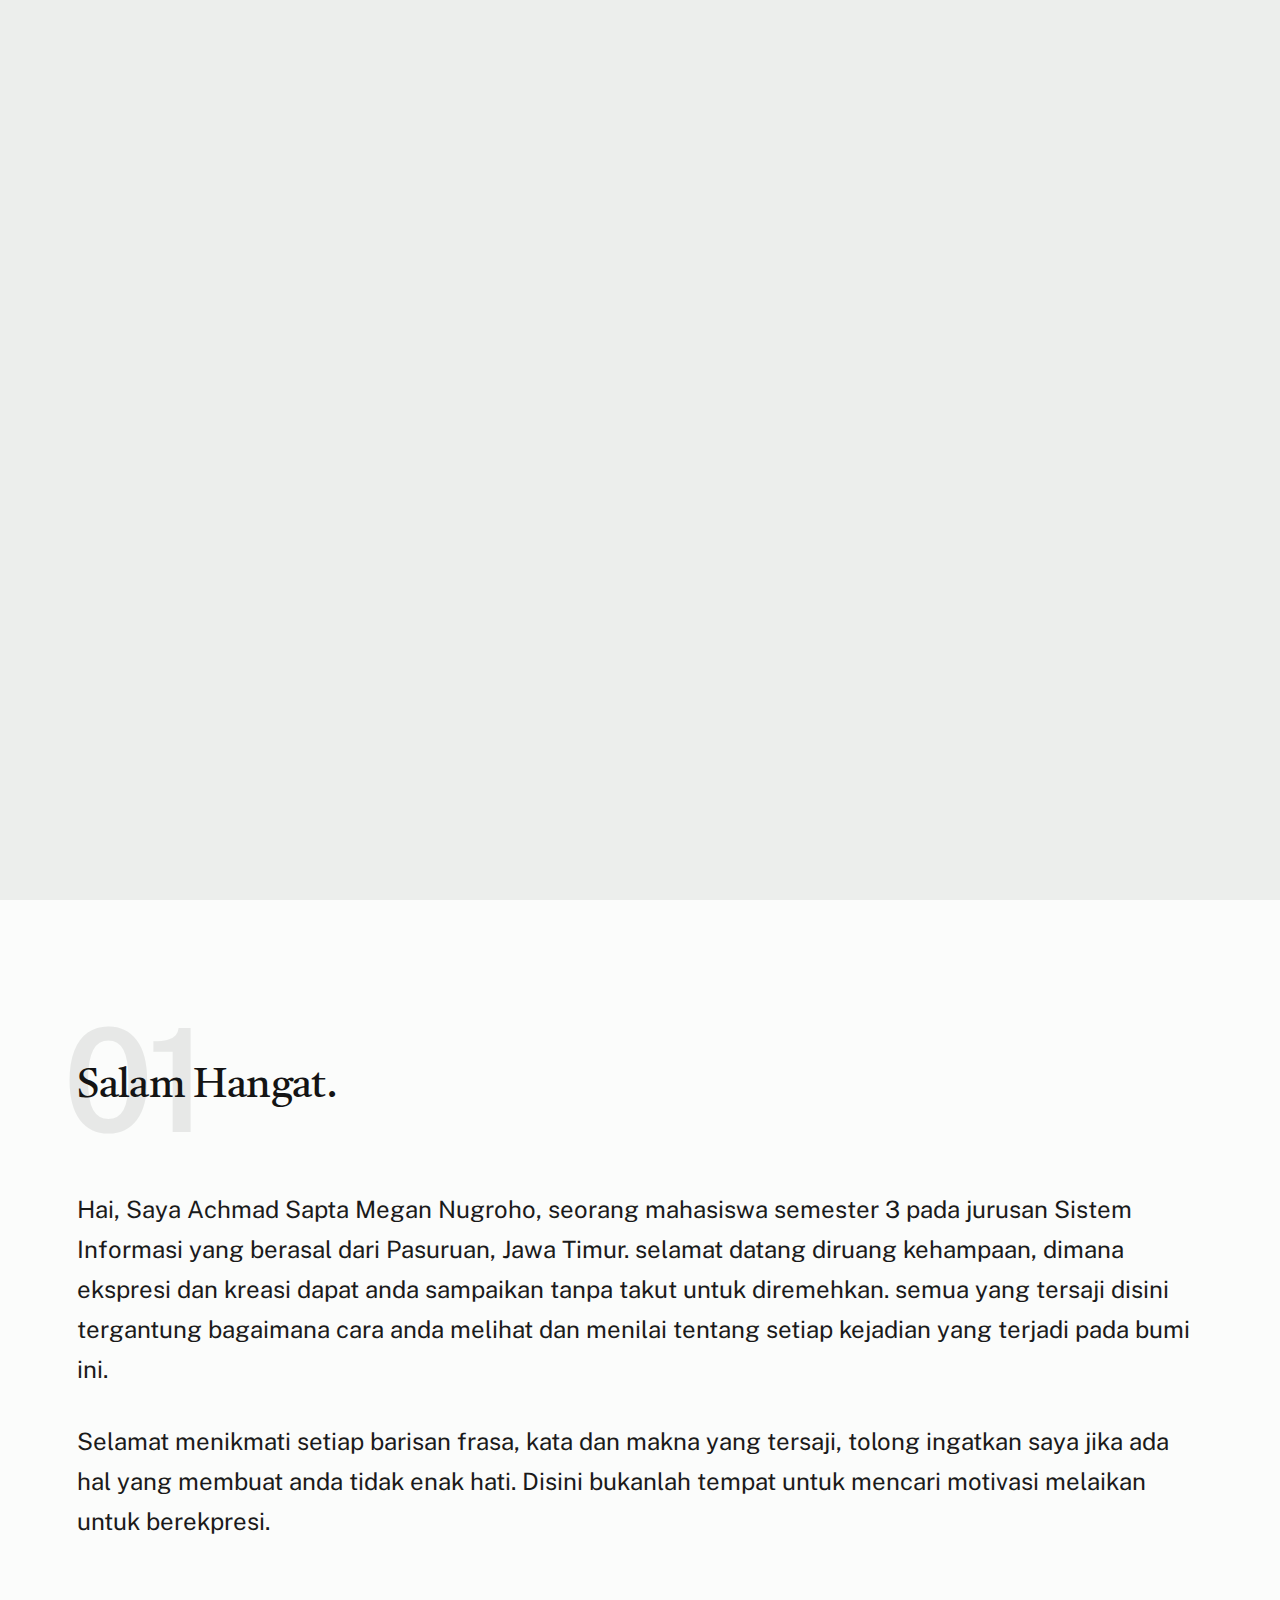
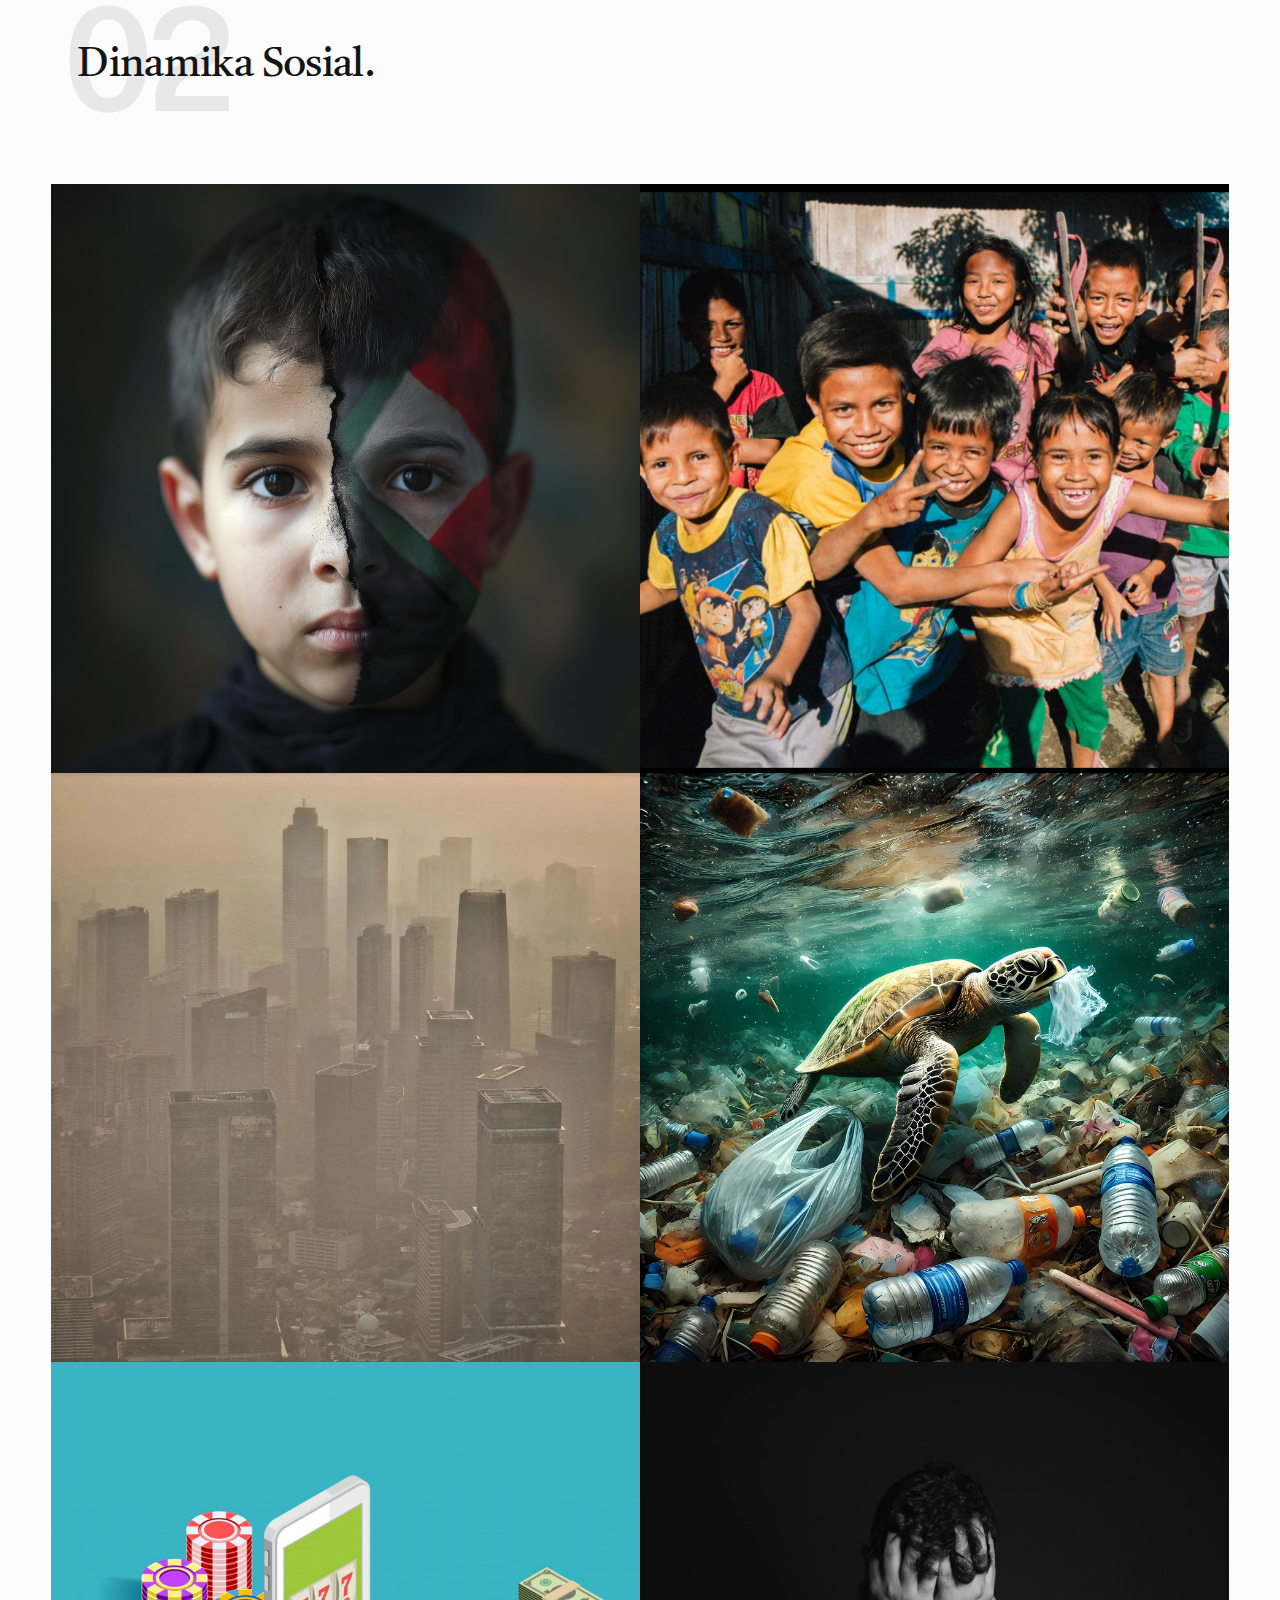
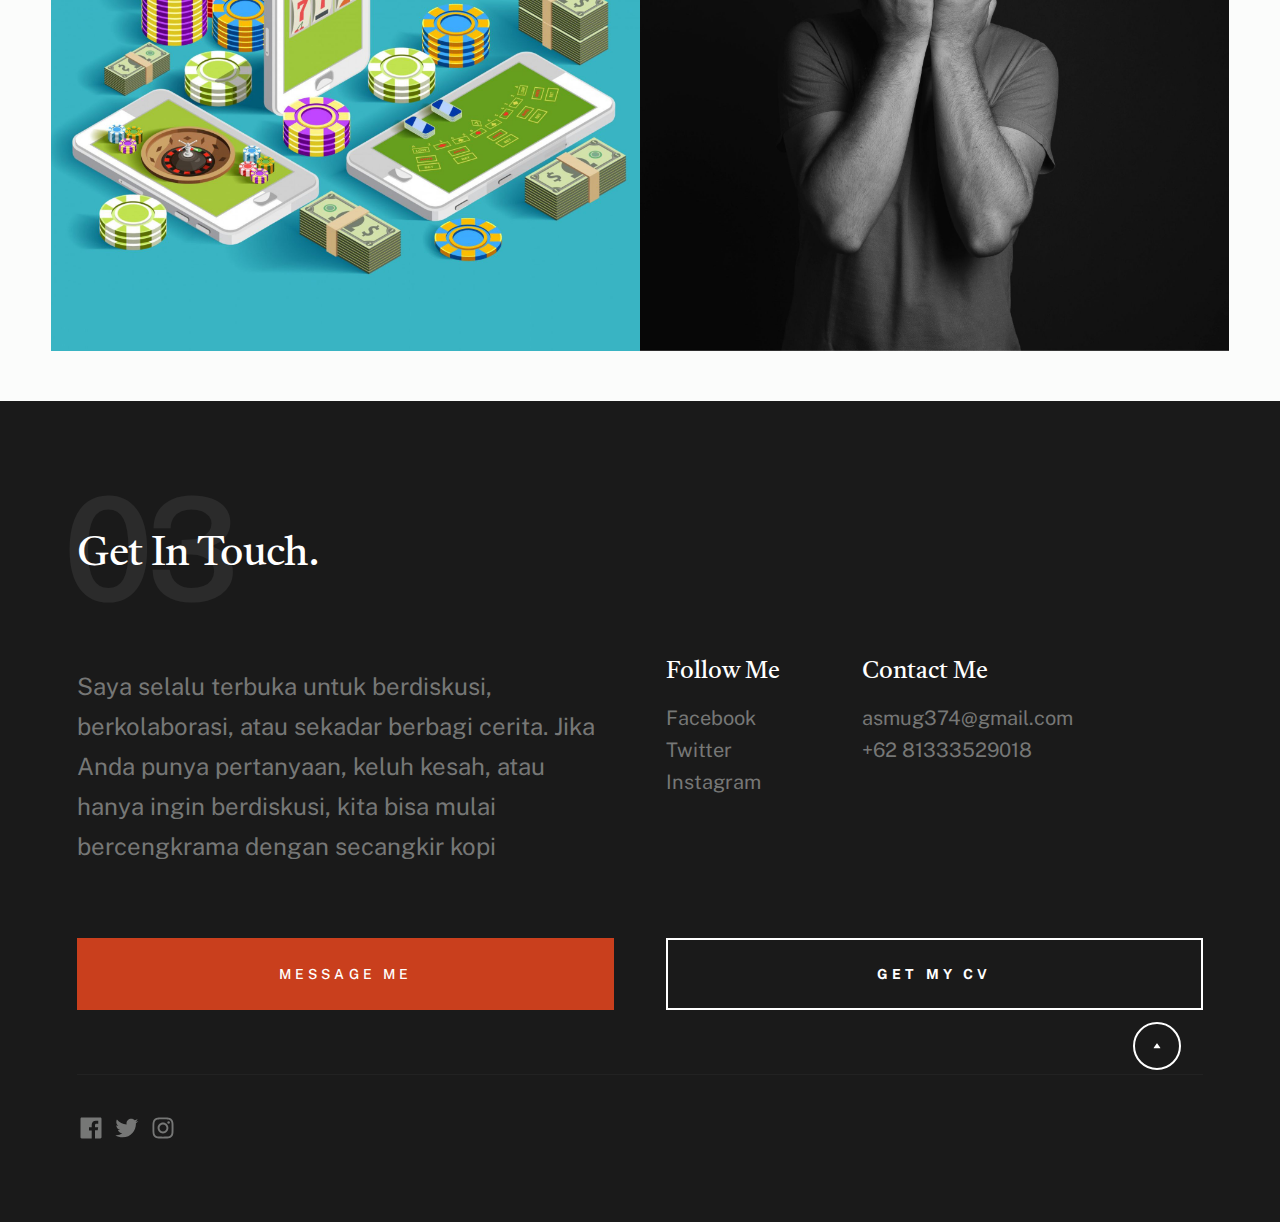
<file: index.html>
<!DOCTYPE html>
<html lang="en" class="no-js">
  <head>
    <!--- basic page needs
    ================================================== -->
    <meta charset="utf-8" />
    <meta name="viewport" content="width=device-width, initial-scale=1" />
    <title>Swastamita</title>

    <script>
      document.documentElement.classList.remove("no-js");
      document.documentElement.classList.add("js");
    </script>

    <!-- CSS
    ================================================== -->
    <link rel="stylesheet" href="css/vendor.css" />
    <link rel="stylesheet" href="css/styles.css" />

    <!-- favicons
    ================================================== -->
    <link rel="apple-touch-icon" sizes="180x180" href="apple-touch-icon.png" />
    <link rel="icon" type="image/png" sizes="32x32" href="favicon-32x32.png" />
    <link rel="icon" type="image/png" sizes="16x16" href="favicon-16x16.png" />
    <link rel="manifest" href="site.webmanifest" />

    <style>
       .gslide-image img {
        height: 60vh;
      }
    </style>
  </head>

  <body id="top">
    <!-- preloader
    ================================================== -->
    <div id="preloader">
      <div id="loader" class="dots-fade">
        <div></div>
        <div></div>
        <div></div>
      </div>
    </div>

    <!-- page wrap
    ================================================== -->
    <div id="page" class="s-pagewrap">
      <!-- # site header 
        ================================================== -->
      <header class="s-header">
        <div class="row s-header__inner">
          <div class="s-header__block">
            <div class="s-header__logo">
              <a class="logo" href="index.html">
                <img src="./images/Swastamita.svg" alt="Homepage" />
              </a>
            </div>

            <a class="s-header__menu-toggle" href="#0"><span>Menu </span></a>
          </div>
          <!-- end s-header__block -->

          <nav class="s-header__nav">
            <ul class="s-header__menu-links tester">
              <li class="current">
                <a class="smoothscroll" href="#intro">Homepage</a>
              </li>
              <li class="nav__item"><a href="about.html" class="nav__link">About</a></li>
              <li class="dropdown">
                <a href="#">Proyek</a>
                <ul class="dropdown-content">
                  <li><a href="projek.html" >Proyek 1</a></li>
                  <li><a href="proyek2.html">Proyek 2</a></li>
                  <li><a href="proyek3.html">Proyek 3</a></li>
                </ul>
              </li>

              <li><a class="smoothscroll" href="#footer">Contact</a></li>
            </ul>
            <!-- s-header__menu-links -->
          </nav>
          <!-- end s-header__nav -->
        </div>
        <!-- end s-header__inner -->
      </header>
      <!-- end s-header -->

      <!-- # intro
        ================================================== -->
      <section id="intro" class="s-intro target-section">
        <div class="row s-intro__content width-sixteen-col tester2">
          <div class="column lg-12 s-intro__content-inner grid-block grid-16">
            <div class="s-intro__content-text">
              <div class="s-intro__content-pretitle text-pretitle">Hello</div>
              <h1 class="s-intro__content-title">
                I'm Megan <br />
                Welcome To My Space<br />
                Enjoy Your Journey.
              </h1>

              <div class="s-intro__content-btns">
                <a class="btn" href="about.html">More About Me</a>
                <a class="smoothscroll btn btn--stroke" href="#footer"
                  >Get In Touch</a
                >
              </div>
              <!-- s-intro__content-btns -->
            </div>
            <!-- s-intro__content-text -->
          </div>
          <!-- s-intro__content-inner -->
        </div>
        <!-- s-intro__content -->

        <ul class="s-intro__social social-list">
          <li>
            <a href="#0">
              <svg
                xmlns="http://www.w3.org/2000/svg"
                width="24"
                height="24"
                viewBox="0 0 24 24"
                style="fill: rgba(0, 0, 0, 1); transform: ; -ms-filter: "
              >
                <path
                  d="M20,3H4C3.447,3,3,3.448,3,4v16c0,0.552,0.447,1,1,1h8.615v-6.96h-2.338v-2.725h2.338v-2c0-2.325,1.42-3.592,3.5-3.592 c0.699-0.002,1.399,0.034,2.095,0.107v2.42h-1.435c-1.128,0-1.348,0.538-1.348,1.325v1.735h2.697l-0.35,2.725h-2.348V21H20 c0.553,0,1-0.448,1-1V4C21,3.448,20.553,3,20,3z"
                ></path>
              </svg>
              <span class="u-screen-reader-text">Facebook</span>
            </a>
          </li>
          <li>
            <a href="#0">
              <svg
                xmlns="http://www.w3.org/2000/svg"
                width="24"
                height="24"
                viewBox="0 0 24 24"
                style="fill: rgba(0, 0, 0, 1); transform: ; -ms-filter: "
              >
                <path
                  d="M19.633,7.997c0.013,0.175,0.013,0.349,0.013,0.523c0,5.325-4.053,11.461-11.46,11.461c-2.282,0-4.402-0.661-6.186-1.809 c0.324,0.037,0.636,0.05,0.973,0.05c1.883,0,3.616-0.636,5.001-1.721c-1.771-0.037-3.255-1.197-3.767-2.793 c0.249,0.037,0.499,0.062,0.761,0.062c0.361,0,0.724-0.05,1.061-0.137c-1.847-0.374-3.23-1.995-3.23-3.953v-0.05 c0.537,0.299,1.16,0.486,1.82,0.511C3.534,9.419,2.823,8.184,2.823,6.787c0-0.748,0.199-1.434,0.548-2.032 c1.983,2.443,4.964,4.04,8.306,4.215c-0.062-0.3-0.1-0.611-0.1-0.923c0-2.22,1.796-4.028,4.028-4.028 c1.16,0,2.207,0.486,2.943,1.272c0.91-0.175,1.782-0.512,2.556-0.973c-0.299,0.935-0.936,1.721-1.771,2.22 c0.811-0.088,1.597-0.312,2.319-0.624C21.104,6.712,20.419,7.423,19.633,7.997z"
                ></path>
              </svg>
              <span class="u-screen-reader-text">Twitter</span>
            </a>
          </li>
          <li>
            <a href="https://www.instagram.com/sapta_megan/" target="_blank">
              <svg
                xmlns="http://www.w3.org/2000/svg"
                width="24"
                height="24"
                viewBox="0 0 24 24"
                style="fill: rgba(0, 0, 0, 1); transform: ; -ms-filter: "
              >
                <path
                  d="M11.999,7.377c-2.554,0-4.623,2.07-4.623,4.623c0,2.554,2.069,4.624,4.623,4.624c2.552,0,4.623-2.07,4.623-4.624 C16.622,9.447,14.551,7.377,11.999,7.377L11.999,7.377z M11.999,15.004c-1.659,0-3.004-1.345-3.004-3.003 c0-1.659,1.345-3.003,3.004-3.003s3.002,1.344,3.002,3.003C15.001,13.659,13.658,15.004,11.999,15.004L11.999,15.004z"
                ></path>
                <circle cx="16.806" cy="7.207" r="1.078"></circle>
                <path
                  d="M20.533,6.111c-0.469-1.209-1.424-2.165-2.633-2.632c-0.699-0.263-1.438-0.404-2.186-0.42 c-0.963-0.042-1.268-0.054-3.71-0.054s-2.755,0-3.71,0.054C7.548,3.074,6.809,3.215,6.11,3.479C4.9,3.946,3.945,4.902,3.477,6.111 c-0.263,0.7-0.404,1.438-0.419,2.186c-0.043,0.962-0.056,1.267-0.056,3.71c0,2.442,0,2.753,0.056,3.71 c0.015,0.748,0.156,1.486,0.419,2.187c0.469,1.208,1.424,2.164,2.634,2.632c0.696,0.272,1.435,0.426,2.185,0.45 c0.963,0.042,1.268,0.055,3.71,0.055s2.755,0,3.71-0.055c0.747-0.015,1.486-0.157,2.186-0.419c1.209-0.469,2.164-1.424,2.633-2.633 c0.263-0.7,0.404-1.438,0.419-2.186c0.043-0.962,0.056-1.267,0.056-3.71s0-2.753-0.056-3.71C20.941,7.57,20.801,6.819,20.533,6.111z M19.315,15.643c-0.007,0.576-0.111,1.147-0.311,1.688c-0.305,0.787-0.926,1.409-1.712,1.711c-0.535,0.199-1.099,0.303-1.67,0.311 c-0.95,0.044-1.218,0.055-3.654,0.055c-2.438,0-2.687,0-3.655-0.055c-0.569-0.007-1.135-0.112-1.669-0.311 c-0.789-0.301-1.414-0.923-1.719-1.711c-0.196-0.534-0.302-1.099-0.311-1.669c-0.043-0.95-0.053-1.218-0.053-3.654 c0-2.437,0-2.686,0.053-3.655c0.007-0.576,0.111-1.146,0.311-1.687c0.305-0.789,0.93-1.41,1.719-1.712 c0.534-0.198,1.1-0.303,1.669-0.311c0.951-0.043,1.218-0.055,3.655-0.055c2.437,0,2.687,0,3.654,0.055 c0.571,0.007,1.135,0.112,1.67,0.311c0.786,0.303,1.407,0.925,1.712,1.712c0.196,0.534,0.302,1.099,0.311,1.669 c0.043,0.951,0.054,1.218,0.054,3.655c0,2.436,0,2.698-0.043,3.654H19.315z"
                ></path>
              </svg>
              <span class="u-screen-reader-text">Instagram</span>
            </a>
          </li>
        </ul>
        <!-- end s-intro__social -->

        <div class="s-intro__content-media">
          <img
            src="images/intro-bg1.jpg"
            srcset="images/intro-bg3.jpg 1x, images/intro-bg3.jpg 2x"
            alt=""
          />
        </div>
        <!-- s-intro__content-media -->

        <div class="s-intro__btn-download">
          <a class="btn btn--stroke" href="./CV/cv.html" target="_blank"
            >Get My CV</a
          >
        </div>
        <!-- end s-intro__btn-download -->

        <div class="s-intro__scroll-down">
          <a href="#about" class="smoothscroll">
            <div class="scroll-icon">
              <svg
                xmlns="http://www.w3.org/2000/svg"
                width="24"
                height="24"
                viewBox="0 0 24 24"
                style="fill: rgba(0, 0, 0, 1); transform: ; msfilter: "
              >
                <path
                  d="M11.178 19.569a.998.998 0 0 0 1.644 0l9-13A.999.999 0 0 0 21 5H3a1.002 1.002 0 0 0-.822 1.569l9 13z"
                ></path>
              </svg>
            </div>
            <span class="scroll-text u-screen-reader-text">Scroll Down</span>
          </a>
        <!-- s-intro__scroll-down -->
      </section>
      <!-- end s-intro -->

      <!-- # about
        ================================================== -->
      <section id="about" class="s-about target-section">
        <div class="row s-about__content " style="margin-bottom: 5rem;">
          <div class="column xl-12">
            <div class="section-header" data-num="01"> <!--2947-->
              <h2 class="text-display-title">Salam Hangat.</h2>
            </div>
            <!-- end section-header -->

            <p class="attention-getter">
              Hai, Saya Achmad Sapta Megan Nugroho, seorang mahasiswa semester 3 pada jurusan Sistem Informasi yang berasal dari Pasuruan, Jawa Timur.
              selamat datang diruang kehampaan, dimana ekspresi dan kreasi dapat anda sampaikan tanpa takut untuk diremehkan.
              semua yang tersaji disini tergantung bagaimana cara anda melihat dan menilai tentang setiap kejadian yang terjadi pada bumi ini.
            </p>

            <p class="attention-getter">
              Selamat menikmati setiap barisan frasa, kata dan makna yang tersaji, tolong ingatkan saya jika ada hal yang membuat anda tidak enak hati.
              Disini bukanlah tempat untuk mencari motivasi melaikan untuk berekpresi.
            </p>
          </div>
          <!--end column -->
        </div>
        <!--end s-about__content -->
      </section>
      <!-- end s-about -->

      <!-- # projek 1
        ================================================== -->
<section id="works" class="s-works2 target-section">
  <div class="row">
    <div class="column xl-12">
      <div class="section-header" data-num="02">
        <h2 class="text-display-title">Dinamika Sosial.</h2>
      </div>
      <!-- end section-header -->
    </div>
  </div>

  <div class="row folio-entries" style="margin-bottom: 5rem;">
    <div class="column entry">
      <a
        href="images/folio/gallery/g-freepalestine.jpg"
        class="entry__link glightbox"
        data-glightbox="title: Free palestine; description: .entry__desc-01"
      >
        <div class="entry__thumb">
          <img
            src="images/folio/freepalestine.jpg"
            srcset="
              images/folio/freepalestine.jpg    1x,
              images/folio/freepalestine@2x.jpg 2x
            "
            alt=""
          />
        </div>
        <div class="entry__info">
          <h4 class="entry__title">Free Palestine</h4>
          <div class="entry__cat">Suara Keadilan, Hentikan Penjajahan</div>
        </div>
      </a>

      <div class="glightbox-desc entry__desc-01">
        <p>
          Gerakan "Free Palestine" memperjuangkan hak-hak warga Palestina yang terpinggirkan 
          akibat konflik selama lebih dari 75 tahun. Mereka mengalami pengusiran dan pelanggaran hak asasi manusia, terutama di Jalur Gaza, di mana kekerasan sering kali bersifat brutal dan terorganisir. 
          Gerakan ini menuntut pengakuan kedaulatan dan pemulihan hak-hak dasar warga Palestina. 
          <a href="https://www.kompas.id/baca/riset/2024/01/13/jalan-panjang-menyingkap-kejahatan-genosida-israel-terhadap-palestina" target="_blank">Artikel Link</a>.
        </p>
      </div>
    </div>
    <!-- entry -->

    <div class="column entry">
      <a
        href="images/folio/gallery/g-stunting.jpg"
        class="entry__link glightbox"
        data-glightbox="title: Stunting; description: .entry__desc-02"
      >
        <div class="entry__thumb">
          <img
            src="images/folio/stunting.jpg"
            srcset="
              images/folio/stunting.jpg    1x,
              images/folio/stunting@2x.jpg 2x
            "
            alt=""
          />
        </div>
        <div class="entry__info">
          <h4 class="entry__title">Stunting</h4>
          <div class="entry__cat">Masa Depan Anak Berawal dari Gizi yang Baik!</div>
        </div>
      </a>

      <div class="glightbox-desc entry__desc-02">
        <p>
          Stunting adalah gangguan pertumbuhan anak akibat kekurangan gizi dan infeksi berulang, ditandai dengan tinggi badan di bawah standar. 
          Dampaknya mencakup masalah kesehatan dan ekonomi. Pencegahan stunting meliputi peningkatan gizi, imunisasi, dan kebersihan. 
          Penting untuk melakukan skrining gizi dan pemantauan tumbuh kembang anak.
          <a href="https://yankes.kemkes.go.id/view_artikel/1388/mengenal-apa-itu-stunting" target="_blank">Artikel Link</a>.
        </p>
      </div>
    </div>
    <!-- entry -->

    <div class="column entry">
      <a
        href="images/folio/gallery/g-polud.jpg"
        class="entry__link glightbox"
        data-glightbox="title: Polusi Udara; description: .entry__desc-03"
      >
        <div class="entry__thumb">
          <img
            src="images/folio/polud.jpg"
            srcset="
              images/folio/polud.jpg    1x,
              images/folio/polud@2x.jpg 2x
            "
            alt=""
          />
        </div>
        <div class="entry__info">
          <h4 class="entry__title">Polusi Udara</h4>
          <div class="entry__cat">Hentikan Polusi, Selamatkan Bumi!</div>
        </div>
      </a>

      <div class="glightbox-desc entry__desc-03">
        <p>
          Jakarta tercatat sebagai kota dengan polusi udara tertinggi di dunia, terutama di pagi hari, berdasarkan laporan IQAir. Penyebab utamanya adalah emisi kendaraan, pembakaran sampah, 
          dan aktivitas industri yang menghasilkan partikel PM2.5, membahayakan kesehatan warga.
          <a href="https://news.detik.com/berita/d-7395875/iq-air-polusi-udara-jakarta-paling-tinggi-di-dunia-pagi-ini" target="_blank">Artikel Link</a>.
        </p>
      </div>
    </div>
    <!-- entry -->

    <div class="column entry">
      <a
        href="images/folio/gallery/g-sampahlaut.jpg"
        class="entry__link glightbox"
        data-glightbox="title: Sampah Plastik Laut; description: .entry__desc-04"
      >
        <div class="entry__thumb">
          <img
            src="images/folio/sampahlaut.jpg"
            srcset="
              images/folio/sampahlaut.jpg    1x,
              images/folio/sampahlaut@2x.jpg 2x
            "
            alt=""
          />
        </div>
        <div class="entry__info">
          <h4 class="entry__title">Sampah Plastik Laut</h4>
          <div class="entry__cat">Plastik di Laut, Bencana untuk Semua Makhluk</div>
        </div>
      </a>

      <div class="glightbox-desc entry__desc-04">
        <p>
          Sampah plastik di laut sangat berbahaya bagi biota laut. Hewan laut sering mengira plastik sebagai makanan, yang menyebabkan kematian massal, 
          termasuk pada burung dan mamalia laut. Mikroplastik juga memasuki rantai makanan, yang akhirnya mengancam kesehatan manusia. 
          Masalah ini semakin mendesak karena plastik membutuhkan ratusan tahun untuk terurai di lingkungan laut.
          <a href="https://indonesiabaik.id/infografis/sampah-plastik-laut-mengancam-dan-berbahaya" target="_blank">Artikel Link</a>.
        </p>
      </div>
    </div>
    <!-- entry -->

    <div class="column entry">
      <a
        href="images/folio/gallery/g-judol.jpg"
        class="entry__link glightbox"
        data-glightbox="title: Judi Online; description: .entry__desc-05"
      >
        <div class="entry__thumb">
          <img
            src="images/folio/judol.jpg"
            srcset="
            images/folio/judol.jpg 1x, 
            images/folio/judol@2x.jpg 2x"
            alt=""
          />
        </div>
        <div class="entry__info">
          <h4 class="entry__title">Judi Online</h4>
          <div class="entry__cat">Judi Online Bukan Solusi, Hanya Ilusi.</div>
        </div>
      </a>

      <div class="glightbox-desc entry__desc-05">
        <p>
          Judi online di Indonesia menimbulkan masalah serius dalam aspek finansial dan kesehatan mental. V
          ideo di atas menekankan perlunya tindakan terpadu melalui regulasi dan edukasi masyarakat untuk membatasi aksesnya. 
          Dukungan pemerintah dan literasi digital menjadi kunci untuk mengurangi dampak negatif judi online, terutama di kalangan muda.
          <a href="https://www.youtube.com/watch?v=MPh7HymZufQ" target="_blank">Artikel Link</a>.
        </p>
      </div>
    </div>
    <!-- entry -->

    <div class="column entry">
      <a
        href="images/folio/gallery/g-kesehatan.jpg"
        class="entry__link glightbox"
        data-glightbox="title: mental health; description: .entry__desc-06"
      >
        <div class="entry__thumb">
          <img
            src="images/folio/kesehatan.jpg"
            srcset="
              images/folio/kesehatan.jpg    1x,
              images/folio/kesehatan@2x.jpg 2x
            "
            alt=""
          />
        </div>
        <div class="entry__info">
          <h4 class="entry__title">mental health</h4>
          <div class="entry__cat">Pikiran yang Didengar, Hati yang Terjaga</div>
        </div>
      </a>

      <div class="glightbox-desc entry__desc-06">
        <p>
          Kesehatan mental pada remaja penting untuk perkembangan emosi, sosial, dan akademik mereka. 
          Stres, tekanan sosial, dan kekerasan adalah risiko utama yang dapat mengganggu kesejahteraan mereka. 
          Dukungan orang tua, komunikasi yang baik, dan akses ke bantuan profesional sangat dibutuhkan.
          <a href="https://yankes.kemkes.go.id/view_artikel/362/mengenal-pentingnya-kesehatan-mental-pada-remaja" target="_blank">Artikel Link</a>.
        </p>
      </div>
    </div>
    <!-- entry -->
  </div>
  <!-- folio entries -->

      <!-- # footer 
        ================================================== -->
      <footer id="footer" class="s-footer target-section">
        <div class="row">
          <div class="column lg-12">
            <div class="section-header light-on-dark" data-num="03">
              <h2 class="text-display-title">Get In Touch.</h2>
            </div>
            <!-- end section-header -->
          </div>
        </div>

        <div class="row s-footer__content">
          <div class="column xl-6 md-12 s-footer__block s-footer__about">
            <p class="attention-getter">
              Saya selalu terbuka untuk berdiskusi, berkolaborasi, atau sekadar berbagi cerita.
              Jika Anda punya pertanyaan, keluh kesah, atau hanya ingin berdiskusi, kita bisa mulai bercengkrama dengan secangkir kopi
            </p>
          </div>
          <!-- end section-footer__about -->

          <div class="column xl-6 md-12 s-footer__block s-footer__site-links">
            <div class="row">
              <div class="column xl-4 lg-5 md-6 tab-12">
                <h5>Follow Me</h5>
                <ul class="link-list">
                  <li><a href="#0">Facebook</a></li>
                  <li><a href="#0">Twitter</a></li>
                  <li><a href="https://www.instagram.com/sapta_megan/" target="_blank">Instagram</a></li>
            
                </ul>
              </div>
              <div class="column xl-6 md-6 tab-12">
                <h5>Contact Me</h5>
                <ul class="link-list">
                  <li><a href="mailto:#0">asmug374@gmail.com</a></li>
                  <li><a href="tel:+1975432345">+62 81333529018</a></li>
                </ul>
              </div>
            </div>
          </div>
          <!-- end section-footer__site-links -->
        </div>
        <!-- end section-footer__content -->

        <div class="row s-footer__buttons">
          <div class="column xl-6 tab-12">
            <a href="mailto:#0" class="btn btn--primary btn--large u-fullwidth"
              >Message Me</a
            >
          </div>

          <div class="column xl-6 tab-12">
            <a
              href="./CV/cv.html"
              target="_blank"
              class="btn btn--stroke btn--large u-fullwidth"
              >Get My CV</a
            >
          </div>
        </div>
        <!-- end section-footer__buttons -->

        <div class="row s-footer__bottom">
          <div class="column xl-6 lg-12">
            <ul class="s-footer__social social-list">
              <li>
                <a href="#0">
                  <svg
                    xmlns="http://www.w3.org/2000/svg"
                    width="24"
                    height="24"
                    viewBox="0 0 24 24"
                    style="fill: rgba(0, 0, 0, 1); transform: ; -ms-filter: "
                  >
                    <path
                      d="M20,3H4C3.447,3,3,3.448,3,4v16c0,0.552,0.447,1,1,1h8.615v-6.96h-2.338v-2.725h2.338v-2c0-2.325,1.42-3.592,3.5-3.592 c0.699-0.002,1.399,0.034,2.095,0.107v2.42h-1.435c-1.128,0-1.348,0.538-1.348,1.325v1.735h2.697l-0.35,2.725h-2.348V21H20 c0.553,0,1-0.448,1-1V4C21,3.448,20.553,3,20,3z"
                    ></path>
                  </svg>
                  <span class="u-screen-reader-text">Facebook</span>
                </a>
              </li>
              <li>
                <a href="#0">
                  <svg
                    xmlns="http://www.w3.org/2000/svg"
                    width="24"
                    height="24"
                    viewBox="0 0 24 24"
                    style="fill: rgba(0, 0, 0, 1); transform: ; -ms-filter: "
                  >
                    <path
                      d="M19.633,7.997c0.013,0.175,0.013,0.349,0.013,0.523c0,5.325-4.053,11.461-11.46,11.461c-2.282,0-4.402-0.661-6.186-1.809 c0.324,0.037,0.636,0.05,0.973,0.05c1.883,0,3.616-0.636,5.001-1.721c-1.771-0.037-3.255-1.197-3.767-2.793 c0.249,0.037,0.499,0.062,0.761,0.062c0.361,0,0.724-0.05,1.061-0.137c-1.847-0.374-3.23-1.995-3.23-3.953v-0.05 c0.537,0.299,1.16,0.486,1.82,0.511C3.534,9.419,2.823,8.184,2.823,6.787c0-0.748,0.199-1.434,0.548-2.032 c1.983,2.443,4.964,4.04,8.306,4.215c-0.062-0.3-0.1-0.611-0.1-0.923c0-2.22,1.796-4.028,4.028-4.028 c1.16,0,2.207,0.486,2.943,1.272c0.91-0.175,1.782-0.512,2.556-0.973c-0.299,0.935-0.936,1.721-1.771,2.22 c0.811-0.088,1.597-0.312,2.319-0.624C21.104,6.712,20.419,7.423,19.633,7.997z"
                    ></path>
                  </svg>
                  <span class="u-screen-reader-text">Twitter</span>
                </a>
              </li>
              <li>
                <a
                  href="https://www.instagram.com/sapta_megan/"
                  target="_blank"
                >
                  <svg
                    xmlns="http://www.w3.org/2000/svg"
                    width="24"
                    height="24"
                    viewBox="0 0 24 24"
                    style="fill: rgba(0, 0, 0, 1); transform: ; -ms-filter: "
                  >
                    <path
                      d="M11.999,7.377c-2.554,0-4.623,2.07-4.623,4.623c0,2.554,2.069,4.624,4.623,4.624c2.552,0,4.623-2.07,4.623-4.624 C16.622,9.447,14.551,7.377,11.999,7.377L11.999,7.377z M11.999,15.004c-1.659,0-3.004-1.345-3.004-3.003 c0-1.659,1.345-3.003,3.004-3.003s3.002,1.344,3.002,3.003C15.001,13.659,13.658,15.004,11.999,15.004L11.999,15.004z"
                    ></path>
                    <circle cx="16.806" cy="7.207" r="1.078"></circle>
                    <path
                      d="M20.533,6.111c-0.469-1.209-1.424-2.165-2.633-2.632c-0.699-0.263-1.438-0.404-2.186-0.42 c-0.963-0.042-1.268-0.054-3.71-0.054s-2.755,0-3.71,0.054C7.548,3.074,6.809,3.215,6.11,3.479C4.9,3.946,3.945,4.902,3.477,6.111 c-0.263,0.7-0.404,1.438-0.419,2.186c-0.043,0.962-0.056,1.267-0.056,3.71c0,2.442,0,2.753,0.056,3.71 c0.015,0.748,0.156,1.486,0.419,2.187c0.469,1.208,1.424,2.164,2.634,2.632c0.696,0.272,1.435,0.426,2.185,0.45 c0.963,0.042,1.268,0.055,3.71,0.055s2.755,0,3.71-0.055c0.747-0.015,1.486-0.157,2.186-0.419c1.209-0.469,2.164-1.424,2.633-2.633 c0.263-0.7,0.404-1.438,0.419-2.186c0.043-0.962,0.056-1.267,0.056-3.71s0-2.753-0.056-3.71C20.941,7.57,20.801,6.819,20.533,6.111z M19.315,15.643c-0.007,0.576-0.111,1.147-0.311,1.688c-0.305,0.787-0.926,1.409-1.712,1.711c-0.535,0.199-1.099,0.303-1.67,0.311 c-0.95,0.044-1.218,0.055-3.654,0.055c-2.438,0-2.687,0-3.655-0.055c-0.569-0.007-1.135-0.112-1.669-0.311 c-0.789-0.301-1.414-0.923-1.719-1.711c-0.196-0.534-0.302-1.099-0.311-1.669c-0.043-0.95-0.053-1.218-0.053-3.654 c0-2.437,0-2.686,0.053-3.655c0.007-0.576,0.111-1.146,0.311-1.687c0.305-0.789,0.93-1.41,1.719-1.712 c0.534-0.198,1.1-0.303,1.669-0.311c0.951-0.043,1.218-0.055,3.655-0.055c2.437,0,2.687,0,3.654,0.055 c0.571,0.007,1.135,0.112,1.67,0.311c0.786,0.303,1.407,0.925,1.712,1.712c0.196,0.534,0.302,1.099,0.311,1.669 c0.043,0.951,0.054,1.218,0.054,3.655c0,2.436,0,2.698-0.043,3.654H19.315z"
                    ></path>
                  </svg>
                  <span class="u-screen-reader-text">Instagram</span>
                </a>
              </li>
      
        <!-- end section-footer__bottom -->

        <div class="ss-go-top">
          <a class="smoothscroll" title="Back to Top" href="#top">
            <svg
              xmlns="http://www.w3.org/2000/svg"
              width="24"
              height="24"
              viewBox="0 0 24 24"
              style="fill: rgba(0, 0, 0, 1); transform: ; msfilter: "
            >
              <path
                d="M5.536 21.886a1.004 1.004 0 0 0 1.033-.064l13-9a1 1 0 0 0 0-1.644l-13-9A1 1 0 0 0 5 3v18a1 1 0 0 0 .536.886z"
              ></path>
            </svg>
          </a>
          <span>Back To Top</span>
        </div>
        <!-- end ss-go-top -->
      </footer>
      <!-- end s-footer -->
    </div>
    <!-- end page-wrap -->

    <!-- Java Script
    ================================================== -->
    <script src="js/plugins.js"></script>
    <script src="js/main.js"></script>
  </body>
</html>
</file>
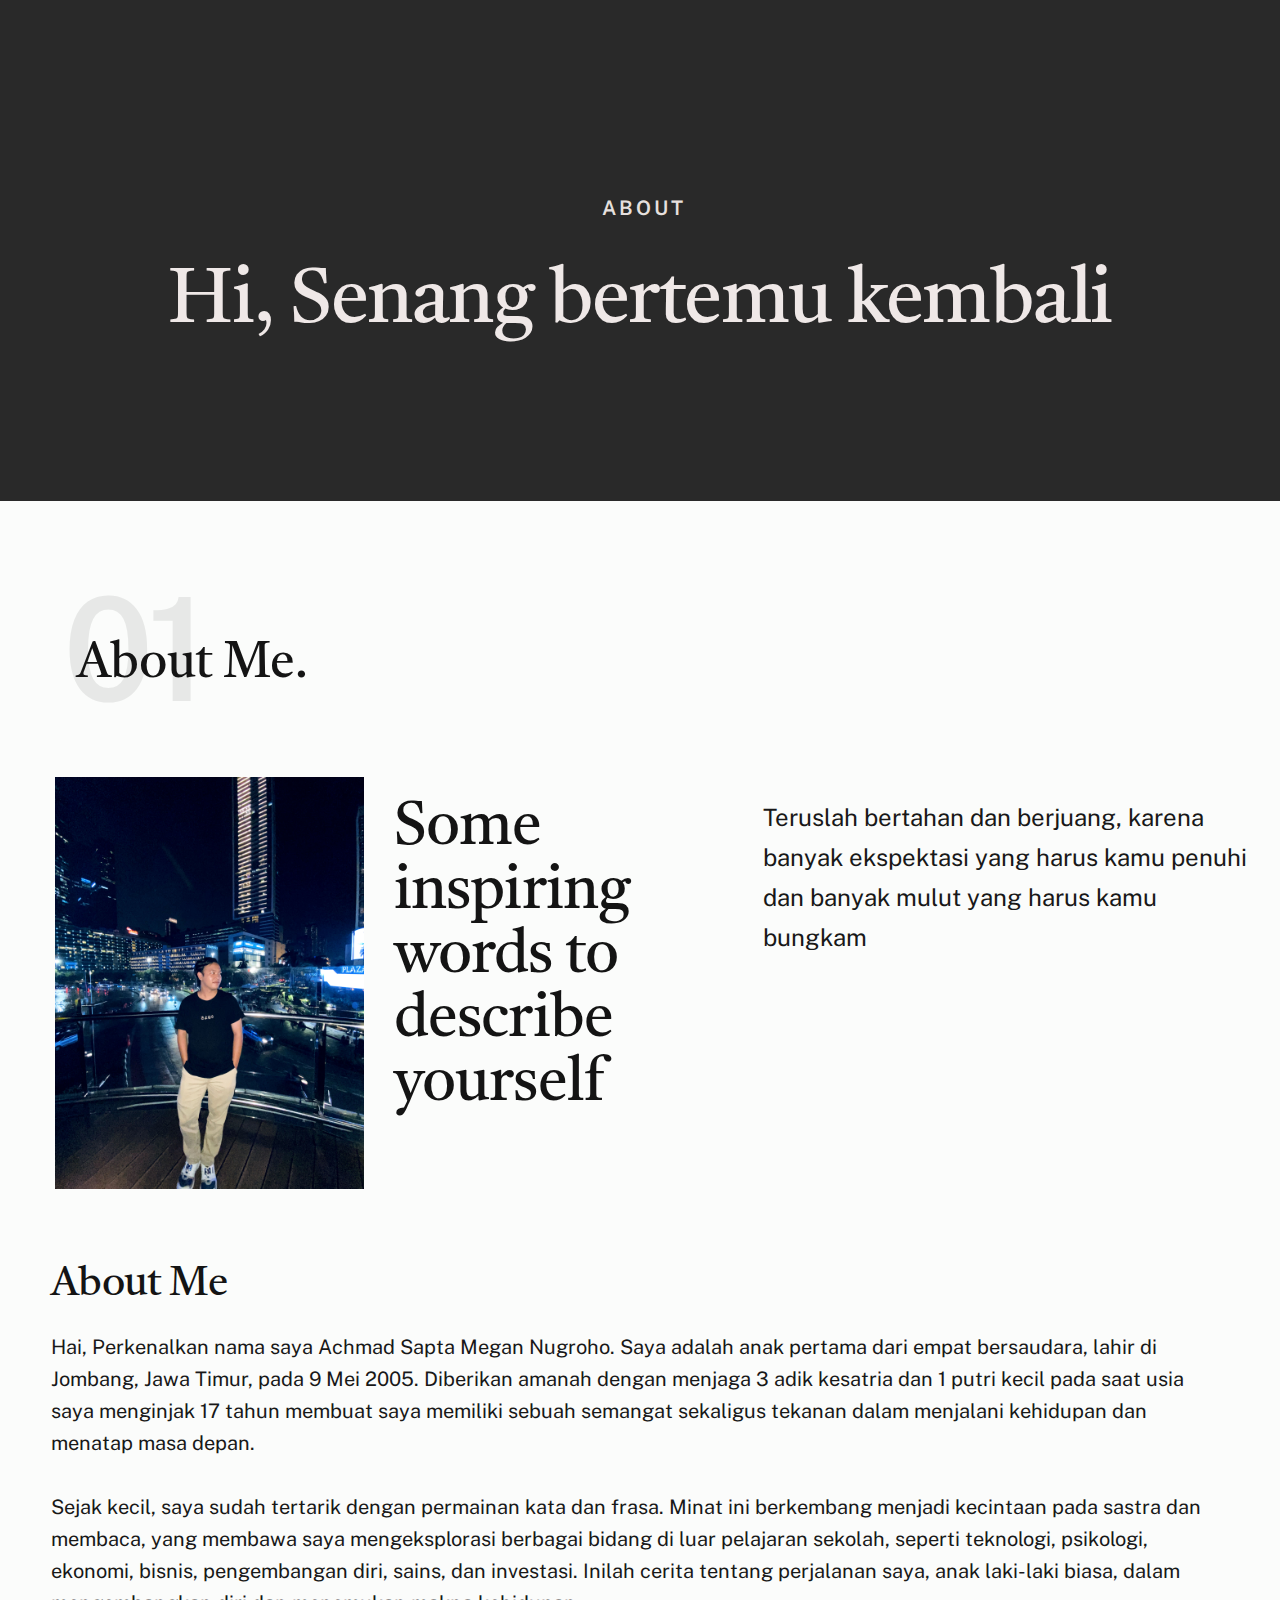
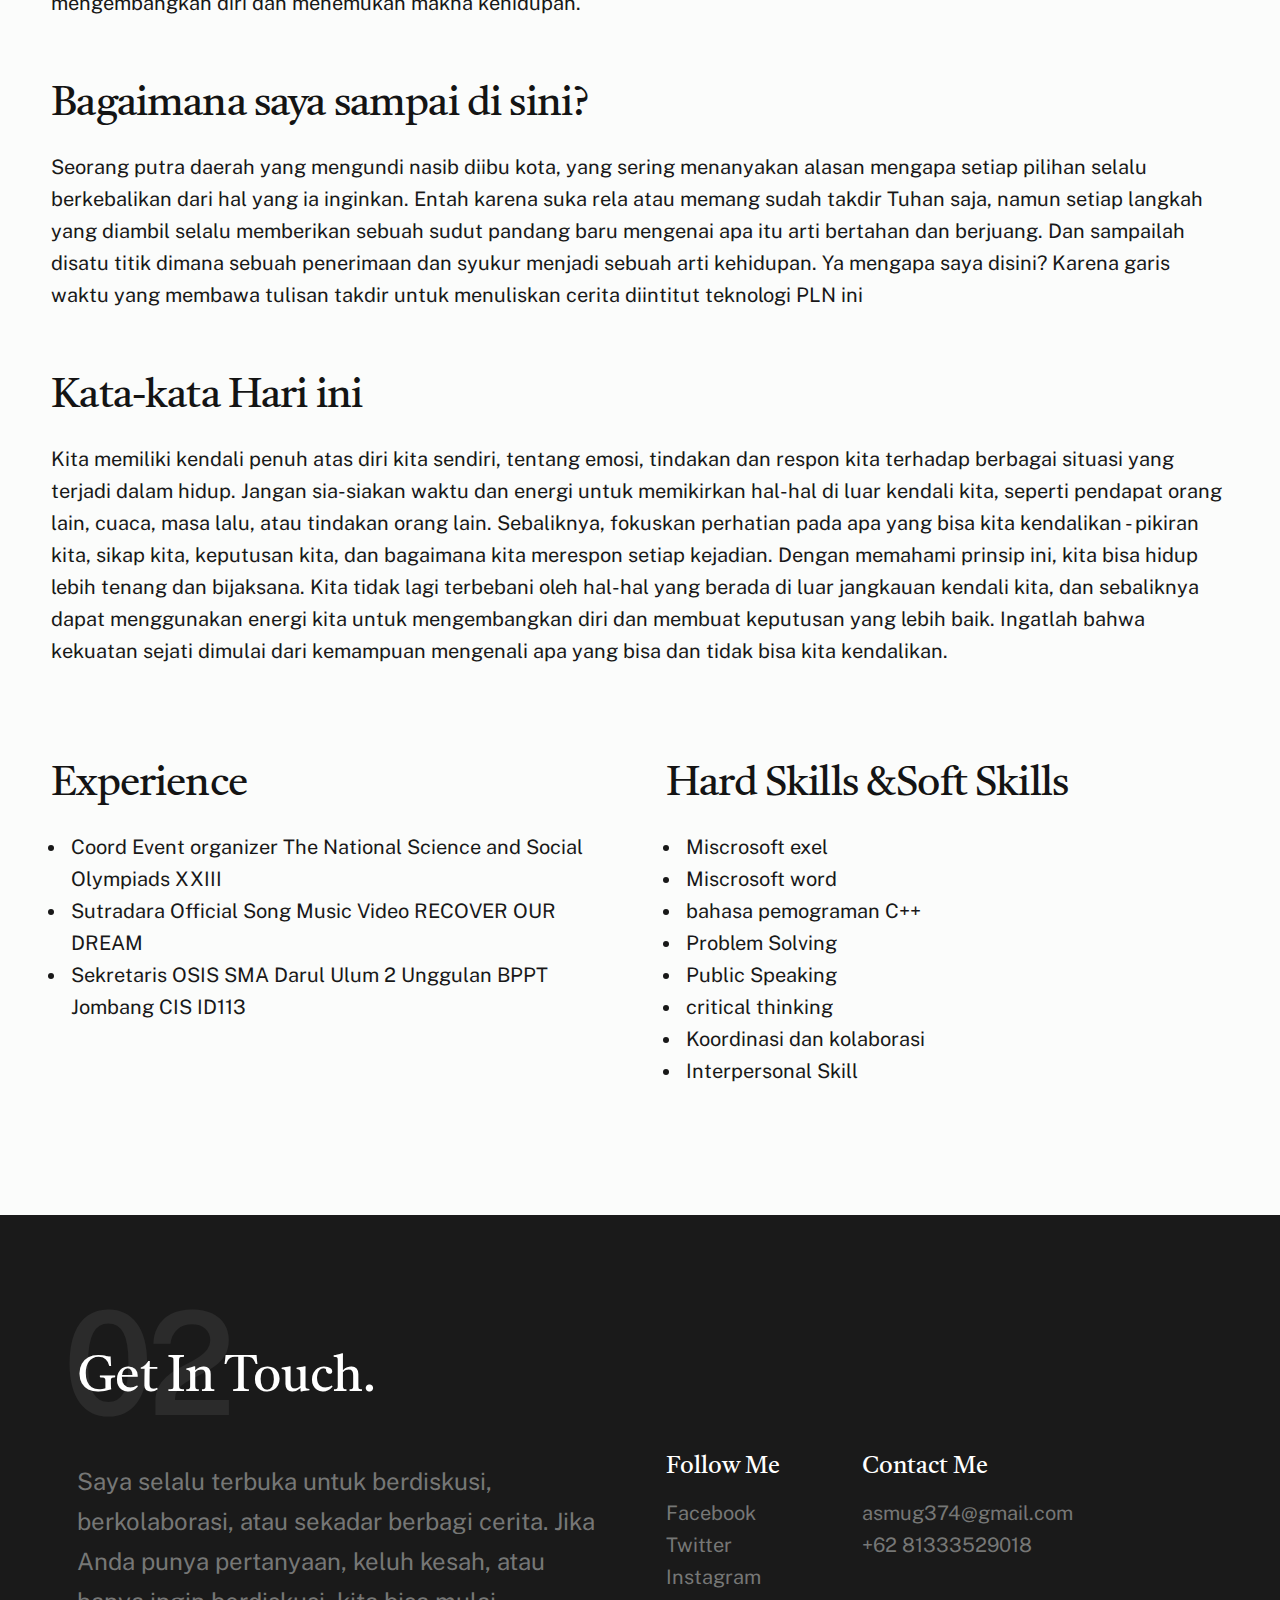
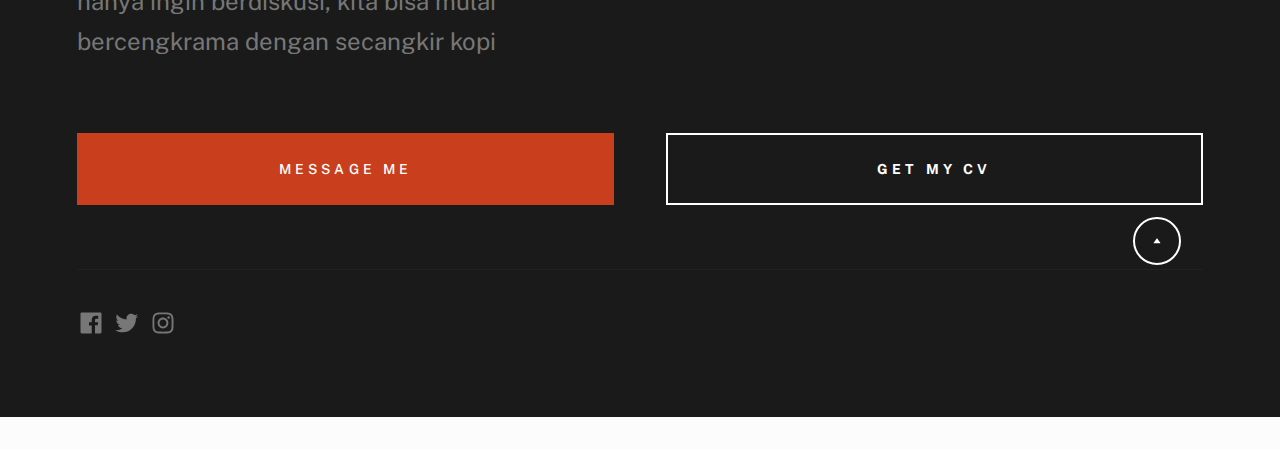
<file: about.html>
<!DOCTYPE html>
<html lang="en" class="no-js">
  <head>
    <!--- basic page needs
    ================================================== -->
    <meta charset="utf-8" />
    <meta name="viewport" content="width=device-width, initial-scale=1" />
    <title>Swastamita</title>

    <script>
      document.documentElement.classList.remove("no-js");
      document.documentElement.classList.add("js");
    </script>

    <!-- CSS
    ================================================== -->
    <link rel="stylesheet" href="css/vendor.css" />
    <link rel="stylesheet" href="css/styles2.css" />

    <!-- favicons
    ================================================== -->
    <link rel="apple-touch-icon" sizes="180x180" href="apple-touch-icon.png" />
    <link rel="icon" type="image/png" sizes="32x32" href="favicon-32x32.png" />
    <link rel="icon" type="image/png" sizes="16x16" href="favicon-16x16.png" />
    <link rel="manifest" href="site.webmanifest" />

    
  </head>

  <body id="top">
    <!-- preloader
    ================================================== -->
    <div id="preloader">
      <div id="loader" class="dots-fade">
        <div></div>
        <div></div>
        <div></div>
      </div>
    </div>

    <!-- page wrap
    ================================================== -->
    <div id="page" class="s-pagewrap">
      <!-- # site header 
        ================================================== -->
      <header class="s-header">
        <div class="row s-header__inner">
          <div class="s-header__block">
            <div class="s-header__logo">
              <a class="logo" href="index.html">
                <img src="./images/Swastamita.svg" alt="Homepage" />
              </a>
            </div>

            <a class="s-header__menu-toggle" href="#0"><span>Menu </span></a>
          </div>
          <!-- end s-header__block -->

          <nav class="s-header__nav">
            <ul class="s-header__menu-links tester">
              <li class="current">
                <li class="nav__item"><a href="index.html" class="nav__link">Homepage</a></li>
               
              </li>
              <a class="smoothscroll" href="#about">About</a>
              <li class="dropdown">
                <a href="#">Proyek</a>
                <ul class="dropdown-content">
                  <li><a href="projek.html" >Proyek 1</a></li>
                  <li><a href="proyek2.html">Proyek 2</a></li>
                  <li><a href="proyek3.html">Proyek 3</a></li>
                </ul>
              </li>

              <li><a class="smoothscroll" href="#footer">Contact</a></li>
            </ul>
            <!-- s-header__menu-links -->
          </nav>
          <!-- end s-header__nav -->
        </div>
        <!-- end s-header__inner -->
      </header>
      <!-- end s-header -->

         <!-- # intro
        ================================================== -->
        
        <section id="content" class="s-content">
          <section class="s-pageheader pageheader">
            <div class="row">
              <div class="column xl-12">
                <h1 class="page-title">
                  <span class="page-title__small-type text-pretitle">About</span>
                  Hi, Senang bertemu kembali
                </h1>
              </div>
            </div>
          </section>
          <!-- end pageheader -->
          
          <section id="intro" class="s-intro target-section">
            <div class="row s-intro__content width-sixteen-col tester2">
          <div class="s-intro target-section"></div>
          <div class="s-intro__scroll-down">
            <a href="#about" class="smoothscroll">
              <div class="scroll-icon">
                <svg
                  xmlns="http://www.w3.org/2000/svg"
                  width="24"
                  height="24"
                  viewBox="0 0 24 24"
                  style="fill: rgba(0, 0, 0, 1); transform: ; msfilter: "
                >
                  <path
                    d="M11.178 19.569a.998.998 0 0 0 1.644 0l9-13A.999.999 0 0 0 21 5H3a1.002 1.002 0 0 0-.822 1.569l9 13z"
                  ></path>
                </svg>
              </div>
              <span class="scroll-text u-screen-reader-text">Scroll Down</span>
            </a>
          <!-- s-intro__scroll-down -->
        </section>
        <!-- end s-intro -->
  

      <!-- # about me
      ================================================== -->
      <section id="about" class="s-works target-section">
        <div class="row">
          <div class="column xl-12">
            <div class="section-header" data-num="01">
              <h2 class="text-display-title">About Me.</h2>
            </div>
            <!-- end section-header -->
          </div>

            <section class="s-pagecontent pagecontent">

                 <div class="row pageintro">
                     <div class="" style="display: flex;justify-content: center; align-items: flex-start;;">
                       <!-- <figure class="page-media" style="flex-grow: 5;">     -->
                        <img src="images/thumbs/about/intro-bg2.jpg" alt="" style="padding:3rem ; flex-grow: 2; max-width: 30%;height: auto;display: block;">                            
                       <!-- </figure> -->
                       <h2 class="text-display-title" style="flex-grow: 1;  margin-top: 5rem">Some inspiring words to describe yourself</h3>
                       <p class="lead"  style="flex-grow: 1;   margin-top: 5rem; ">
                          Teruslah bertahan dan berjuang, karena banyak ekspektasi yang harus kamu penuhi
                          dan banyak mulut yang harus kamu bungkam 
                          </p>
                    </div>
                    <!-- <div class="column xl-4 lg-12 u-flexitem-x-left">
                     </div>                        -->
                 </div> <!-- end pageintro -->   
                 
                 <div class="row pagemedia">
                     <d class="column xl-12">
                     </d>
                 </div> <!-- end pagemedia -->
                
                 
                 <div id="about1" class="row width-narrower pagemain">
                     <div class="column xl-12"> 

                      <h2>About Me</h2>
                      <p>
                        Hai, Perkenalkan nama saya Achmad Sapta Megan Nugroho. Saya adalah anak pertama dari empat bersaudara, 
                        lahir di Jombang, Jawa Timur, pada 9 Mei 2005. Diberikan amanah dengan menjaga 3 adik kesatria dan 1 putri kecil pada saat usia saya menginjak 17 tahun 
                        membuat saya memiliki sebuah semangat sekaligus tekanan dalam menjalani kehidupan dan menatap masa depan.
                      </p>

                      <p>
                        Sejak kecil, saya sudah tertarik dengan permainan kata dan frasa. Minat ini berkembang menjadi kecintaan pada sastra dan membaca, 
                        yang membawa saya mengeksplorasi berbagai bidang di luar pelajaran sekolah, seperti teknologi, psikologi, ekonomi, bisnis, pengembangan diri, sains, dan investasi. 
                        Inilah cerita tentang perjalanan saya, anak laki-laki biasa, dalam mengembangkan diri dan menemukan makna kehidupan.
                      </p>                   

                         <h2>Bagaimana saya sampai di sini?</h2>
                         <p>
                          Seorang putra daerah yang mengundi nasib diibu kota, yang sering menanyakan alasan mengapa setiap pilihan selalu berkebalikan dari hal yang ia inginkan. 
                          Entah karena suka rela atau memang sudah takdir Tuhan saja, namun setiap langkah yang diambil selalu memberikan sebuah sudut pandang baru mengenai apa itu arti bertahan dan berjuang. 
                          Dan sampailah disatu titik dimana sebuah penerimaan dan syukur menjadi sebuah arti kehidupan. 
                          Ya mengapa saya disini? Karena garis waktu yang membawa tulisan takdir untuk menuliskan cerita diintitut teknologi PLN ini
                         </p>

                         <h2>Kata-kata Hari ini </h2>
                         <p>
                          Kita memiliki kendali penuh atas diri kita sendiri, tentang emosi, tindakan dan respon kita terhadap berbagai situasi yang terjadi dalam hidup. Jangan sia-siakan waktu dan energi untuk memikirkan hal-hal di luar kendali kita, seperti pendapat orang lain, cuaca, masa lalu, atau tindakan orang lain. Sebaliknya, fokuskan perhatian pada apa yang bisa kita kendalikan - pikiran kita, sikap kita, keputusan kita, dan bagaimana kita merespon setiap kejadian. Dengan memahami prinsip ini, kita bisa hidup lebih tenang dan bijaksana. Kita tidak lagi terbebani oleh hal-hal yang berada di luar jangkauan kendali kita, dan sebaliknya dapat menggunakan energi kita untuk mengembangkan diri dan membuat keputusan yang lebih baik. Ingatlah bahwa kekuatan sejati dimulai dari kemampuan mengenali apa yang bisa dan tidak bisa kita kendalikan.
                         </p>
                         
                         <div class="grid-list-items s-about__blocks">
                          <div class="grid-list-items__item s-about__block">
                            <h2 class="s-about__block-title">Experience</h2>
                            <ul class="s-about__list">
                              <li>
                                Coord Event organizer 
                                <span>The National Science and Social Olympiads XXIII </span>
                              </li>
                              <li>
                                Sutradara
                                <span>Official Song Music Video RECOVER OUR DREAM</span>
                              </li>
                              <li>
                                Sekretaris
                                <span>OSIS SMA Darul Ulum 2 Unggulan BPPT Jombang CIS ID113</span>
                              </li>
                            </ul>
                          </div>
                          <!--end s-about__block -->
            
                          <div class="grid-list-items__item s-about__block">
                            <h2 class="s-about__block-title">Hard Skills &Soft Skills</h2>
            
                            <ul class="s-about__list">
                              <li>Miscrosoft exel </li>
                              <li>Miscrosoft word </li>
                              <li>bahasa pemograman C++ </li>
                              <li>Problem Solving </li>
                              <li>Public Speaking</li>
                              <li>critical thinking</li>
                              <li>Koordinasi dan kolaborasi </li>
                              <li>Interpersonal Skill</li>
                    
                            </ul>
                          </div>
                          <!--end s-about__block -->
                        </div>
                        <!-- grid-list-items -->
                 </div> <!-- end pagemain -->

            </section> <!-- pagecontent -->

        <!-- # footer 
        ================================================== -->
       
          <!-- end s-footer -->
        </div>
        <footer id="footer" class="s-footer target-section">
          <div class="row">
            <div class="column lg-12">
              <div class="section-header light-on-dark" data-num="02">
                <h2 class="text-display-title">Get In Touch.</h2>
              </div>
              <!-- end section-header -->
            </div>
          </div>
  
          <div class="row s-footer__content">
            <div class="column xl-6 md-12 s-footer__block s-footer__about">
              <p class="attention-getter">
                Saya selalu terbuka untuk berdiskusi, berkolaborasi, atau sekadar berbagi cerita.
              Jika Anda punya pertanyaan, keluh kesah, atau hanya ingin berdiskusi, kita bisa mulai bercengkrama dengan secangkir kopi
              </p>
            </div>
            <!-- end section-footer__about -->
  
            <div class="column xl-6 md-12 s-footer__block s-footer__site-links">
              <div class="row">
                <div class="column xl-4 lg-5 md-6 tab-12">
                  <h5>Follow Me</h5>
                  <ul class="link-list">
                    <li><a href="#0">Facebook</a></li>
                    <li><a href="#0">Twitter</a></li>
                    <li><a href="https://www.instagram.com/sapta_megan/" target="_blank">Instagram</a></li>
              
                  </ul>
                </div>
                <div class="column xl-6 md-6 tab-12">
                  <h5>Contact Me</h5>
                  <ul class="link-list">
                    <li><a href="mailto:#0">asmug374@gmail.com</a></li>
                    <li><a href="tel:+6281333529018">+62 81333529018</a></li>
                  </ul>
                </div>
              </div>
            </div>
            <!-- end section-footer__site-links -->
          </div>
          <!-- end section-footer__content -->
  
          <div class="row s-footer__buttons">
            <div class="column xl-6 tab-12">
              <a href="mailto:#0" class="btn btn--primary btn--large u-fullwidth" 
              style="background: hsla(12, 75%, 45%, 1);border-color: hsla(12, 75%, 45%, 1);">Message Me</a>
              
            </div>
  
            <div class="column xl-6 tab-12">
              <a
                href="./CV/cv.html"
                target="_blank"
                class="btn btn--stroke btn--large u-fullwidth"
                >Get My CV</a
              >
            </div>
          </div>
          <!-- end section-footer__buttons -->
  
          <div class="row s-footer__bottom">
            <div class="column xl-6 lg-12">
              <ul class="s-footer__social social-list">
                <li>
                  <a href="#0">
                    <svg
                      xmlns="http://www.w3.org/2000/svg"
                      width="24"
                      height="24"
                      viewBox="0 0 24 24"
                      style="fill: rgba(0, 0, 0, 1); transform: ; -ms-filter: "
                    >
                      <path
                        d="M20,3H4C3.447,3,3,3.448,3,4v16c0,0.552,0.447,1,1,1h8.615v-6.96h-2.338v-2.725h2.338v-2c0-2.325,1.42-3.592,3.5-3.592 c0.699-0.002,1.399,0.034,2.095,0.107v2.42h-1.435c-1.128,0-1.348,0.538-1.348,1.325v1.735h2.697l-0.35,2.725h-2.348V21H20 c0.553,0,1-0.448,1-1V4C21,3.448,20.553,3,20,3z"
                      ></path>
                    </svg>
                    <span class="u-screen-reader-text">Facebook</span>
                  </a>
                </li>
                <li>
                  <a href="#0">
                    <svg
                      xmlns="http://www.w3.org/2000/svg"
                      width="24"
                      height="24"
                      viewBox="0 0 24 24"
                      style="fill: rgba(0, 0, 0, 1); transform: ; -ms-filter: "
                    >
                      <path
                        d="M19.633,7.997c0.013,0.175,0.013,0.349,0.013,0.523c0,5.325-4.053,11.461-11.46,11.461c-2.282,0-4.402-0.661-6.186-1.809 c0.324,0.037,0.636,0.05,0.973,0.05c1.883,0,3.616-0.636,5.001-1.721c-1.771-0.037-3.255-1.197-3.767-2.793 c0.249,0.037,0.499,0.062,0.761,0.062c0.361,0,0.724-0.05,1.061-0.137c-1.847-0.374-3.23-1.995-3.23-3.953v-0.05 c0.537,0.299,1.16,0.486,1.82,0.511C3.534,9.419,2.823,8.184,2.823,6.787c0-0.748,0.199-1.434,0.548-2.032 c1.983,2.443,4.964,4.04,8.306,4.215c-0.062-0.3-0.1-0.611-0.1-0.923c0-2.22,1.796-4.028,4.028-4.028 c1.16,0,2.207,0.486,2.943,1.272c0.91-0.175,1.782-0.512,2.556-0.973c-0.299,0.935-0.936,1.721-1.771,2.22 c0.811-0.088,1.597-0.312,2.319-0.624C21.104,6.712,20.419,7.423,19.633,7.997z"
                      ></path>
                    </svg>
                    <span class="u-screen-reader-text">Twitter</span>
                  </a>
                </li>
                <li>
                  <a
                    href="https://www.instagram.com/sapta_megan/"
                    target="_blank"
                  >
                    <svg
                      xmlns="http://www.w3.org/2000/svg"
                      width="24"
                      height="24"
                      viewBox="0 0 24 24"
                      style="fill: rgba(0, 0, 0, 1); transform: ; -ms-filter: "
                    >
                      <path
                        d="M11.999,7.377c-2.554,0-4.623,2.07-4.623,4.623c0,2.554,2.069,4.624,4.623,4.624c2.552,0,4.623-2.07,4.623-4.624 C16.622,9.447,14.551,7.377,11.999,7.377L11.999,7.377z M11.999,15.004c-1.659,0-3.004-1.345-3.004-3.003 c0-1.659,1.345-3.003,3.004-3.003s3.002,1.344,3.002,3.003C15.001,13.659,13.658,15.004,11.999,15.004L11.999,15.004z"
                      ></path>
                      <circle cx="16.806" cy="7.207" r="1.078"></circle>
                      <path
                        d="M20.533,6.111c-0.469-1.209-1.424-2.165-2.633-2.632c-0.699-0.263-1.438-0.404-2.186-0.42 c-0.963-0.042-1.268-0.054-3.71-0.054s-2.755,0-3.71,0.054C7.548,3.074,6.809,3.215,6.11,3.479C4.9,3.946,3.945,4.902,3.477,6.111 c-0.263,0.7-0.404,1.438-0.419,2.186c-0.043,0.962-0.056,1.267-0.056,3.71c0,2.442,0,2.753,0.056,3.71 c0.015,0.748,0.156,1.486,0.419,2.187c0.469,1.208,1.424,2.164,2.634,2.632c0.696,0.272,1.435,0.426,2.185,0.45 c0.963,0.042,1.268,0.055,3.71,0.055s2.755,0,3.71-0.055c0.747-0.015,1.486-0.157,2.186-0.419c1.209-0.469,2.164-1.424,2.633-2.633 c0.263-0.7,0.404-1.438,0.419-2.186c0.043-0.962,0.056-1.267,0.056-3.71s0-2.753-0.056-3.71C20.941,7.57,20.801,6.819,20.533,6.111z M19.315,15.643c-0.007,0.576-0.111,1.147-0.311,1.688c-0.305,0.787-0.926,1.409-1.712,1.711c-0.535,0.199-1.099,0.303-1.67,0.311 c-0.95,0.044-1.218,0.055-3.654,0.055c-2.438,0-2.687,0-3.655-0.055c-0.569-0.007-1.135-0.112-1.669-0.311 c-0.789-0.301-1.414-0.923-1.719-1.711c-0.196-0.534-0.302-1.099-0.311-1.669c-0.043-0.95-0.053-1.218-0.053-3.654 c0-2.437,0-2.686,0.053-3.655c0.007-0.576,0.111-1.146,0.311-1.687c0.305-0.789,0.93-1.41,1.719-1.712 c0.534-0.198,1.1-0.303,1.669-0.311c0.951-0.043,1.218-0.055,3.655-0.055c2.437,0,2.687,0,3.654,0.055 c0.571,0.007,1.135,0.112,1.67,0.311c0.786,0.303,1.407,0.925,1.712,1.712c0.196,0.534,0.302,1.099,0.311,1.669 c0.043,0.951,0.054,1.218,0.054,3.655c0,2.436,0,2.698-0.043,3.654H19.315z"
                      ></path>
                    </svg>
                    <span class="u-screen-reader-text">Instagram</span>
                  </a>
                </li>
        
          <!-- end section-footer__bottom -->
  
          <div class="ss-go-top">
            <a class="smoothscroll" title="Back to Top" href="#top">
              <svg
                xmlns="http://www.w3.org/2000/svg"
                width="24"
                height="24"
                viewBox="0 0 24 24"
                style="fill: rgba(0, 0, 0, 1); transform: ; msfilter: "
              >
                <path
                  d="M5.536 21.886a1.004 1.004 0 0 0 1.033-.064l13-9a1 1 0 0 0 0-1.644l-13-9A1 1 0 0 0 5 3v18a1 1 0 0 0 .536.886z"
                ></path>
              </svg>
            </a>
            <span>Back To Top</span>
          </div>
          <!-- end ss-go-top -->
        </footer>
        <!-- end page-wrap -->
    
        <!-- Java Script
        ================================================== -->
        <script src="js/plugins.js"></script>
        <script src="js/main.js"></script>
        <script>
          window.onscroll = function() {
            stickyHeader();
          };
        
          var header = document.querySelector(".s-header");
          var aboutSection = document.querySelector("#about");
          
          // Get the position of the About section
          var stickyPoint = aboutSection.offsetTop;
        
          function stickyHeader() {
            // Check if the page is scrolled beyond the "About" section
            if (window.pageYOffset >= stickyPoint) {
              header.classList.add("sticky");
            } else {
              header.classList.remove("sticky");
            }
          }
        </script>
        
      </body>
    </html>
</file>
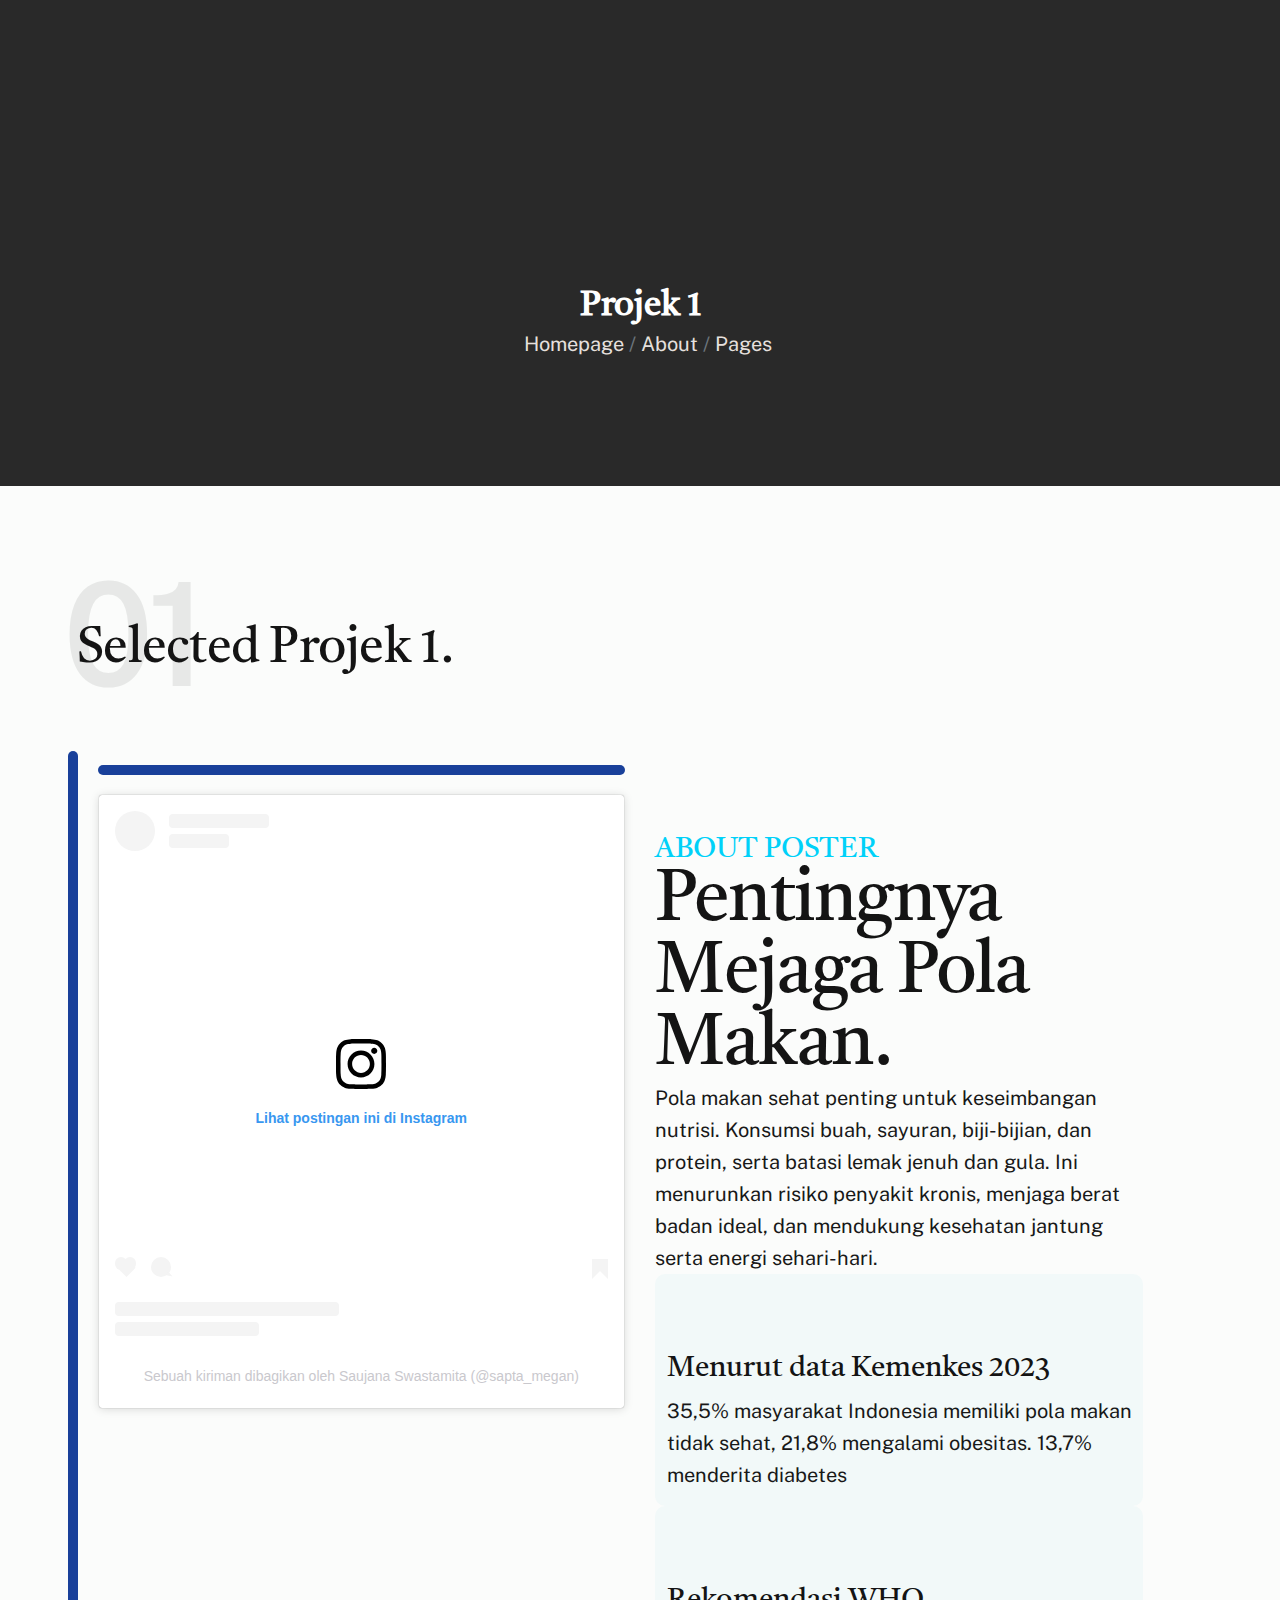
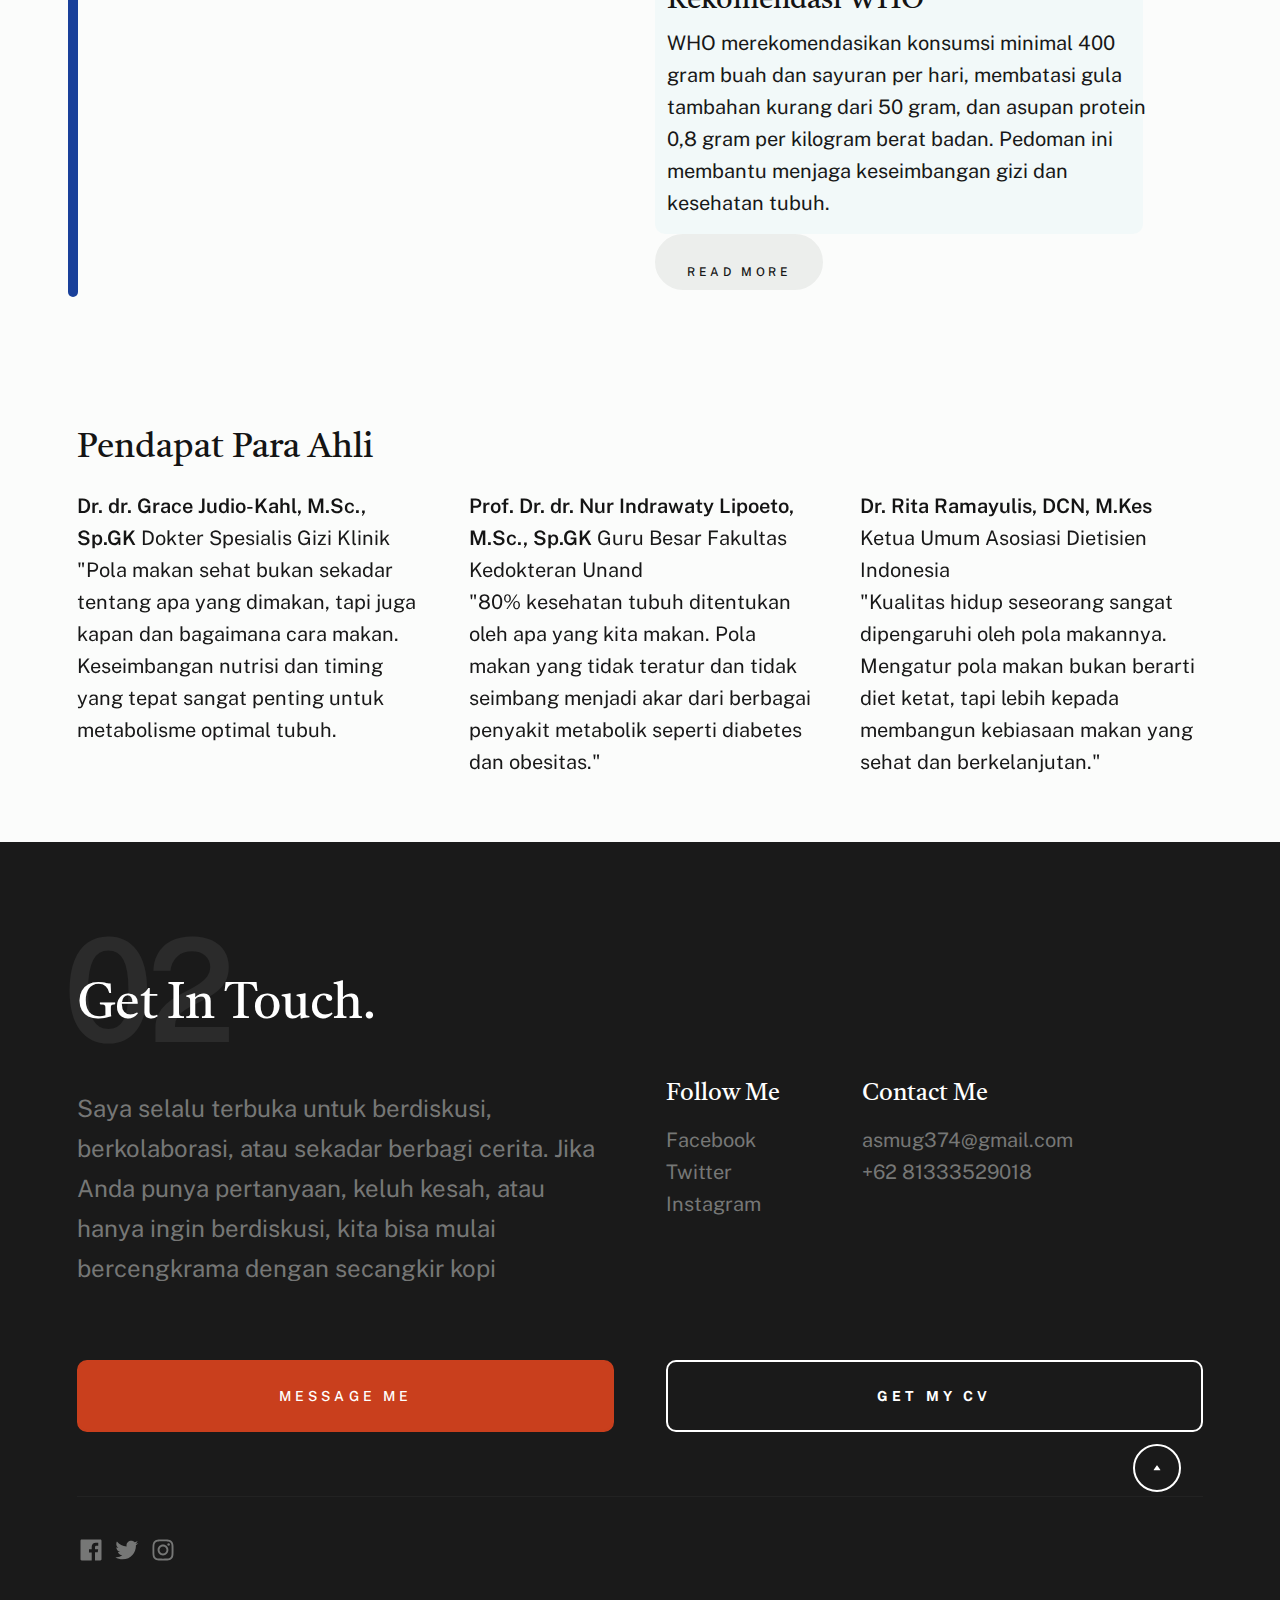
<file: projek.html>
<!DOCTYPE html>
<html lang="en" class="no-js">
  <head>
    <!--- basic page needs
    ================================================== -->
    <meta charset="utf-8" />
    <meta name="viewport" content="width=device-width, initial-scale=1" />
    <title>Swastamita</title>

    <script>
      document.documentElement.classList.remove("no-js");
      document.documentElement.classList.add("js");
    </script>

    <!-- CSS
    ================================================== -->
    <link rel="stylesheet" href="css/vendor.css" />
    <link rel="stylesheet" href="css/bosstrap.min.css" />
    <link rel="stylesheet" href="css/styles2.css" />

    <!-- favicons
    ================================================== -->
    <link rel="apple-touch-icon" sizes="180x180" href="apple-touch-icon.png" />
    <link rel="icon" type="image/png" sizes="32x32" href="favicon-32x32.png" />
    <link rel="icon" type="image/png" sizes="16x16" href="favicon-16x16.png" />
    <link rel="manifest" href="site.webmanifest" />

    
  </head>

  <body id="top">
    <!-- preloader
    ================================================== -->
    <div id="preloader">
      <div id="loader" class="dots-fade">
        <div></div>
        <div></div>
        <div></div>
      </div>
    </div>

    <!-- page wrap
    ================================================== -->
    <div id="page" class="s-pagewrap">
      <!-- # site header 
        ================================================== -->
      <header class="s-header">
        <div class="row s-header__inner">
          <div class="s-header__block">
            <div class="s-header__logo">
              <a class="logo" href="index.html">
                <img src="./images/Swastamita.svg" alt="Homepage" />
              </a>
            </div>

            <a class="s-header__menu-toggle" href="#0"><span>Menu </span></a>
          </div>
          <!-- end s-header__block -->

          <nav class="s-header__nav">
            <ul class="s-header__menu-links tester">
              <li class="current">
                <li class="nav__item"><a href="index.html" class="nav__link">Homepage</a></li>
              </li>
              <li class="nav__item"><a href="about.html" class="nav__link">About</a></li>
              <li class="dropdown">
                <a href="#">Proyek</a>
                <ul class="dropdown-content">
                  <li><a href="projek.html" >Proyek 1</a></li>
                  <li><a href="proyek2.html">Proyek 2</a></li>
                  <li><a href="proyek3.html">Proyek 3</a></li>
                </ul>
              </li>

              <li><a class="smoothscroll" href="#footer">Contact</a></li>
            </ul>
            <!-- s-header__menu-links -->
          </nav>
          <!-- end s-header__nav -->
        </div>
        <!-- end s-header__inner -->
      </header>
      <!-- end s-header -->

         <!-- # intro
        ================================================== -->
        
        <section id="content" class="s-content">
          <section class="s-pageheader pageheader">
            <!-- Header Start -->
      <div class="container-fluid bg-breadcrumb">
        <div class="container text-center py-5" style="max-width: 900px">
          <h4
            class="text-white display-4 mb-4 wow fadeInDown"
            data-wow-delay="0.1s"
          >
            Projek 1
          </h4>
              <ol
                class="breadcrumb d-flex justify-content-center mb-0 wow fadeInDown"
                data-wow-delay="0.3s"
              >
                <li class="breadcrumb-item"><a href="index.html">Homepage</a></li>
                <li class="breadcrumb-item"><a href="#">About</a></li>
                <li class="breadcrumb-item"><a href="#">Pages</a></li>
              </ol>
            
              </div>
            </div>
          </section>
          <!-- end pageheader -->
          
          <section id="intro" class="s-intro target-section">
            <div class="row s-intro__content width-sixteen-col tester2">
              
          <div class="s-intro target-section"></div>
          <div class="s-intro__scroll-down">
            <a href="#projek" class="smoothscroll">
              <div class="scroll-icon">
                <svg
                  xmlns="http://www.w3.org/2000/svg"
                  width="24"
                  height="24"
                  viewBox="0 0 24 24"
                  style="fill: rgba(0, 0, 0, 1); transform: ; msfilter: "
                >
                  <path
                    d="M11.178 19.569a.998.998 0 0 0 1.644 0l9-13A.999.999 0 0 0 21 5H3a1.002 1.002 0 0 0-.822 1.569l9 13z"
                  ></path>
                </svg>
              </div>
              <span class="scroll-text u-screen-reader-text">Scroll Down</span>
            </a>
          <!-- s-intro__scroll-down -->
        </section>
        <!-- end s-intro -->


      <!-- # projek 1
      ================================================== -->
      <section id="projek" class="s-works target-section">
        <div class="row">
          <div class="column xl-12">
            <div class="section-header" data-num="01">
              <h2 class="text-display-title">Selected Projek 1.</h2>
            </div>
            <!-- end section-header -->
          </div>
        </div>

      <div class="container-fluid about py-5">
        <div class="container py-5">
          <div class="row g-5" style="margin-top: 5rem;">
            <div class="col-xl-6 wow fadeInLeft" data-wow-delay="0.2s">
              <div class="about-img rounded h-100">
                <blockquote class="instagram-media" data-instgrm-captioned data-instgrm-permalink="https://www.instagram.com/p/DBj58phTlc-/?utm_source=ig_embed&amp;utm_campaign=loading" data-instgrm-version="14" style=" background:#FFF; border:0; border-radius:3px; box-shadow:0 0 1px 0 rgba(0,0,0,0.5),0 1px 10px 0 rgba(0,0,0,0.15); margin: 1px; max-width:540px; min-width:326px; padding:0; width:99.375%; width:-webkit-calc(100% - 2px); width:calc(100% - 2px);"><div style="padding:16px;"> <a href="https://www.instagram.com/p/DBj58phTlc-/?utm_source=ig_embed&amp;utm_campaign=loading" style=" background:#FFFFFF; line-height:0; padding:0 0; text-align:center; text-decoration:none; width:100%;" target="_blank"> <div style=" display: flex; flex-direction: row; align-items: center;"> <div style="background-color: #F4F4F4; border-radius: 50%; flex-grow: 0; height: 40px; margin-right: 14px; width: 40px;"></div> <div style="display: flex; flex-direction: column; flex-grow: 1; justify-content: center;"> <div style=" background-color: #F4F4F4; border-radius: 4px; flex-grow: 0; height: 14px; margin-bottom: 6px; width: 100px;"></div> <div style=" background-color: #F4F4F4; border-radius: 4px; flex-grow: 0; height: 14px; width: 60px;"></div></div></div><div style="padding: 19% 0;"></div> <div style="display:block; height:50px; margin:0 auto 12px; width:50px;"><svg width="50px" height="50px" viewBox="0 0 60 60" version="1.1" xmlns="https://www.w3.org/2000/svg" xmlns:xlink="https://www.w3.org/1999/xlink"><g stroke="none" stroke-width="1" fill="none" fill-rule="evenodd"><g transform="translate(-511.000000, -20.000000)" fill="#000000"><g><path d="M556.869,30.41 C554.814,30.41 553.148,32.076 553.148,34.131 C553.148,36.186 554.814,37.852 556.869,37.852 C558.924,37.852 560.59,36.186 560.59,34.131 C560.59,32.076 558.924,30.41 556.869,30.41 M541,60.657 C535.114,60.657 530.342,55.887 530.342,50 C530.342,44.114 535.114,39.342 541,39.342 C546.887,39.342 551.658,44.114 551.658,50 C551.658,55.887 546.887,60.657 541,60.657 M541,33.886 C532.1,33.886 524.886,41.1 524.886,50 C524.886,58.899 532.1,66.113 541,66.113 C549.9,66.113 557.115,58.899 557.115,50 C557.115,41.1 549.9,33.886 541,33.886 M565.378,62.101 C565.244,65.022 564.756,66.606 564.346,67.663 C563.803,69.06 563.154,70.057 562.106,71.106 C561.058,72.155 560.06,72.803 558.662,73.347 C557.607,73.757 556.021,74.244 553.102,74.378 C549.944,74.521 548.997,74.552 541,74.552 C533.003,74.552 532.056,74.521 528.898,74.378 C525.979,74.244 524.393,73.757 523.338,73.347 C521.94,72.803 520.942,72.155 519.894,71.106 C518.846,70.057 518.197,69.06 517.654,67.663 C517.244,66.606 516.755,65.022 516.623,62.101 C516.479,58.943 516.448,57.996 516.448,50 C516.448,42.003 516.479,41.056 516.623,37.899 C516.755,34.978 517.244,33.391 517.654,32.338 C518.197,30.938 518.846,29.942 519.894,28.894 C520.942,27.846 521.94,27.196 523.338,26.654 C524.393,26.244 525.979,25.756 528.898,25.623 C532.057,25.479 533.004,25.448 541,25.448 C548.997,25.448 549.943,25.479 553.102,25.623 C556.021,25.756 557.607,26.244 558.662,26.654 C560.06,27.196 561.058,27.846 562.106,28.894 C563.154,29.942 563.803,30.938 564.346,32.338 C564.756,33.391 565.244,34.978 565.378,37.899 C565.522,41.056 565.552,42.003 565.552,50 C565.552,57.996 565.522,58.943 565.378,62.101 M570.82,37.631 C570.674,34.438 570.167,32.258 569.425,30.349 C568.659,28.377 567.633,26.702 565.965,25.035 C564.297,23.368 562.623,22.342 560.652,21.575 C558.743,20.834 556.562,20.326 553.369,20.18 C550.169,20.033 549.148,20 541,20 C532.853,20 531.831,20.033 528.631,20.18 C525.438,20.326 523.257,20.834 521.349,21.575 C519.376,22.342 517.703,23.368 516.035,25.035 C514.368,26.702 513.342,28.377 512.574,30.349 C511.834,32.258 511.326,34.438 511.181,37.631 C511.035,40.831 511,41.851 511,50 C511,58.147 511.035,59.17 511.181,62.369 C511.326,65.562 511.834,67.743 512.574,69.651 C513.342,71.625 514.368,73.296 516.035,74.965 C517.703,76.634 519.376,77.658 521.349,78.425 C523.257,79.167 525.438,79.673 528.631,79.82 C531.831,79.965 532.853,80.001 541,80.001 C549.148,80.001 550.169,79.965 553.369,79.82 C556.562,79.673 558.743,79.167 560.652,78.425 C562.623,77.658 564.297,76.634 565.965,74.965 C567.633,73.296 568.659,71.625 569.425,69.651 C570.167,67.743 570.674,65.562 570.82,62.369 C570.966,59.17 571,58.147 571,50 C571,41.851 570.966,40.831 570.82,37.631"></path></g></g></g></svg></div><div style="padding-top: 8px;"> <div style=" color:#3897f0; font-family:Arial,sans-serif; font-size:14px; font-style:normal; font-weight:550; line-height:18px;">Lihat postingan ini di Instagram</div></div><div style="padding: 12.5% 0;"></div> <div style="display: flex; flex-direction: row; margin-bottom: 14px; align-items: center;"><div> <div style="background-color: #F4F4F4; border-radius: 50%; height: 12.5px; width: 12.5px; transform: translateX(0px) translateY(7px);"></div> <div style="background-color: #F4F4F4; height: 12.5px; transform: rotate(-45deg) translateX(3px) translateY(1px); width: 12.5px; flex-grow: 0; margin-right: 14px; margin-left: 2px;"></div> <div style="background-color: #F4F4F4; border-radius: 50%; height: 12.5px; width: 12.5px; transform: translateX(9px) translateY(-18px);"></div></div><div style="margin-left: 8px;"> <div style=" background-color: #F4F4F4; border-radius: 50%; flex-grow: 0; height: 20px; width: 20px;"></div> <div style=" width: 0; height: 0; border-top: 2px solid transparent; border-left: 6px solid #f4f4f4; border-bottom: 2px solid transparent; transform: translateX(16px) translateY(-4px) rotate(30deg)"></div></div><div style="margin-left: auto;"> <div style=" width: 0px; border-top: 8px solid #F4F4F4; border-right: 8px solid transparent; transform: translateY(16px);"></div> <div style=" background-color: #F4F4F4; flex-grow: 0; height: 12px; width: 16px; transform: translateY(-4px);"></div> <div style=" width: 0; height: 0; border-top: 8px solid #F4F4F4; border-left: 8px solid transparent; transform: translateY(-4px) translateX(8px);"></div></div></div> <div style="display: flex; flex-direction: column; flex-grow: 1; justify-content: center; margin-bottom: 24px;"> <div style=" background-color: #F4F4F4; border-radius: 4px; flex-grow: 0; height: 14px; margin-bottom: 6px; width: 224px;"></div> <div style=" background-color: #F4F4F4; border-radius: 4px; flex-grow: 0; height: 14px; width: 144px;"></div></div></a><p style=" color:#c9c8cd; font-family:Arial,sans-serif; font-size:14px; line-height:17px; margin-bottom:0; margin-top:8px; overflow:hidden; padding:8px 0 7px; text-align:center; text-overflow:ellipsis; white-space:nowrap;"><a href="https://www.instagram.com/p/DBj58phTlc-/?utm_source=ig_embed&amp;utm_campaign=loading" style=" color:#c9c8cd; font-family:Arial,sans-serif; font-size:14px; font-style:normal; font-weight:normal; line-height:17px; text-decoration:none;" target="_blank">Sebuah kiriman dibagikan oleh Saujana Swastamita (@sapta_megan)</a></p></div></blockquote>
              <script async src="//www.instagram.com/embed.js"></script>
              </div>
            </div>

            <div class="col-xl-6 wow fadeInRight" style="margin: 0;" data-wow-delay="0.2s">
              <div class="">
                <h4 class="text-primary text-uppercase" style="margin: 0;">About poster</h4>
                <h1 class="" style="margin: 0;">Pentingnya Mejaga Pola Makan.</h1>
                <p class="mb-4">
                  Pola makan sehat penting untuk keseimbangan nutrisi. Konsumsi buah, sayuran, biji-bijian, dan protein, serta batasi lemak jenuh dan gula. Ini menurunkan risiko penyakit kronis, menjaga berat badan ideal, dan mendukung kesehatan jantung serta energi sehari-hari.
                </p>
                <div class="bg-light rounded p-4 mb-4">
                  <div class="row">
                    <div class="col-12">
                      <div class="d-flex">
                        <div class="pe-4">
                         
                        </div>
                        <div class="">
                          <a href="#" class="h4 d-inline-block mb-3"
                            >Menurut data Kemenkes 2023</a
                          >
                          <p class="mb-0">
                            35,5% masyarakat Indonesia memiliki pola makan tidak sehat, 
                            21,8% mengalami obesitas. 
                            13,7% menderita diabetes
                          </p>
                        </div>
                      </div>
                    </div>
                  </div>
                </div>
                <div class="bg-light rounded p-4 mb-4">
                  <div class="row">
                    <div class="col-12">
                      <div class="d-flex">
                        <div class="pe-4">
                       
                        </div>
                        <div class="">
                          <a href="#" class="h4 d-inline-block mb-3"
                            >Rekomendasi WHO</a
                          >
                          <p class="mb-0">
                            WHO merekomendasikan konsumsi minimal 400 gram buah dan sayuran per hari, membatasi gula tambahan kurang dari 50 gram, dan asupan protein 0,8 gram per kilogram berat badan. 
                            Pedoman ini membantu menjaga keseimbangan gizi dan kesehatan tubuh.
                          </p>
                        </div>
                      </div>
                    </div>
                  </div>
                </div>
                <a href="#" class="btn btn-secondary rounded-pill py-3 px-5"
                  >Read More</a
                >
              </div>
            </div>
          </div>
        </div>
      </div>
      <!-- projek 1 End -->

      <div class="row s-testimonials">
        <div class="column xl-12">
          <h3 class="s-testimonials__header">Pendapat Para Ahli</h3>
    
          <div class="swiper-container s-testimonials__slider">
            <div class="swiper-wrapper">
              <div class="s-testimonials__slide swiper-slide">
                <div class="s-testimonials__author">
                  
                  <cite class="s-testimonials__cite">
                    <strong> Dr. dr. Grace Judio-Kahl, M.Sc., Sp.GK</strong>
                    <span>Dokter Spesialis Gizi Klinik</span>
                  </cite>
                </div>
                <p>

"Pola makan sehat bukan sekadar tentang apa yang dimakan, tapi juga kapan dan bagaimana cara makan. Keseimbangan nutrisi dan timing yang tepat sangat penting untuk metabolisme optimal tubuh.
                </p>
              </div>
              <!-- end s-testimonials__slide -->
    
              <div class="s-testimonials__slide swiper-slide">
                <div class="s-testimonials__author">
                 
                  <cite class="s-testimonials__cite">
                    <strong>Prof. Dr. dr. Nur Indrawaty Lipoeto, M.Sc., Sp.GK </strong>
                    <span>Guru Besar Fakultas Kedokteran Unand</span>
                  </cite>
                </div>
                <p>

"80% kesehatan tubuh ditentukan oleh apa yang kita makan. Pola makan yang tidak teratur dan tidak seimbang menjadi akar dari berbagai penyakit metabolik seperti diabetes dan obesitas."
                </p>
              </div>
              <!-- end s-testimonials__slide -->
    
              <div class="s-testimonials__slide swiper-slide">
                <div class="s-testimonials__author">
                 
                  <cite class="s-testimonials__cite">
                    <strong>Dr. Rita Ramayulis, DCN, M.Kes</strong>
                    <span>Ketua Umum Asosiasi Dietisien Indonesia</span>
                  </cite>
                </div>
                <p>

"Kualitas hidup seseorang sangat dipengaruhi oleh pola makannya. Mengatur pola makan bukan berarti diet ketat, tapi lebih kepada membangun kebiasaan makan yang sehat dan berkelanjutan."
                </p>
              </div>
              <!-- end s-testimonials__slide -->
    
              <!-- end s-testimonials__slide -->
            </div>
            <!-- end swiper-wrapper -->
    
            <div class="swiper-pagination"></div>
          </div>
          <!-- end swiper-container -->
        </div>
        <!-- end column -->
      </div>
      <!-- end s-testimonials -->
    </section>
    <!-- end s-works -->

     <!-- # footer 
        ================================================== -->
        <footer id="footer" class="s-footer target-section">
          <div class="row">
            <div class="column lg-12">
              <div class="section-header light-on-dark" data-num="02">
                <h2 class="text-display-title">Get In Touch.</h2>
              </div>
              <!-- end section-header -->
            </div>
          </div>
  
          <div class="row s-footer__content">
            <div class="column xl-6 md-12 s-footer__block s-footer__about">
              <p class="attention-getter">
              Saya selalu terbuka untuk berdiskusi, berkolaborasi, atau sekadar berbagi cerita.
              Jika Anda punya pertanyaan, keluh kesah, atau hanya ingin berdiskusi, kita bisa mulai bercengkrama dengan secangkir kopi
              </p>
            </div>
            <!-- end section-footer__about -->
  
            <div class="column xl-6 md-12 s-footer__block s-footer__site-links">
              <div class="row">
                <div class="column xl-4 lg-5 md-6 tab-12">
                  <h5>Follow Me</h5>
                  <ul class="link-list">
                    <li><a href="#0">Facebook</a></li>
                    <li><a href="#0">Twitter</a></li>
                    <li><a href="https://www.instagram.com/sapta_megan/" target="_blank">Instagram</a></li>
              
                  </ul>
                </div>
                <div class="column xl-6 md-6 tab-12">
                  <h5>Contact Me</h5>
                  <ul class="link-list">
                    <li><a href="mailto:#0">asmug374@gmail.com</a></li>
                    <li><a href="tel:+6281333529018">+62 81333529018</a></li>
                  </ul>
                </div>
              </div>
            </div>
            <!-- end section-footer__site-links -->
          </div>
          <!-- end section-footer__content -->
  
          <div class="row s-footer__buttons">
            <div class="column xl-6 tab-12">
              <a href="mailto:#0" class="btn btn--primary btn--large u-fullwidth" 
              style="background: hsla(12, 75%, 45%, 1);border-color: hsla(12, 75%, 45%, 1);">Message Me</a>
              
            </div>
  
            <div class="column xl-6 tab-12">
              <a
                href="./CV/cv.html"
                target="_blank"
                class="btn btn--stroke btn--large u-fullwidth"
                >Get My CV</a
              >
            </div>
          </div>
          <!-- end section-footer__buttons -->
  
          <div class="row s-footer__bottom">
            <div class="column xl-6 lg-12">
              <ul class="s-footer__social social-list">
                <li>
                  <a href="#0">
                    <svg
                      xmlns="http://www.w3.org/2000/svg"
                      width="24"
                      height="24"
                      viewBox="0 0 24 24"
                      style="fill: rgba(0, 0, 0, 1); transform: ; -ms-filter: "
                    >
                      <path
                        d="M20,3H4C3.447,3,3,3.448,3,4v16c0,0.552,0.447,1,1,1h8.615v-6.96h-2.338v-2.725h2.338v-2c0-2.325,1.42-3.592,3.5-3.592 c0.699-0.002,1.399,0.034,2.095,0.107v2.42h-1.435c-1.128,0-1.348,0.538-1.348,1.325v1.735h2.697l-0.35,2.725h-2.348V21H20 c0.553,0,1-0.448,1-1V4C21,3.448,20.553,3,20,3z"
                      ></path>
                    </svg>
                    <span class="u-screen-reader-text">Facebook</span>
                  </a>
                </li>
                <li>
                  <a href="#0">
                    <svg
                      xmlns="http://www.w3.org/2000/svg"
                      width="24"
                      height="24"
                      viewBox="0 0 24 24"
                      style="fill: rgba(0, 0, 0, 1); transform: ; -ms-filter: "
                    >
                      <path
                        d="M19.633,7.997c0.013,0.175,0.013,0.349,0.013,0.523c0,5.325-4.053,11.461-11.46,11.461c-2.282,0-4.402-0.661-6.186-1.809 c0.324,0.037,0.636,0.05,0.973,0.05c1.883,0,3.616-0.636,5.001-1.721c-1.771-0.037-3.255-1.197-3.767-2.793 c0.249,0.037,0.499,0.062,0.761,0.062c0.361,0,0.724-0.05,1.061-0.137c-1.847-0.374-3.23-1.995-3.23-3.953v-0.05 c0.537,0.299,1.16,0.486,1.82,0.511C3.534,9.419,2.823,8.184,2.823,6.787c0-0.748,0.199-1.434,0.548-2.032 c1.983,2.443,4.964,4.04,8.306,4.215c-0.062-0.3-0.1-0.611-0.1-0.923c0-2.22,1.796-4.028,4.028-4.028 c1.16,0,2.207,0.486,2.943,1.272c0.91-0.175,1.782-0.512,2.556-0.973c-0.299,0.935-0.936,1.721-1.771,2.22 c0.811-0.088,1.597-0.312,2.319-0.624C21.104,6.712,20.419,7.423,19.633,7.997z"
                      ></path>
                    </svg>
                    <span class="u-screen-reader-text">Twitter</span>
                  </a>
                </li>
                <li>
                  <a
                    href="https://www.instagram.com/sapta_megan/"
                    target="_blank"
                  >
                    <svg
                      xmlns="http://www.w3.org/2000/svg"
                      width="24"
                      height="24"
                      viewBox="0 0 24 24"
                      style="fill: rgba(0, 0, 0, 1); transform: ; -ms-filter: "
                    >
                      <path
                        d="M11.999,7.377c-2.554,0-4.623,2.07-4.623,4.623c0,2.554,2.069,4.624,4.623,4.624c2.552,0,4.623-2.07,4.623-4.624 C16.622,9.447,14.551,7.377,11.999,7.377L11.999,7.377z M11.999,15.004c-1.659,0-3.004-1.345-3.004-3.003 c0-1.659,1.345-3.003,3.004-3.003s3.002,1.344,3.002,3.003C15.001,13.659,13.658,15.004,11.999,15.004L11.999,15.004z"
                      ></path>
                      <circle cx="16.806" cy="7.207" r="1.078"></circle>
                      <path
                        d="M20.533,6.111c-0.469-1.209-1.424-2.165-2.633-2.632c-0.699-0.263-1.438-0.404-2.186-0.42 c-0.963-0.042-1.268-0.054-3.71-0.054s-2.755,0-3.71,0.054C7.548,3.074,6.809,3.215,6.11,3.479C4.9,3.946,3.945,4.902,3.477,6.111 c-0.263,0.7-0.404,1.438-0.419,2.186c-0.043,0.962-0.056,1.267-0.056,3.71c0,2.442,0,2.753,0.056,3.71 c0.015,0.748,0.156,1.486,0.419,2.187c0.469,1.208,1.424,2.164,2.634,2.632c0.696,0.272,1.435,0.426,2.185,0.45 c0.963,0.042,1.268,0.055,3.71,0.055s2.755,0,3.71-0.055c0.747-0.015,1.486-0.157,2.186-0.419c1.209-0.469,2.164-1.424,2.633-2.633 c0.263-0.7,0.404-1.438,0.419-2.186c0.043-0.962,0.056-1.267,0.056-3.71s0-2.753-0.056-3.71C20.941,7.57,20.801,6.819,20.533,6.111z M19.315,15.643c-0.007,0.576-0.111,1.147-0.311,1.688c-0.305,0.787-0.926,1.409-1.712,1.711c-0.535,0.199-1.099,0.303-1.67,0.311 c-0.95,0.044-1.218,0.055-3.654,0.055c-2.438,0-2.687,0-3.655-0.055c-0.569-0.007-1.135-0.112-1.669-0.311 c-0.789-0.301-1.414-0.923-1.719-1.711c-0.196-0.534-0.302-1.099-0.311-1.669c-0.043-0.95-0.053-1.218-0.053-3.654 c0-2.437,0-2.686,0.053-3.655c0.007-0.576,0.111-1.146,0.311-1.687c0.305-0.789,0.93-1.41,1.719-1.712 c0.534-0.198,1.1-0.303,1.669-0.311c0.951-0.043,1.218-0.055,3.655-0.055c2.437,0,2.687,0,3.654,0.055 c0.571,0.007,1.135,0.112,1.67,0.311c0.786,0.303,1.407,0.925,1.712,1.712c0.196,0.534,0.302,1.099,0.311,1.669 c0.043,0.951,0.054,1.218,0.054,3.655c0,2.436,0,2.698-0.043,3.654H19.315z"
                      ></path>
                    </svg>
                    <span class="u-screen-reader-text">Instagram</span>
                  </a>
                </li>
        
          <!-- end section-footer__bottom -->
  
          <div class="ss-go-top">
            <a class="smoothscroll" title="Back to Top" href="#top">
              <svg
                xmlns="http://www.w3.org/2000/svg"
                width="24"
                height="24"
                viewBox="0 0 24 24"
                style="fill: rgba(0, 0, 0, 1); transform: ; msfilter: "
              >
                <path
                  d="M5.536 21.886a1.004 1.004 0 0 0 1.033-.064l13-9a1 1 0 0 0 0-1.644l-13-9A1 1 0 0 0 5 3v18a1 1 0 0 0 .536.886z"
                ></path>
              </svg>
            </a>
            <span>Back To Top</span>
          </div>
          <!-- end ss-go-top -->
        </footer>
        <!-- end s-footer -->
      </div>
      <!-- end page-wrap -->
  
      <!-- Java Script
      ================================================== -->
      <script src="js/plugins.js"></script>
      <script src="js/main.js"></script>
      <script>
        window.onscroll = function() {
          stickyHeader();
        };
      
        var header = document.querySelector(".s-header");
        var aboutSection = document.querySelector("#projek");
        
        // Get the position of the About section
        var stickyPoint = aboutSection.offsetTop;
      
        function stickyHeader() {
          // Check if the page is scrolled beyond the "About" section
          if (window.pageYOffset >= stickyPoint) {
            header.classList.add("sticky");
          } else {
            header.classList.remove("sticky");
          }
        }
      </script>
    </body>
  </html>
</file>
<file: css/vendor.css>
/* ===================================================================
 * Hudson Third-party Stylesheets
 * Template Ver. 1.0.0
 * 04-03-2023
 * -------------------------------------------------------------------
 *
 * TOC:
 * # PrismJS 
 * # Swiper
 * # GLightbox
 *
 * ------------------------------------------------------------------- */
 

/* ===================================================================
 * # PrismJS 1.20.0
 *   https://prismjs.com/download.html#themes=prism-okaidia&languages=markup+css+clike+javascript+markup-templating+php 
 *   
 *   okaidia theme for JavaScript, CSS and HTML
 *   Loosely based on Monokai textmate theme by http://www.monokai.nl/
 *   @author ocodia
 * ------------------------------------------------------------------- */
code[class*=language-],
pre[class*=language-] {
    color          : #f8f8f2;
    background     : none;
    text-shadow    : 0 1px rgba(0, 0, 0, 0.3);
    font-family    : var(--font-mono);
    font-size      : calc(var(--text-size) * 0.9444);
    text-align     : left;
    white-space    : pre;
    word-spacing   : normal;
    word-break     : normal;
    word-wrap      : normal;
    line-height    : var(--vspace-1);
    -moz-tab-size  : 4;
    -o-tab-size    : 4;
    tab-size       : 4;
    -webkit-hyphens: none;
    hyphens        : none;
}

/* Code blocks */
pre[class*=language-] {
    padding : var(--vspace-0_5) 0 var(--vspace-1);
    margin  : var(--vspace-1) 0;
    overflow: auto;
}

:not(pre)>code[class*=language-],
pre[class*=language-] {
    background: #272822;
}

/* Inline code */
:not(pre)>code[class*=language-] {
    padding    : 0.1em;
    white-space: normal;
}

.token.comment,
.token.prolog,
.token.doctype,
.token.cdata {
    color: slategray;
}

.token.punctuation {
    color: #f8f8f2;
}

.token.namespace {
    opacity: 0.7;
}

.token.property,
.token.tag,
.token.constant,
.token.symbol,
.token.deleted {
    color: #f92672;
}

.token.boolean,
.token.number {
    color: #ae81ff;
}

.token.selector,
.token.attr-name,
.token.string,
.token.char,
.token.builtin,
.token.inserted {
    color: #a6e22e;
}

.token.operator,
.token.entity,
.token.url,
.language-css .token.string,
.style .token.string,
.token.variable {
    color: #f8f8f2;
}

.token.atrule,
.token.attr-value,
.token.function,
.token.class-name {
    color: #e6db74;
}

.token.keyword {
    color: #66d9ef;
}

.token.regex,
.token.important {
    color: #fd971f;
}

.token.important,
.token.bold {
    font-weight: bold;
}

.token.italic {
    font-style: italic;
}

.token.entity {
    cursor: help;
}


/* ===================================================================
 * # Swiper 6.4.5
 *   Most modern mobile touch slider and framework with hardware accelerated transitions
 *   https://swiperjs.com
 *
 *   Copyright 2014-2020 Vladimir Kharlampidi
 *
 *   Released under the MIT License
 *
 *   Released on: December 18, 2020
 * ------------------------------------------------------------------- */
@font-face {
    font-family: "swiper-icons";
    src        : url("data:application/font-woff;charset=utf-8;base64, [base64]//wADZ2x5ZgAAAywAAADMAAAD2MHtryVoZWFkAAABbAAAADAAAAA2E2+eoWhoZWEAAAGcAAAAHwAAACQC9gDzaG10eAAAAigAAAAZAAAArgJkABFsb2NhAAAC0AAAAFoAAABaFQAUGG1heHAAAAG8AAAAHwAAACAAcABAbmFtZQAAA/gAAAE5AAACXvFdBwlwb3N0AAAFNAAAAGIAAACE5s74hXjaY2BkYGAAYpf5Hu/j+W2+MnAzMYDAzaX6QjD6/4//Bxj5GA8AuRwMYGkAPywL13jaY2BkYGA88P8Agx4j+/8fQDYfA1AEBWgDAIB2BOoAeNpjYGRgYNBh4GdgYgABEMnIABJzYNADCQAACWgAsQB42mNgYfzCOIGBlYGB0YcxjYGBwR1Kf2WQZGhhYGBiYGVmgAFGBiQQkOaawtDAoMBQxXjg/wEGPcYDDA4wNUA2CCgwsAAAO4EL6gAAeNpj2M0gyAACqxgGNWBkZ2D4/wMA+xkDdgAAAHjaY2BgYGaAYBkGRgYQiAHyGMF8FgYHIM3DwMHABGQrMOgyWDLEM1T9/w8UBfEMgLzE////P/5//f/V/xv+r4eaAAeMbAxwIUYmIMHEgKYAYjUcsDAwsLKxc3BycfPw8jEQA/[base64]/uznmfPFBNODM2K7MTQ45YEAZqGP81AmGGcF3iPqOop0r1SPTaTbVkfUe4HXj97wYE+yNwWYxwWu4v1ugWHgo3S1XdZEVqWM7ET0cfnLGxWfkgR42o2PvWrDMBSFj/IHLaF0zKjRgdiVMwScNRAoWUoH78Y2icB/yIY09An6AH2Bdu/UB+yxopYshQiEvnvu0dURgDt8QeC8PDw7Fpji3fEA4z/PEJ6YOB5hKh4dj3EvXhxPqH/SKUY3rJ7srZ4FZnh1PMAtPhwP6fl2PMJMPDgeQ4rY8YT6Gzao0eAEA409DuggmTnFnOcSCiEiLMgxCiTI6Cq5DZUd3Qmp10vO0LaLTd2cjN4fOumlc7lUYbSQcZFkutRG7g6JKZKy0RmdLY680CDnEJ+UMkpFFe1RN7nxdVpXrC4aTtnaurOnYercZg2YVmLN/d/gczfEimrE/fs/bOuq29Zmn8tloORaXgZgGa78yO9/cnXm2BpaGvq25Dv9S4E9+5SIc9PqupJKhYFSSl47+Qcr1mYNAAAAeNptw0cKwkAAAMDZJA8Q7OUJvkLsPfZ6zFVERPy8qHh2YER+3i/BP83vIBLLySsoKimrqKqpa2hp6+jq6RsYGhmbmJqZSy0sraxtbO3sHRydnEMU4uR6yx7JJXveP7WrDycAAAAAAAH//wACeNpjYGRgYOABYhkgZgJCZgZNBkYGLQZtIJsFLMYAAAw3ALgAeNolizEKgDAQBCchRbC2sFER0YD6qVQiBCv/H9ezGI6Z5XBAw8CBK/m5iQQVauVbXLnOrMZv2oLdKFa8Pjuru2hJzGabmOSLzNMzvutpB3N42mNgZGBg4GKQYzBhYMxJLMlj4GBgAYow/P/PAJJhLM6sSoWKfWCAAwDAjgbRAAB42mNgYGBkAIIbCZo5IPrmUn0hGA0AO8EFTQAA") format("woff");
    font-weight: 400;
    font-style : normal;
}

:root {
    --swiper-theme-color: #007aff;
}

.swiper-container {
    margin-left : auto;
    margin-right: auto;
    position    : relative;
    overflow    : hidden;
    list-style  : none;
    padding     : 0;
    /* Fix of Webkit flickering */
    z-index     : 1;
}

.swiper-container-vertical>.swiper-wrapper {
    flex-direction: column;
}

.swiper-wrapper {
    position           : relative;
    width              : 100%;
    height             : 100%;
    z-index            : 1;
    display            : flex;
    transition-property: transform;
    box-sizing         : content-box;
}

.swiper-container-android .swiper-slide,
.swiper-wrapper {
    transform: translate3d(0px, 0, 0);
}

.swiper-container-multirow>.swiper-wrapper {
    flex-wrap: wrap;
}

.swiper-container-multirow-column>.swiper-wrapper {
    flex-wrap     : wrap;
    flex-direction: column;
}

.swiper-container-free-mode>.swiper-wrapper {
    transition-timing-function: ease-out;
    margin                    : 0 auto;
}

.swiper-slide {
    flex-shrink        : 0;
    width              : 100%;
    height             : 100%;
    position           : relative;
    transition-property: transform;
}

.swiper-slide-invisible-blank {
    visibility: hidden;
}

/* Auto Height */
.swiper-container-autoheight,
.swiper-container-autoheight .swiper-slide {
    height: auto;
}

.swiper-container-autoheight .swiper-wrapper {
    align-items        : flex-start;
    transition-property: transform, height;
}

/* 3D Effects */
.swiper-container-3d {
    perspective: 1200px;
}

.swiper-container-3d .swiper-wrapper,
.swiper-container-3d .swiper-slide,
.swiper-container-3d .swiper-slide-shadow-left,
.swiper-container-3d .swiper-slide-shadow-right,
.swiper-container-3d .swiper-slide-shadow-top,
.swiper-container-3d .swiper-slide-shadow-bottom,
.swiper-container-3d .swiper-cube-shadow {
    transform-style: preserve-3d;
}

.swiper-container-3d .swiper-slide-shadow-left,
.swiper-container-3d .swiper-slide-shadow-right,
.swiper-container-3d .swiper-slide-shadow-top,
.swiper-container-3d .swiper-slide-shadow-bottom {
    position      : absolute;
    left          : 0;
    top           : 0;
    width         : 100%;
    height        : 100%;
    pointer-events: none;
    z-index       : 10;
}

.swiper-container-3d .swiper-slide-shadow-left {
    background-image: linear-gradient(to left, rgba(0, 0, 0, 0.5), rgba(0, 0, 0, 0));
}

.swiper-container-3d .swiper-slide-shadow-right {
    background-image: linear-gradient(to right, rgba(0, 0, 0, 0.5), rgba(0, 0, 0, 0));
}

.swiper-container-3d .swiper-slide-shadow-top {
    background-image: linear-gradient(to top, rgba(0, 0, 0, 0.5), rgba(0, 0, 0, 0));
}

.swiper-container-3d .swiper-slide-shadow-bottom {
    background-image: linear-gradient(to bottom, rgba(0, 0, 0, 0.5), rgba(0, 0, 0, 0));
}

/* CSS Mode */
.swiper-container-css-mode>.swiper-wrapper {
    overflow          : auto;
    scrollbar-width   : none;
    /* For Firefox */
    -ms-overflow-style: none;
    /* For Internet Explorer and Edge */
}

.swiper-container-css-mode>.swiper-wrapper::-webkit-scrollbar {
    display: none;
}

.swiper-container-css-mode>.swiper-wrapper>.swiper-slide {
    scroll-snap-align: start start;
}

.swiper-container-horizontal.swiper-container-css-mode>.swiper-wrapper {
    scroll-snap-type: x mandatory;
}

.swiper-container-vertical.swiper-container-css-mode>.swiper-wrapper {
    scroll-snap-type: y mandatory;
}

:root {
    --swiper-navigation-size : 44px;
    /*
    --swiper-navigation-color: var(--swiper-theme-color);
    */
}

.swiper-button-prev,
.swiper-button-next {
    position       : absolute;
    top            : 50%;
    width          : calc(var(--swiper-navigation-size) / 44 * 27);
    height         : var(--swiper-navigation-size);
    margin-top     : calc(-1 * var(--swiper-navigation-size) / 2);
    z-index        : 10;
    cursor         : pointer;
    display        : flex;
    align-items    : center;
    justify-content: center;
    color          : var(--swiper-navigation-color, var(--swiper-theme-color));
}

.swiper-button-prev.swiper-button-disabled,
.swiper-button-next.swiper-button-disabled {
    opacity       : 0.35;
    cursor        : auto;
    pointer-events: none;
}

.swiper-button-prev:after,
.swiper-button-next:after {
    font-family   : swiper-icons;
    font-size     : var(--swiper-navigation-size);
    text-transform: none !important;
    letter-spacing: 0;
    text-transform: none;
    font-variant  : initial;
    line-height   : 1;
}

.swiper-button-prev,
.swiper-container-rtl .swiper-button-next {
    left : 10px;
    right: auto;
}

.swiper-button-prev:after,
.swiper-container-rtl .swiper-button-next:after {
    content: "prev";
}

.swiper-button-next,
.swiper-container-rtl .swiper-button-prev {
    right: 10px;
    left : auto;
}

.swiper-button-next:after,
.swiper-container-rtl .swiper-button-prev:after {
    content: "next";
}

.swiper-button-prev.swiper-button-white,
.swiper-button-next.swiper-button-white {
    --swiper-navigation-color: #ffffff;
}

.swiper-button-prev.swiper-button-black,
.swiper-button-next.swiper-button-black {
    --swiper-navigation-color: #000000;
}

.swiper-button-lock {
    display: none;
}

:root {
    /*
    --swiper-pagination-color: var(--swiper-theme-color);
    */
}

.swiper-pagination {
    position  : absolute;
    text-align: center;
    transition: 300ms opacity;
    transform : translate3d(0, 0, 0);
    z-index   : 10;
}

.swiper-pagination.swiper-pagination-hidden {
    opacity: 0;
}

/* Common Styles */
.swiper-pagination-fraction,
.swiper-pagination-custom,
.swiper-container-horizontal>.swiper-pagination-bullets {
    bottom: 10px;
    left  : 0;
    width : 100%;
}

/* Bullets */
.swiper-pagination-bullets-dynamic {
    overflow : hidden;
    font-size: 0;
}

.swiper-pagination-bullets-dynamic .swiper-pagination-bullet {
    transform: scale(0.33);
    position : relative;
}

.swiper-pagination-bullets-dynamic .swiper-pagination-bullet-active {
    transform: scale(1);
}

.swiper-pagination-bullets-dynamic .swiper-pagination-bullet-active-main {
    transform: scale(1);
}

.swiper-pagination-bullets-dynamic .swiper-pagination-bullet-active-prev {
    transform: scale(0.66);
}

.swiper-pagination-bullets-dynamic .swiper-pagination-bullet-active-prev-prev {
    transform: scale(0.33);
}

.swiper-pagination-bullets-dynamic .swiper-pagination-bullet-active-next {
    transform: scale(0.66);
}

.swiper-pagination-bullets-dynamic .swiper-pagination-bullet-active-next-next {
    transform: scale(0.33);
}

.swiper-pagination-bullet {
    width        : 8px;
    height       : 8px;
    display      : inline-block;
    border-radius: 100%;
    background   : #000;
    opacity      : 0.2;
}

button.swiper-pagination-bullet {
    border            : none;
    margin            : 0;
    padding           : 0;
    box-shadow        : none;
    -webkit-appearance: none;
    -moz-appearance   : none;
    appearance        : none;
}

.swiper-pagination-clickable .swiper-pagination-bullet {
    cursor: pointer;
}

.swiper-pagination-bullet-active {
    opacity   : 1;
    background: var(--swiper-pagination-color, var(--swiper-theme-color));
}

.swiper-container-vertical>.swiper-pagination-bullets {
    right    : 10px;
    top      : 50%;
    transform: translate3d(0px, -50%, 0);
}

.swiper-container-vertical>.swiper-pagination-bullets .swiper-pagination-bullet {
    margin : 6px 0;
    display: block;
}

.swiper-container-vertical>.swiper-pagination-bullets.swiper-pagination-bullets-dynamic {
    top      : 50%;
    transform: translateY(-50%);
    width    : 8px;
}

.swiper-container-vertical>.swiper-pagination-bullets.swiper-pagination-bullets-dynamic .swiper-pagination-bullet {
    display   : inline-block;
    transition: 200ms transform, 200ms top;
}

.swiper-container-horizontal>.swiper-pagination-bullets .swiper-pagination-bullet {
    margin: 0 4px;
}

.swiper-container-horizontal>.swiper-pagination-bullets.swiper-pagination-bullets-dynamic {
    left       : 50%;
    transform  : translateX(-50%);
    white-space: nowrap;
}

.swiper-container-horizontal>.swiper-pagination-bullets.swiper-pagination-bullets-dynamic .swiper-pagination-bullet {
    transition: 200ms transform, 200ms left;
}

.swiper-container-horizontal.swiper-container-rtl>.swiper-pagination-bullets-dynamic .swiper-pagination-bullet {
    transition: 200ms transform, 200ms right;
}

/* Progress */
.swiper-pagination-progressbar {
    background: rgba(0, 0, 0, 0.25);
    position  : absolute;
}

.swiper-pagination-progressbar .swiper-pagination-progressbar-fill {
    background      : var(--swiper-pagination-color, var(--swiper-theme-color));
    position        : absolute;
    left            : 0;
    top             : 0;
    width           : 100%;
    height          : 100%;
    transform       : scale(0);
    transform-origin: left top;
}

.swiper-container-rtl .swiper-pagination-progressbar .swiper-pagination-progressbar-fill {
    transform-origin: right top;
}

.swiper-container-horizontal>.swiper-pagination-progressbar,
.swiper-container-vertical>.swiper-pagination-progressbar.swiper-pagination-progressbar-opposite {
    width : 100%;
    height: 4px;
    left  : 0;
    top   : 0;
}

.swiper-container-vertical>.swiper-pagination-progressbar,
.swiper-container-horizontal>.swiper-pagination-progressbar.swiper-pagination-progressbar-opposite {
    width : 4px;
    height: 100%;
    left  : 0;
    top   : 0;
}

.swiper-pagination-white {
    --swiper-pagination-color: #ffffff;
}

.swiper-pagination-black {
    --swiper-pagination-color: #000000;
}

.swiper-pagination-lock {
    display: none;
}

/* Scrollbar */
.swiper-scrollbar {
    border-radius   : 10px;
    position        : relative;
    -ms-touch-action: none;
    background      : rgba(0, 0, 0, 0.1);
}

.swiper-container-horizontal>.swiper-scrollbar {
    position: absolute;
    left    : 1%;
    bottom  : 3px;
    z-index : 50;
    height  : 5px;
    width   : 98%;
}

.swiper-container-vertical>.swiper-scrollbar {
    position: absolute;
    right   : 3px;
    top     : 1%;
    z-index : 50;
    width   : 5px;
    height  : 98%;
}

.swiper-scrollbar-drag {
    height       : 100%;
    width        : 100%;
    position     : relative;
    background   : rgba(0, 0, 0, 0.5);
    border-radius: 10px;
    left         : 0;
    top          : 0;
}

.swiper-scrollbar-cursor-drag {
    cursor: move;
}

.swiper-scrollbar-lock {
    display: none;
}

.swiper-zoom-container {
    width          : 100%;
    height         : 100%;
    display        : flex;
    justify-content: center;
    align-items    : center;
    text-align     : center;
}

.swiper-zoom-container>img,
.swiper-zoom-container>svg,
.swiper-zoom-container>canvas {
    max-width    : 100%;
    max-height   : 100%;
    -o-object-fit: contain;
    object-fit   : contain;
}

.swiper-slide-zoomed {
    cursor: move;
}

/* Preloader */
:root {
    /*
    --swiper-preloader-color: var(--swiper-theme-color);
    */
}

.swiper-lazy-preloader {
    width           : 42px;
    height          : 42px;
    position        : absolute;
    left            : 50%;
    top             : 50%;
    margin-left     : -21px;
    margin-top      : -21px;
    z-index         : 10;
    transform-origin: 50%;
    animation       : swiper-preloader-spin 1s infinite linear;
    box-sizing      : border-box;
    border          : 4px solid var(--swiper-preloader-color, var(--swiper-theme-color));
    border-radius   : 50%;
    border-top-color: transparent;
}

.swiper-lazy-preloader-white {
    --swiper-preloader-color: #fff;
}

.swiper-lazy-preloader-black {
    --swiper-preloader-color: #000;
}

@keyframes swiper-preloader-spin {
    100% {
        transform: rotate(360deg);
    }
}

/* a11y */
.swiper-container .swiper-notification {
    position      : absolute;
    left          : 0;
    top           : 0;
    pointer-events: none;
    opacity       : 0;
    z-index       : -1000;
}

.swiper-container-fade.swiper-container-free-mode .swiper-slide {
    transition-timing-function: ease-out;
}

.swiper-container-fade .swiper-slide {
    pointer-events     : none;
    transition-property: opacity;
}

.swiper-container-fade .swiper-slide .swiper-slide {
    pointer-events: none;
}

.swiper-container-fade .swiper-slide-active,
.swiper-container-fade .swiper-slide-active .swiper-slide-active {
    pointer-events: auto;
}

.swiper-container-cube {
    overflow: visible;
}

.swiper-container-cube .swiper-slide {
    pointer-events             : none;
    -webkit-backface-visibility: hidden;
    backface-visibility        : hidden;
    z-index                    : 1;
    visibility                 : hidden;
    transform-origin           : 0 0;
    width                      : 100%;
    height                     : 100%;
}

.swiper-container-cube .swiper-slide .swiper-slide {
    pointer-events: none;
}

.swiper-container-cube.swiper-container-rtl .swiper-slide {
    transform-origin: 100% 0;
}

.swiper-container-cube .swiper-slide-active,
.swiper-container-cube .swiper-slide-active .swiper-slide-active {
    pointer-events: auto;
}

.swiper-container-cube .swiper-slide-active,
.swiper-container-cube .swiper-slide-next,
.swiper-container-cube .swiper-slide-prev,
.swiper-container-cube .swiper-slide-next+.swiper-slide {
    pointer-events: auto;
    visibility    : visible;
}

.swiper-container-cube .swiper-slide-shadow-top,
.swiper-container-cube .swiper-slide-shadow-bottom,
.swiper-container-cube .swiper-slide-shadow-left,
.swiper-container-cube .swiper-slide-shadow-right {
    z-index                    : 0;
    -webkit-backface-visibility: hidden;
    backface-visibility        : hidden;
}

.swiper-container-cube .swiper-cube-shadow {
    position  : absolute;
    left      : 0;
    bottom    : 0px;
    width     : 100%;
    height    : 100%;
    background: #000;
    opacity   : 0.6;
    filter    : blur(50px);
    z-index   : 0;
}

.swiper-container-flip {
    overflow: visible;
}

.swiper-container-flip .swiper-slide {
    pointer-events             : none;
    -webkit-backface-visibility: hidden;
    backface-visibility        : hidden;
    z-index                    : 1;
}

.swiper-container-flip .swiper-slide .swiper-slide {
    pointer-events: none;
}

.swiper-container-flip .swiper-slide-active,
.swiper-container-flip .swiper-slide-active .swiper-slide-active {
    pointer-events: auto;
}

.swiper-container-flip .swiper-slide-shadow-top,
.swiper-container-flip .swiper-slide-shadow-bottom,
.swiper-container-flip .swiper-slide-shadow-left,
.swiper-container-flip .swiper-slide-shadow-right {
    z-index                    : 0;
    -webkit-backface-visibility: hidden;
    backface-visibility        : hidden;
}


/* ==========================================================================
 * # GLightbox
 *
 * GLightbox 3.2.0
 * https://biati-digital.github.io/glightbox/
 * -------------------------------------------------------------------------- 
 */
.glightbox-container {
    width                      : 100%;
    height                     : 100%;
    position                   : fixed;
    top                        : 0;
    left                       : 0;
    z-index                    : 999999 !important;
    overflow                   : hidden;
    touch-action               : none;
    -webkit-text-size-adjust   : 100%;
    -moz-text-size-adjust      : 100%;
    text-size-adjust           : 100%;
    -webkit-backface-visibility: hidden;
    backface-visibility        : hidden;
    outline                    : none;
}

.glightbox-container.inactive {
    display: none;
}

.glightbox-container .gcontainer {
    position: relative;
    width   : 100%;
    height  : 100%;
    z-index : 9999;
    overflow: hidden;
}

.glightbox-container .gslider {
    transition     : transform 0.4s ease;
    height         : 100%;
    left           : 0;
    top            : 0;
    width          : 100%;
    position       : relative;
    overflow       : hidden;
    display        : flex !important;
    justify-content: center;
    align-items    : center;
    transform      : translate3d(0, 0, 0);
}

.glightbox-container .gslide {
    width              : 100%;
    position           : absolute;
    -webkit-user-select: none;
    -moz-user-select   : none;
    user-select        : none;
    display            : flex;
    align-items        : center;
    justify-content    : center;
    opacity            : 0;
}

.glightbox-container .gslide.current {
    opacity : 1;
    z-index : 99999;
    position: relative;
}

.glightbox-container .gslide.prev {
    opacity: 1;
    z-index: 9999;
}

.glightbox-container .gslide-inner-content {
    width: 100%;
}

.glightbox-container .ginner-container {
    position       : relative;
    width          : 100%;
    display        : flex;
    justify-content: center;
    flex-direction : column;
    max-width      : 100%;
    margin         : auto;
    height         : 100vh;
}

.glightbox-container .ginner-container.gvideo-container {
    width: 100%;
}

.glightbox-container .ginner-container.desc-bottom,
.glightbox-container .ginner-container.desc-top {
    flex-direction: column;
}

.glightbox-container .ginner-container.desc-left,
.glightbox-container .ginner-container.desc-right {
    max-width: 100% !important;
}

.gslide iframe,
.gslide video {
    outline                   : none !important;
    border                    : none;
    min-height                : 165px;
    -webkit-overflow-scrolling: touch;
    touch-action              : auto;
}

.gslide:not(.current) {
    pointer-events: none;
}

.gslide-image {
    align-items: center;
}

.gslide-image img {
    max-height         : 100vh;
    display            : block;
    padding            : 0;
    float              : none;
    outline            : none;
    border             : none;
    -webkit-user-select: none;
    -moz-user-select   : none;
    user-select        : none;
    max-width          : 100vw;
    width              : auto;
    height             : auto;
    -o-object-fit      : cover;
    object-fit         : cover;
    touch-action       : none;
    margin             : auto;
    /* min-width          : 200px; */
}

.desc-top .gslide-image img,
.desc-bottom .gslide-image img {
    width: auto;
}

.desc-left .gslide-image img,
.desc-right .gslide-image img {
    width    : auto;
    max-width: 100%;
}

.gslide-image img.zoomable {
    position: relative;
}

.gslide-image img.dragging {
    cursor    : grabbing !important;
    transition: none;
}

.gslide-video {
    position : relative;
    max-width: 100vh;
    width    : 100% !important;
}

.gslide-video .plyr__poster-enabled.plyr--loading .plyr__poster {
    display: none;
}

.gslide-video .gvideo-wrapper {
    width       : 100%;
    /* max-width: 160vmin; */
    margin      : auto;
}

.gslide-video::before {
    content   : "";
    position  : absolute;
    width     : 100%;
    height    : 100%;
    background: rgba(255, 0, 0, 0.34);
    display   : none;
}

.gslide-video.playing::before {
    display: none;
}

.gslide-video.fullscreen {
    max-width: 100% !important;
    min-width: 100%;
    height   : 75vh;
}

.gslide-video.fullscreen video {
    max-width: 100% !important;
    width    : 100% !important;
}

.gslide-inline {
    background: #fff;
    text-align: left;
    max-height: calc(100vh - 40px);
    overflow  : auto;
    max-width : 100%;
    margin    : auto;
}

.gslide-inline .ginlined-content {
    padding: 20px;
    width  : 100%;
}

.gslide-inline .dragging {
    cursor    : grabbing !important;
    transition: none;
}

.ginlined-content {
    overflow: auto;
    display : block !important;
    opacity : 1;
}

.gslide-external {
    display   : flex;
    width     : 100%;
    min-width : 100%;
    background: #fff;
    padding   : 0;
    overflow  : auto;
    max-height: 75vh;
    height    : 100%;
}

.gslide-media {
    display: flex;
    width  : auto;
}

.zoomed .gslide-media {
    box-shadow: none !important;
}

.desc-top .gslide-media,
.desc-bottom .gslide-media {
    margin        : 0 auto;
    flex-direction: column;
}

.gslide-description {
    position: relative;
    flex    : 1 0 100%;
}

.gslide-description.description-left,
.gslide-description.description-right {
    max-width: 100%;
}

.gslide-description.description-bottom,
.gslide-description.description-top {
    margin: 0 auto;
    width : 100%;
}

.gslide-description p {
    margin-bottom: 12px;
}

.gslide-description p:last-child {
    margin-bottom: 0;
}

.zoomed .gslide-description {
    display: none;
}

.glightbox-button-hidden {
    display: none;
}

/*
 * Description for mobiles
 * something like facebook does the description
 * for the photos
*/
.glightbox-mobile .glightbox-container .gslide-description {
    height        : auto !important;
    width         : 100%;
    position      : absolute;
    bottom        : 0;
    padding       : 19px 11px;
    max-width     : 100vw !important;
    order         : 2 !important;
    max-height    : 78vh;
    overflow      : auto !important;
    background    : linear-gradient(to bottom, rgba(0, 0, 0, 0) 0%, rgba(0, 0, 0, 0.75) 100%);
    transition    : opacity 0.3s linear;
    padding-bottom: 50px;
}

.glightbox-mobile .glightbox-container .gslide-title {
    color    : #fff;
    font-size: 1em;
}

.glightbox-mobile .glightbox-container .gslide-desc {
    color: #a1a1a1;
}

.glightbox-mobile .glightbox-container .gslide-desc a {
    color      : #fff;
    font-weight: bold;
}

.glightbox-mobile .glightbox-container .gslide-desc * {
    color: inherit;
}

.glightbox-mobile .glightbox-container .gslide-desc .desc-more {
    color  : #fff;
    opacity: 0.4;
}

.gdesc-open .gslide-media {
    transition: opacity 0.5s ease;
    opacity   : 0.4;
}

.gdesc-open .gdesc-inner {
    padding-bottom: 30px;
}

.gdesc-closed .gslide-media {
    transition: opacity 0.5s ease;
    opacity   : 1;
}

.greset {
    transition: all 0.3s ease;
}

.gabsolute {
    position: absolute;
}

.grelative {
    position: relative;
}

.glightbox-desc {
    display: none !important;
}

.glightbox-open {
    overflow: hidden;
}

.gloader {
    height            : 25px;
    width             : 25px;
    animation         : lightboxLoader 0.8s infinite linear;
    border            : 2px solid #fff;
    border-right-color: transparent;
    border-radius     : 50%;
    position          : absolute;
    display           : block;
    z-index           : 9999;
    left              : 0;
    right             : 0;
    margin            : 0 auto;
    top               : 47%;
}

.goverlay {
    width      : 100%;
    height     : calc(100vh + 1px);
    position   : fixed;
    top        : -1px;
    left       : 0;
    background : #000;
    will-change: opacity;
}

.glightbox-mobile .goverlay {
    background: #000;
}

.gprev,
.gnext,
.gclose {
    z-index        : 99999;
    cursor         : pointer;
    width          : 26px;
    height         : 44px;
    border         : none;
    display        : flex;
    justify-content: center;
    align-items    : center;
    flex-direction : column;
}

.gprev svg,
.gnext svg,
.gclose svg {
    display: block;
    width  : 25px;
    height : auto;
    margin : 0;
    padding: 0;
}

.gprev.disabled,
.gnext.disabled,
.gclose.disabled {
    opacity: 0.2;
}

.gprev .garrow,
.gnext .garrow,
.gclose .garrow {
    stroke: #fff;
}

.gbtn.focused {
    outline: 2px solid #0f3d81;
}

iframe.wait-autoplay {
    opacity: 0;
}

.glightbox-closing .gnext,
.glightbox-closing .gprev,
.glightbox-closing .gclose {
    opacity: 0 !important;
}

/*Skin */
.glightbox-clean .gslide-description {
    background: #fff;
}

.glightbox-clean .gdesc-inner {
    padding: 22px 20px;
}

.glightbox-clean .gslide-title {
    font-size    : 1em;
    font-weight  : normal;
    font-family  : arial;
    color        : #000;
    margin-bottom: 19px;
    line-height  : 1.4em;
}

.glightbox-clean .gslide-desc {
    font-size    : 0.86em;
    margin-bottom: 0;
    font-family  : arial;
    line-height  : 1.4em;
}

.glightbox-clean .gslide-video {
    background: #000;
}

.glightbox-clean .gprev,
.glightbox-clean .gnext,
.glightbox-clean .gclose {
    background-color: rgba(0, 0, 0, 0.75);
    border-radius   : 4px;
}

.glightbox-clean .gprev path,
.glightbox-clean .gnext path,
.glightbox-clean .gclose path {
    fill: #fff;
}

.glightbox-clean .gprev {
    position: absolute;
    top     : -100%;
    left    : 30px;
    width   : 40px;
    height  : 50px;
}

.glightbox-clean .gnext {
    position: absolute;
    top     : -100%;
    right   : 30px;
    width   : 40px;
    height  : 50px;
}

.glightbox-clean .gclose {
    width   : 35px;
    height  : 35px;
    top     : 15px;
    right   : 10px;
    position: absolute;
}

.glightbox-clean .gclose svg {
    width : 18px;
    height: auto;
}

.glightbox-clean .gclose:hover {
    opacity: 1;
}

/*CSS Animations*/
.gfadeIn {
    animation: gfadeIn 0.5s ease;
}

.gfadeOut {
    animation: gfadeOut 0.5s ease;
}

.gslideOutLeft {
    animation: gslideOutLeft 0.3s ease;
}

.gslideInLeft {
    animation: gslideInLeft 0.3s ease;
}

.gslideOutRight {
    animation: gslideOutRight 0.3s ease;
}

.gslideInRight {
    animation: gslideInRight 0.3s ease;
}

.gzoomIn {
    animation: gzoomIn 0.5s ease;
}

.gzoomOut {
    animation: gzoomOut 0.5s ease;
}

@keyframes lightboxLoader {
    0% {
        transform: rotate(0deg);
    }

    100% {
        transform: rotate(360deg);
    }
}

@keyframes gfadeIn {
    from {
        opacity: 0;
    }

    to {
        opacity: 1;
    }
}

@keyframes gfadeOut {
    from {
        opacity: 1;
    }

    to {
        opacity: 0;
    }
}

@keyframes gslideInLeft {
    from {
        opacity  : 0;
        transform: translate3d(-60%, 0, 0);
    }

    to {
        visibility: visible;
        transform : translate3d(0, 0, 0);
        opacity   : 1;
    }
}

@keyframes gslideOutLeft {
    from {
        opacity   : 1;
        visibility: visible;
        transform : translate3d(0, 0, 0);
    }

    to {
        transform : translate3d(-60%, 0, 0);
        opacity   : 0;
        visibility: hidden;
    }
}

@keyframes gslideInRight {
    from {
        opacity   : 0;
        visibility: visible;
        transform : translate3d(60%, 0, 0);
    }

    to {
        transform: translate3d(0, 0, 0);
        opacity  : 1;
    }
}

@keyframes gslideOutRight {
    from {
        opacity   : 1;
        visibility: visible;
        transform : translate3d(0, 0, 0);
    }

    to {
        transform: translate3d(60%, 0, 0);
        opacity  : 0;
    }
}

@keyframes gzoomIn {
    from {
        opacity  : 0;
        transform: scale3d(0.3, 0.3, 0.3);
    }

    to {
        opacity: 1;
    }
}

@keyframes gzoomOut {
    from {
        opacity: 1;
    }

    50% {
        opacity  : 0;
        transform: scale3d(0.3, 0.3, 0.3);
    }

    to {
        opacity: 0;
    }
}

@media (min-width: 769px) {
    .glightbox-container .ginner-container {
        width         : auto;
        height        : auto;
        flex-direction: row;
    }

    .glightbox-container .ginner-container.desc-top .gslide-description {
        order: 0;
    }

    .glightbox-container .ginner-container.desc-top .gslide-image,
    .glightbox-container .ginner-container.desc-top .gslide-image img {
        order: 1;
    }

    .glightbox-container .ginner-container.desc-left .gslide-description {
        order: 0;
    }

    .glightbox-container .ginner-container.desc-left .gslide-image {
        order: 1;
    }

    .gslide-image img {
        /* max-height: 97vh;
        max-width : 100%; */
    }

    .gslide-image img.zoomable {
        cursor: zoom-in;
    }

    .zoomed .gslide-image img.zoomable {
        cursor: grab;
    }

    .gslide-inline {
        max-height: 95vh;
    }

    .gslide-external {
        max-height: 100vh;
    }

    .gslide-description.description-left,
    .gslide-description.description-right {
        max-width: 275px;
    }

    .glightbox-open {
        height: auto;
    }

    .goverlay {
        background: rgba(0, 0, 0, 0.92);
    }

    .glightbox-clean .gslide-media {
        box-shadow: 1px 2px 9px 0px rgba(0, 0, 0, 0.65);
    }

    .glightbox-clean .description-left .gdesc-inner,
    .glightbox-clean .description-right .gdesc-inner {
        position  : absolute;
        height    : 100%;
        overflow-y: auto;
    }

    .glightbox-clean .gprev,
    .glightbox-clean .gnext,
    .glightbox-clean .gclose {
        background-color: rgba(0, 0, 0, 0.32);
    }

    .glightbox-clean .gprev:hover,
    .glightbox-clean .gnext:hover,
    .glightbox-clean .gclose:hover {
        background-color: rgba(0, 0, 0, 0.7);
    }

    .glightbox-clean .gprev {
        top: 45%;
    }

    .glightbox-clean .gnext {
        top: 45%;
    }
}

@media (min-width: 992px) {
    .glightbox-clean .gclose {
        right: 24px;
    }
}

@media screen and (max-height: 420px) {
    .goverlay {
        background: #000;
    }
}
</file>
<file: css/styles.css>
@charset "UTF-8";

/* =================================================================== 
 * Hudson Main Stylesheet
 * Template Ver. 1.0.0
 * 04-03-2023
 * ------------------------------------------------------------------
 *
 * TOC:
 * # SETTINGS
 *      ## fonts 
 *      ## colors
 *      ## spacing and typescale
 *      ## grid variables
 * # CSS RESET
 * # GRID
 * # BASE SETUP
 * # UTILITY CLASSES
 * # TYPOGRAPHY 
 *      ## base type styles
 *      ## additional typography & helper classes
 *      ## lists
 *      ## media 
 *      ## spacing
 * # PRELOADER
 *      ## page loaded
 * # FORM 
 *      ## style placeholder text
 * # BUTTONS
 * # TABLE
 * # COMPONENTS
 *      ## pagination
 *      ## alert box 
 *      ## skillbars
 *      ## stats tabs
 * # PROJECT-WIDE SHARED STYLES
 *      ## section header
 *      ## social list
 *      ## swiper overrides
 *      ## glightbox overrides
 * # GRID-BASED LAYOUTS
 *      ## grid block
 *      ## list grid
 * # PAGE WRAP
 * # SITE HEADER
 *      ## logo
 *      ## main navigation
 *      ## mobile menu toggle
 * # INTRO
 *      ## intro content
 *      ## intro btn cv download
 *      ## intro social
 *      ## intro scroll down
 *      ## intro transitions
 * # ABOUT
 *      ## about blocks
 * # WORKS
 *      ## folio entries 
 *      ## testimonials
 * # NUMBERS
 * # FOOTER
 *      ## copyright
 *      ## go top
 *
 * ------------------------------------------------------------------ */


/* ===================================================================
 * # SETTINGS
 *
 *
 * ------------------------------------------------------------------- */

/* ------------------------------------------------------------------- 
 * ## fonts 
 * ------------------------------------------------------------------- */
@import url("https://fonts.googleapis.com/css2?family=Castoro:ital@0;1&family=Public+Sans:ital,wght@0,300;0,400;0,500;0,600;0,700;1,300;1,400;1,500;1,600;1,700&display=swap");

:root {
    --font-1: "Public Sans", Sans-serif;
    --font-2: "Castoro", Serif;

  /* monospace
   */
    --font-mono: Consolas, "Andale Mono", Courier, "Courier New", monospace;
}


/* ------------------------------------------------------------------- 
 * ## colors
 * ------------------------------------------------------------------- */
:root {

  /* color-1(#C73E1D)
   * color-2(#2F352B)
   * color-3(#1A1A1A)
   */
    --color-1: hsla(12, 75%, 45%, 1);
    --color-2: hsla(96, 10%, 19%, 1);
    --color-3: hsla(0, 0%, 10%, 1);

  /* theme color variations
   */
    --color-1-lightest: hsla(12, 75%, 75%, 1);
    --color-1-lighter : hsla(12, 75%, 65%, 1);
    --color-1-light   : hsla(12, 75%, 55%, 1);
    --color-1-dark    : hsla(12, 75%, 35%, 1);
    --color-1-darker  : hsla(12, 75%, 25%, 1);
    --color-1-darkest : hsla(12, 75%, 15%, 1);

    --color-2-lightest: hsla(96, 10%, 49%, 1);
    --color-2-lighter : hsla(96, 10%, 39%, 1);
    --color-2-light   : hsla(96, 10%, 29%, 1);
    --color-2-dark    : hsla(96, 10%, 10%, 1);
    --color-2-darker  : hsla(96, 10%, 1%, 1);

    --color-3-light: hsla(0, 0%, 16%, 1);
    --color-3-dark : hsla(0, 0%, 8%, 1);

  /* feedback colors
   * color-error(#ffd1d2), color-success(#c8e675), 
   * color-info(#d7ecfb), color-notice(#fff099)
   */
    --color-error          : hsla(359, 100%, 91%, 1);
    --color-success        : hsla(76, 69%, 68%, 1);
    --color-info           : hsla(205, 82%, 91%, 1);
    --color-notice         : hsla(51, 100%, 80%, 1);
    --color-error-content  : hsla(359, 50%, 50%, 1);
    --color-success-content: hsla(76, 29%, 28%, 1);
    --color-info-content   : hsla(205, 32%, 31%, 1);
    --color-notice-content : hsla(51, 30%, 30%, 1);

  /* neutrals
   * generated using 
   * Tint & Shade Generator 
   * (https://maketintsandshades.com/)
   */
    --color-black  : #000000;
    --color-gray-19: #181818;
    --color-gray-18: #2f302f;
    --color-gray-17: #474747;
    --color-gray-16: #5e5f5e;
    --color-gray-15: #767776;
    --color-gray-14: #8e8f8e;
    --color-gray-13: #a5a7a5;
    --color-gray-12: #bdbebd;
    --color-gray-11: #d4d6d4;
    --color-gray-10: #eceeec;
    --color-gray-9 : #eef0ee;
    --color-gray-8 : #f0f1f0;
    --color-gray-7 : #f2f3f2;
    --color-gray-6 : #f4f5f4;
    --color-gray-5 : #f6f7f6;
    --color-gray-4 : #f7f8f7;
    --color-gray-3 : #f9faf9;
    --color-gray-2 : #fbfcfb;
    --color-gray-1 : #fbfcfb;
    --color-white  : #ffffff;

  /* text
   */
    --color-text       : var(--color-gray-19);
    --color-text-dark  : var(--color-3-dark);
    --color-text-light : var(--color-gray-15);
    --color-placeholder: var(--color-gray-13);

  /* link
   */
    --color-link       : var(--color-1);
    --color-link-hover : var(--color-2-lighter);
    --color-link-active: var(--color-2-lighter);

  /* buttons
   */
    --color-btn                   : var(--color-gray-10);
    --color-btn-text              : var(--color-text);
    --color-btn-hover             : var(--color-gray-11);
    --color-btn-hover-text        : var(--color-text);
    --color-btn-primary           : var(--color-1);
    --color-btn-primary-text      : var(--color-white);
    --color-btn-primary-hover     : var(--color-1-light);
    --color-btn-primary-hover-text: var(--color-white);
    --color-btn-stroke            : var(--color-text-dark);
    --color-btn-stroke-text       : var(--color-text-dark);
    --color-btn-stroke-hover      : var(--color-text-dark);
    --color-btn-stroke-hover-text : var(--color-white);

  /* preloader
   */
    --color-preloader-bg: var(--color-gray-10);
    --color-loader      : var(--color-3);
    --color-loader-light: var(--color-gray-14);

  /* others
   */
    --color-body-bg: var(--color-gray-1);
    --color-border : rgba(0, 0, 0, .1);
    --border-radius: 5px;
}

/* ------------------------------------------------------------------- 
 * ## spacing and typescale
 * ------------------------------------------------------------------- */
:root {

  /* spacing
   * base font size: 20px 
   * vertical space unit : 32px
   */
    --base-size     : 62.5%;
    --multiplier    : 1;
    --base-font-size: calc(2rem * var(--multiplier));
    --space         : calc(3.2rem * var(--multiplier));

  /* vertical spacing 
   */
    --vspace-0_125: calc(0.125 * var(--space));
    --vspace-0_25 : calc(0.25 * var(--space));
    --vspace-0_375: calc(0.375 * var(--space));
    --vspace-0_5  : calc(0.5 * var(--space));
    --vspace-0_625: calc(0.625 * var(--space));
    --vspace-0_75 : calc(0.75 * var(--space));
    --vspace-0_875: calc(0.875 * var(--space));
    --vspace-1    : calc(var(--space));
    --vspace-1_25 : calc(1.25 * var(--space));
    --vspace-1_5  : calc(1.5 * var(--space));
    --vspace-1_75 : calc(1.75 * var(--space));
    --vspace-2    : calc(2 * var(--space));
    --vspace-2_5  : calc(2.5 * var(--space));
    --vspace-3    : calc(3 * var(--space));
    --vspace-3_5  : calc(3.5 * var(--space));
    --vspace-4    : calc(4 * var(--space));
    --vspace-4_5  : calc(4.5 * var(--space));
    --vspace-5    : calc(5 * var(--space));
    --vspace-5_5  : calc(5.5 * var(--space));
    --vspace-6    : calc(6 * var(--space));
    --vspace-6_5  : calc(6.5 * var(--space));
    --vspace-7    : calc(7 * var(--space));
    --vspace-7_5  : calc(7.5 * var(--space));
    --vspace-8    : calc(8 * var(--space));
    --vspace-8_5  : calc(8.5 * var(--space));
    --vspace-9    : calc(9 * var(--space));
    --vspace-9_5  : calc(9.5 * var(--space));
    --vspace-10   : calc(10 * var(--space));

  /* type scale
   * ratio 1        :2 | base: 20px
   * -------------------------------------------------------
   *
   * --text-huge-3    = (148.60px)
   * --text-huge-2    = (123.83px)
   * --text-huge-1    = (103.20px)
   * --text-display-3 = (86.00px)
   * --text-display-2 = (71.66px)
   * --text-display-1 = (59.72px)
   * --text-xxxl      = (49.77px)
   * --text-xxl       = (41.47px)
   * --text-xl        = (34.56px)
   * --text-lg        = (28.80px)
   * --text-md        = (24.00px)
   * --text-size      = (20.00px) BASE
   * --text-sm        = (16.67px)
   * --text-xs        = (13.89px)
   *
   * ---------------------------------------------------------
   */
    --text-scale-ratio: 1.2;
    --text-size       : var(--base-font-size);
    --text-xs         : calc((var(--text-size) / var(--text-scale-ratio)) / var(--text-scale-ratio));
    --text-sm         : calc(var(--text-xs) * var(--text-scale-ratio));
    --text-md         : calc(var(--text-sm) * var(--text-scale-ratio) * var(--text-scale-ratio));
    --text-lg         : calc(var(--text-md) * var(--text-scale-ratio));
    --text-xl         : calc(var(--text-lg) * var(--text-scale-ratio));
    --text-xxl        : calc(var(--text-xl) * var(--text-scale-ratio));
    --text-xxxl       : calc(var(--text-xxl) * var(--text-scale-ratio));
    --text-display-1  : calc(var(--text-xxxl) * var(--text-scale-ratio));
    --text-display-2  : calc(var(--text-display-1) * var(--text-scale-ratio));
    --text-display-3  : calc(var(--text-display-2) * var(--text-scale-ratio));
    --text-huge-1     : calc(var(--text-display-3) * var(--text-scale-ratio));
    --text-huge-2     : calc(var(--text-huge-1) * var(--text-scale-ratio));
    --text-huge-3     : calc(var(--text-huge-2) * var(--text-scale-ratio));

  /* default button height
   */
    --vspace-btn: var(--vspace-1_75);
}

/* on mobile devices below 600px, change the value of '--multiplier' 
 * to adjust the values of base font size and vertical space unit.
 */
@media screen and (max-width: 600px) {
    :root {
        --multiplier: .9375;
    }
}

/* ------------------------------------------------------------------- 
 * ## grid variables
 * ------------------------------------------------------------------- */
:root {

  /* widths for rows and containers
   */
    --width-sixteen-cols: 1760px;
    --width-default     : 1280px;
    --width-wide        : 1600px;
    --width-wider       : 1800px;
    --width-narrow      : 1200px;
    --width-narrower    : 1000px;
    --width-narrowest   : 800px;
    --width-full        : 100%;
    --width-grid-max    : var(--width-default);

  /* gutter
   */
    --gutter: 2.6rem;
}

/* on large screen devices
 */
@media screen and (max-width: 1000px) {
    :root {
        --gutter: 2.2rem;
    }
}

/* on small devices
 */
@media screen and (max-width: 600px) {
    :root {
        --gutter: 1rem;
    }
}


/* ====================================================================
 * # CSS RESET
 *
 *
 * --------------------------------------------------------------------
 * http://meyerweb.com/eric/tools/css/reset/ 
 * v2.0 | 20110126
 * License: none (public domain)
 * -------------------------------------------------------------------- */
html,
body,
div,
span,
applet,
object,
iframe,
h1,
h2,
h3,
h4,
h5,
h6,
p,
blockquote,
pre,
a,
abbr,
acronym,
address,
big,
cite,
code,
del,
dfn,
em,
img,
ins,
kbd,
q,
s,
samp,
small,
strike,
strong,
sub,
sup,
tt,
var,
b,
u,
i,
center,
dl,
dt,
dd,
ol,
ul,
li,
fieldset,
form,
label,
legend,
table,
caption,
tbody,
tfoot,
thead,
tr,
th,
td,
article,
aside,
canvas,
details,
embed,
figure,
figcaption,
footer,
header,
hgroup,
menu,
nav,
output,
ruby,
section,
summary,
time,
mark,
audio,
video {
    margin        : 0;
    padding       : 0;
    border        : 0;
    font-size     : 100%;
    font          : inherit;
    vertical-align: baseline;
}

/* HTML5 display-role reset for older browsers */
article,
aside,
details,
figcaption,
figure,
footer,
header,
hgroup,
menu,
nav,
section {
    display: block;
}

body {
    line-height: 1;
}

ol,
ul {
    list-style: none;
}

blockquote,
q {
    quotes: none;
}

blockquote:before,
blockquote:after,
q:before,
q:after {
    content: "";
    content: none;
}

table {
    border-collapse: collapse;
    border-spacing : 0;
}


/* ===================================================================
 * # GRID v5.0.0
 *
 *
 * -------------------------------------------------------------------
 * - Grid system based on the flex display property.
 *
 * - Grid breakpoints are based on MAXIMUM WIDTH media queries, 
 *   meaning they apply to that one breakpoint and ALL THOSE BELOW IT.
 *
 * - Grid columns without a specified width will automatically layout 
 *   as equal width columns.
 *
 * - On viewports 400px and below, all grid columns will stacked 
 *   vertically
 *
 * ------------------------------------------------------------------- */

/* row 
 */
.row {
    display  : flex;
    flex-flow: row wrap;
    width    : min(92%, var(--width-grid-max));
    margin   : 0 auto;
}

.row .row {
    width       : auto;
    margin-left : calc(var(--gutter) * -1);
    margin-right: calc(var(--gutter) * -1);
}

/* column
 */
.column {
    flex   : 1;
    padding: 0 var(--gutter);
}

.collapse>.column,
.column.collapse {
    padding: 0;
}

/* row utility classes
 */
.row.row-wrap {
    flex-wrap: wrap;
}

.row.row-nowrap {
    flex-wrap: nowrap;
}

.row.row-y-top {
    align-items: flex-start;
}

.row.row-y-bottom {
    align-items: flex-end;
}

.row.row-y-center {
    align-items: center;
}

.row.row-stretch {
    align-items: stretch;
}

.row.row-baseline {
    align-items: baseline;
}

.row.row-x-left {
    justify-content: flex-start;
}

.row.row-x-right {
    justify-content: flex-end;
}

.row.row-x-center {
    justify-content: center;
}

.row.row-center {
    align-items    : center;
    justify-content: center;
}

/* ------------------------- -------------------------------------------
 * ## extra large devices (1201px and above)
 * -------------------------------------------------------------------- */
.xl-1 {
    flex : none;
    width: 8.3333333333%;
}

.xl-2 {
    flex : none;
    width: 16.6666666667%;
}

.xl-3 {
    flex : none;
    width: 25%;
}

.xl-4 {
    flex : none;
    width: 33.3333333333%;
}

.xl-5 {
    flex : none;
    width: 41.6666666667%;
}

.xl-6 {
    flex : none;
    width: 50%;
}

.xl-7 {
    flex : none;
    width: 58.3333333333%;
}

.xl-8 {
    flex : none;
    width: 66.6666666667%;
}

.xl-9 {
    flex : none;
    width: 75%;
}

.xl-10 {
    flex : none;
    width: 83.3333333333%;
}

.xl-11 {
    flex : none;
    width: 91.6666666667%;
}

.xl-12 {
    flex : none;
    width: 100%;
}

/* --------------------------------------------------------------------
 * ## large devices (1001px to 1200px)
 * -------------------------------------------------------------------- */
@media screen and (max-width: 1200px) {
    .lg-1 {
        flex : none;
        width: 8.3333333333%;
    }

    .lg-2 {
        flex : none;
        width: 16.6666666667%;
    }

    .lg-3 {
        flex : none;
        width: 25%;
    }

    .lg-4 {
        flex : none;
        width: 33.3333333333%;
    }

    .lg-5 {
        flex : none;
        width: 41.6666666667%;
    }

    .lg-6 {
        flex : none;
        width: 50%;
    }

    .lg-7 {
        flex : none;
        width: 58.3333333333%;
    }

    .lg-8 {
        flex : none;
        width: 66.6666666667%;
    }

    .lg-9 {
        flex : none;
        width: 75%;
    }

    .lg-10 {
        flex : none;
        width: 83.3333333333%;
    }

    .lg-11 {
        flex : none;
        width: 91.6666666667%;
    }

    .lg-12 {
        flex : none;
        width: 100%;
    }
}

/* --------------------------------------------------------------------
 * ## medium devices (801px to 1000px)
 * -------------------------------------------------------------------- */
@media screen and (max-width: 1000px) {
    .md-1 {
        flex : none;
        width: 8.3333333333%;
    }

    .md-2 {
        flex : none;
        width: 16.6666666667%;
    }

    .md-3 {
        flex : none;
        width: 25%;
    }

    .md-4 {
        flex : none;
        width: 33.3333333333%;
    }

    .md-5 {
        flex : none;
        width: 41.6666666667%;
    }

    .md-6 {
        flex : none;
        width: 50%;
    }

    .md-7 {
        flex : none;
        width: 58.3333333333%;
    }

    .md-8 {
        flex : none;
        width: 66.6666666667%;
    }

    .md-9 {
        flex : none;
        width: 75%;
    }

    .md-10 {
        flex : none;
        width: 83.3333333333%;
    }

    .md-11 {
        flex : none;
        width: 91.6666666667%;
    }

    .md-12 {
        flex : none;
        width: 100%;
    }
}

/* --------------------------------------------------------------------
 * ## tablet devices (601px to 800px)  
 * -------------------------------------------------------------------- */
@media screen and (max-width: 800px) {
    .tab-1 {
        flex : none;
        width: 8.3333333333%;
    }

    .tab-2 {
        flex : none;
        width: 16.6666666667%;
    }

    .tab-3 {
        flex : none;
        width: 25%;
    }

    .tab-4 {
        flex : none;
        width: 33.3333333333%;
    }

    .tab-5 {
        flex : none;
        width: 41.6666666667%;
    }

    .tab-6 {
        flex : none;
        width: 50%;
    }

    .tab-7 {
        flex : none;
        width: 58.3333333333%;
    }

    .tab-8 {
        flex : none;
        width: 66.6666666667%;
    }

    .tab-9 {
        flex : none;
        width: 75%;
    }

    .tab-10 {
        flex : none;
        width: 83.3333333333%;
    }

    .tab-11 {
        flex : none;
        width: 91.6666666667%;
    }

    .tab-12 {
        flex : none;
        width: 100%;
    }
}

/* --------------------------------------------------------------------
 * ## mobile devices (401px to 600px)  
 * -------------------------------------------------------------------- */
@media screen and (max-width: 600px) {
    .row {
        width        : 100%;
        padding-left : 6vw;
        padding-right: 6vw;
    }

    .row .row {
        padding-left : 0;
        padding-right: 0;
    }

    .mob-1 {
        flex : none;
        width: 8.3333333333%;
    }

    .mob-2 {
        flex : none;
        width: 16.6666666667%;
    }

    .mob-3 {
        flex : none;
        width: 25%;
    }

    .mob-4 {
        flex : none;
        width: 33.3333333333%;
    }

    .mob-5 {
        flex : none;
        width: 41.6666666667%;
    }

    .mob-6 {
        flex : none;
        width: 50%;
    }

    .mob-7 {
        flex : none;
        width: 58.3333333333%;
    }

    .mob-8 {
        flex : none;
        width: 66.6666666667%;
    }

    .mob-9 {
        flex : none;
        width: 75%;
    }

    .mob-10 {
        flex : none;
        width: 83.3333333333%;
    }

    .mob-11 {
        flex : none;
        width: 91.6666666667%;
    }

    .mob-12 {
        flex : none;
        width: 100%;
    }
}

/* --------------------------------------------------------------------
 * ## small mobile devices (up to 400px)
 * -------------------------------------------------------------------- */

 /* stack columns vertically
 */
@media screen and (max-width: 400px) {
    .row .row {
        margin-left : 0;
        margin-right: 0;
    }

    .column {
        flex        : none;
        width       : 100%;
        margin-left : 0;
        margin-right: 0;
        padding     : 0;
    }
}

/* --------------------------------------------------------------------
 * ## additional column stackpoints 
 * -------------------------------------------------------------------- */
@media screen and (max-width: 900px) {
    .stack-on-900 {
        flex        : none;
        width       : 100%;
        margin-left : 0;
        margin-right: 0;
    }
}

@media screen and (max-width: 700px) {
    .stack-on-700 {
        flex        : none;
        width       : 100%;
        margin-left : 0;
        margin-right: 0;
    }
}

@media screen and (max-width: 550px) {
    .stack-on-550 {
        flex        : none;
        width       : 100%;
        margin-left : 0;
        margin-right: 0;
    }
}


/* ===================================================================
 * # BASE SETUP
 *
 *
 * ------------------------------------------------------------------- */
html {
    font-size : var(--base-size);
    box-sizing: border-box;
}

*,
*::before,
*::after {
    box-sizing: inherit;
}

body {
    background-color          : var(--color-body-bg);
    -webkit-overflow-scrolling: touch;
    -webkit-text-size-adjust  : 100%;
    -webkit-font-smoothing    : antialiased;
    -moz-osx-font-smoothing   : grayscale;
}

p {
    font-size     : inherit;
    text-rendering: optimizeLegibility;
}

a {
    text-decoration: none;
}

svg,
img,
video {
    max-width: 100%;
    height   : auto;
}

pre {
    overflow: auto;
}

/* Remove margins and paddings for common elements 
 */
div,
dl,
dt,
dd,
ul,
ol,
li,
h1,
h2,
h3,
h4,
h5,
h6,
pre,
form,
p,
blockquote,
th,
td {
    margin : 0;
    padding: 0;
}

/* Remove default styles for input elements 
 */
input[type=email],
input[type=number],
input[type=search],
input[type=text],
input[type=tel],
input[type=url],
input[type=password],
textarea {
    -webkit-appearance: none;
    -moz-appearance   : none;
    appearance        : none;
}


/* ===================================================================
 * # UTILITY CLASSES
 *
 *
 * ------------------------------------------------------------------- */

/* flex item alignment classes
 */
.u-flexitem-center {
    margin    : auto;
    align-self: center;
}

.u-flexitem-left {
    margin-right: auto;
    align-self  : center;
}

.u-flexitem-right {
    margin-left: auto;
    align-self : center;
}

.u-flexitem-x-center {
    margin-right: auto;
    margin-left : auto;
}

.u-flexitem-x-left {
    margin-right: auto;
}

.u-flexitem-x-right {
    margin-left: auto;
}

.u-flexitem-y-center {
    align-self: center;
}

.u-flexitem-y-top {
    align-self: flex-start;
}

.u-flexitem-y-bottom {
    align-self: flex-end;
}

/* misc helper classes
 */
.u-screen-reader-text {
    clip             : rect(1px, 1px, 1px, 1px);
    -webkit-clip-path: inset(50%);
    clip-path        : inset(50%);
    height           : 1px;
    width            : 1px;
    margin           : -1px;
    overflow         : hidden;
    padding          : 0;
    border           : 0;
    position         : absolute;
    word-wrap        : normal !important;
}

.u-clearfix:after {
    content: "";
    display: table;
    clear  : both;
}

.u-flex-center {
    align-items    : center;
    justify-content: center;
}

.u-hidden {
    display: none;
}

.u-invisible {
    visibility: hidden;
}

.u-antialiased {
    -webkit-font-smoothing : antialiased;
    -moz-osx-font-smoothing: grayscale;
}

.u-overflow-hidden {
    overflow: hidden;
}

.u-remove-top {
    margin-top: 0;
}

.u-remove-bottom {
    margin-bottom: 0;
}

.u-add-half-bottom {
    margin-bottom: var(--vspace-0_5);
}

.u-add-bottom {
    margin-bottom: var(--vspace-1);
}

.u-no-border {
    border: none;
}

.u-fullwidth {
    width: 100%;
}

.u-pull-left {
    float: left;
}

.u-pull-right {
    float: right;
}


/* ===================================================================
 * # TYPOGRAPHY 
 *
 *
 * ------------------------------------------------------------------- 
 * type scale - ratio 1:2 | base: 20px
 * -------------------------------------------------------------------
 *
 * --text-huge-3    = (148.60px)
 * --text-huge-2    = (123.83px)
 * --text-huge-1    = (103.20px)
 * --text-display-3 = (86.00px)
 * --text-display-2 = (71.66px)
 * --text-display-1 = (59.72px)
 * --text-xxxl      = (49.77px)
 * --text-xxl       = (41.47px)
 * --text-xl        = (34.56px)
 * --text-lg        = (28.80px)
 * --text-md        = (24.00px)
 * --text-size      = (20.00px) BASE
 * --text-sm        = (16.67px)
 * --text-xs        = (13.89px)
 *
 * -------------------------------------------------------------------- */

/* --------------------------------------------------------------------
 * ## base type styles
 * -------------------------------------------------------------------- */
body {
    font-family: var(--font-1);
    font-size  : var(--base-font-size);
    font-weight: 400;
    line-height: var(--vspace-1);
    color      : var(--color-text);
}

/* links
 */
a {
    color     : var(--color-link);
    transition: all 0.3s ease-in-out;
}

a:focus,
a:hover,
a:active {
    color: var(--color-link-hover);
}

a:hover,
a:active {
    outline: 0;
}

/* headings
 */
h1,
h2,
h3,
h4,
h5,
h6,
.h1,
.h2,
.h3,
.h4,
.h5,
.h6 {
    font-family           : var(--font-2);
    font-weight           : 400;
    color                 : var(--color-text-dark);
    font-variant-ligatures: common-ligatures;
    text-rendering        : optimizeLegibility;
}

h1,
.h1 {
    margin-top   : var(--vspace-2_5);
    margin-bottom: var(--vspace-0_75);
}

h2,
.h2,
h3,
.h3,
h4,
.h4 {
    margin-top   : var(--vspace-2);
    margin-bottom: var(--vspace-0_75);
}

h5,
.h5,
h6,
.h6 {
    margin-top   : var(--vspace-1_75);
    margin-bottom: var(--vspace-0_5);
}

h1,
.h1 {
    font-size     : var(--text-display-2);
    line-height   : calc(2.25 * var(--space));
    letter-spacing: -0.02em;
}

@media screen and (max-width: 500px) {

    h1,
    .h1 {
        font-size  : var(--text-xxxl);
        line-height: calc(1.625 * var(--space));
    }
}

h2,
.h2 {
    font-size     : var(--text-xxl);
    line-height   : calc(1.375 * var(--space));
    letter-spacing: -0.02em;
}

h3,
.h3 {
    font-size  : var(--text-xl);
    line-height: calc(1.125 * var(--space));
}

h4,
.h4 {
    font-size  : var(--text-lg);
    line-height: var(--vspace-1);
}

h5,
.h5 {
    font-size  : var(--text-md);
    line-height: var(--vspace-0_875);
}

h6,
.h6 {
    font-family   : var(--font-1);
    font-weight   : 600;
    font-size     : var(--text-sm);
    line-height   : var(--vspace-0_75);
    text-transform: uppercase;
    letter-spacing: 0.25rem;
}

/* emphasis, italic,
 * strong, bold and small text
 */
em,
i,
strong,
b {
    font-size  : inherit;
    line-height: inherit;
}

em,
i {
    font-style: italic;
}

strong,
b {
    font-weight: 600;
    color      : var(--color-text-dark);
}

small {
    font-size  : 80%;
    font-weight: 400;
    line-height: var(--vspace-0_5);
}

/* blockquotes
 */
blockquote {
    margin     : 0 0 var(--vspace-1) 0;
    padding    : var(--vspace-1) var(--vspace-1_5);
    border-left: 2px solid var(--color-text-dark);
    position   : relative;
}

blockquote p {
    font-family: var(--font-1);
    font-weight: 400;
    font-size  : var(--text-lg);
    font-style : normal;
    line-height: var(--vspace-1_25);
    color      : var(--color-text-dark);
    padding    : 0;
}

blockquote cite {
    display    : block;
    font-family: var(--font-1);
    font-weight: 400;
    font-size  : var(--text-sm);
    line-height: var(--vspace-0_75);
    font-style : normal;
}

blockquote cite:before {
    content: "— ";
}

blockquote cite,
blockquote cite a,
blockquote cite a:visited {
    color : var(--color-text-light);
    border: none;
}

@media screen and (max-width: 500px) {
    blockquote {
        padding: var(--vspace-0_75) var(--vspace-0_75);
    }

    blockquote p {
        font-size  : var(--text-md);
        line-height: var(--vspace-1);
    }
}

/* figures
 */
figure img,
p img {
    margin        : 0;
    vertical-align: bottom;
}

figure {
    display     : block;
    margin-left : 0;
    margin-right: 0;
}

figure img+figcaption {
    margin-top: var(--vspace-1);
}

figcaption {
    /* font-style: italic; */
    font-size    : var(--text-sm);
    text-align   : center;
    margin-bottom: 0;
}

/* preformatted, code
 */
var,
kbd,
samp,
code,
pre {
    font-family: var(--font-mono);
}

pre {
    padding   : var(--vspace-0_75) var(--vspace-1) var(--vspace-1);
    background: var(--color-gray-5);
    overflow-x: auto;
}

code {
    font-size    : var(--text-sm);
    line-height  : 1.6rem;
    margin       : 0 0.2rem;
    padding      : calc((var(--vspace-1) - 1.6rem) / 2 - 0.1rem) 0.7rem;
    white-space  : nowrap;
    background   : var(--color-gray-5);
    border       : 1px solid var(--color-gray-10);
    color        : var(--color-text);
    border-radius: 3px;
}

pre>code {
    display    : block;
    white-space: pre;
    line-height: var(--vspace-1);
    padding    : 0;
    margin     : 0;
    border     : none;
}

/* deleted text, abbreviation,
 * & mark text
 */
del {
    text-decoration: line-through;
}

abbr {
    font-family   : var(--font-1);
    font-weight   : 600;
    font-variant  : small-caps;
    text-transform: lowercase;
    letter-spacing: 0.1em;
    color         : var(--color-text-dark);
}

abbr[title],
dfn[title] {
    border-bottom  : 1px dotted;
    cursor         : help;
    text-decoration: none;
}

mark {
    background: var(--color-1-lightest);
    color     : var(--color-text);
}

/* horizontal rule
 */
hr {
    border      : solid var(--color-border);
    border-width: 0.1rem 0 0;
    clear       : both;
    margin      : var(--vspace-2) 0 calc(var(--vspace-2) - 1px);
    height      : 0;
}

hr.fancy {
    border    : none;
    margin    : var(--vspace-2) 0;
    height    : var(--vspace-1);
    text-align: center;
}

hr.fancy::before {
    content       : "*****";
    letter-spacing: 0.3em;
}

/* --------------------------------------------------------------------
 * ## additional typography & helper classes
 * -------------------------------------------------------------------- */
.lead,
.attention-getter {
    font-family: var(--font-1);
    font-size  : var(--text-md);
    line-height: var(--vspace-1_25);
}

@media screen and (max-width: 800px) {

    .lead,
    .attention-getter {
        font-size  : calc(var(--text-size) * 1.1);
        line-height: calc(1.125 * var(--space));
    }
}

@media screen and (max-width: 400px) {

    .lead,
    .attention-getter {
        font-size  : var(--text-size);
        line-height: var(--vspace-1);
    }
}

.pull-quote {
    position  : relative;
    padding   : 0;
    margin-top: 0;
    text-align: center;
}

.pull-quote blockquote {
    border     : none;
    margin     : 0 auto;
    max-width  : 62rem;
    padding-top: var(--vspace-2_5);
    position   : relative;
}

.pull-quote blockquote p {
    font-weight: 400;
    color      : var(--color-text-dark);
}

.pull-quote blockquote:before {
    content          : "";
    display          : block;
    height           : var(--vspace-1);
    width            : var(--vspace-1);
    background-repeat: no-repeat;
    background       : center center;
    background-size  : contain;
    background-image : url(../images/icons/icon-quote.svg);
    transform        : translate(-50%, 0, 0);
    position         : absolute;
    top              : var(--vspace-1);
    left             : 50%;
}

.drop-cap:first-letter {
    float         : left;
    font-family   : var(--font-1);
    font-weight   : 700;
    font-size     : calc(3 * var(--space));
    line-height   : 1;
    padding       : 0 0.125em 0 0;
    text-transform: uppercase;
    background    : transparent;
    color         : var(--color-text-dark);
}

.text-center {
    text-align: center;
}

.text-left {
    text-align: left;
}

.text-right {
    text-align: right;
}

/* --------------------------------------------------------------------
 * ## lists
 * -------------------------------------------------------------------- */
ol {
    list-style: decimal;
}

ul {
    list-style: disc;
}

li {
    display: list-item;
}

ol,
ul {
    margin-left: 1.6rem;
}

ul li {
    padding-left: 0.4rem;
}

ul ul,
ul ol,
ol ol,
ol ul {
    margin: 1.6rem 0 1.6rem 1.6rem;
}

ul.disc li {
    display   : list-item;
    list-style: none;
    padding   : 0 0 0 0.8rem;
    position  : relative;
}

ul.disc li::before {
    content       : "";
    display       : inline-block;
    width         : 6px;
    height        : 6px;
    border-radius : 50%;
    background    : var(--color-1);
    position      : absolute;
    left          : -0.8em;
    top           : calc(50% - 4px);
    vertical-align: middle;
}

dt {
    margin: 0;
    color : var(--color-1);
}

dt strong {
    color: var(--color-1);
}

dd {
    margin: 0 0 0 2rem;
}

/* definition list line style 
 */
.lining dt,
.lining dd {
    display: inline;
    margin : 0;
}

.lining dt+dt:before,
.lining dd+dt:before {
    content    : "\a";
    white-space: pre;
}

.lining dd+dd:before {
    content: ", ";
}

.lining dd+dd:before {
    content: ", ";
}

.lining dd:before {
    content    : ": ";
    margin-left: -0.2em;
}

/* definition list dictionary style 
 */
.dictionary-style dt {
    display      : inline;
    counter-reset: definitions;
}

.dictionary-style dt+dt:before {
    content    : ", ";
    margin-left: -0.2em;
}

.dictionary-style dd {
    display          : block;
    counter-increment: definitions;
}

.dictionary-style dd:before {
    content: counter(definitions, decimal) ". ";
}

/* ------------------------------------------------------------------- 
 * ## media 
 * ------------------------------------------------------------------- */

/* floated image
 */
img.u-pull-right {
    margin: var(--vspace-0_5) 0 var(--vspace-0_5) var(--vspace-0_875);
}

img.u-pull-left {
    margin: var(--vspace-0_5) var(--vspace-0_875) var(--vspace-0_5) 0;
}

/* responsive video container
 */
.video-container {
    --aspect-ratio: 16/9;
    position      : relative;
    height        : 0;
    overflow      : hidden;
    padding-bottom: calc(100% / (var(--aspect-ratio)));
}

.video-container iframe,
.video-container object,
.video-container embed,
.video-container video {
    position: absolute;
    top     : 0;
    left    : 0;
    width   : 100%;
    height  : 100%;
}

/* --------------------------------------------------------------------
 * ## spacing
 * -------------------------------------------------------------------- */
fieldset,
button,
.btn {
    margin-bottom: var(--vspace-0_5);
}

input,
textarea,
select,
pre,
blockquote,
figure,
figcaption,
table,
p,
ul,
ol,
dl,
form,
img,
.video-container,
.ss-custom-select {
    margin-bottom: var(--vspace-1);
}


/* ===================================================================
 * # PRELOADER
 * 
 * 
 * -------------------------------------------------------------------
 * - markup:
 *
 * <div id="preloader">
 *     <div id="loader" class="dots-fade">
 *         <div></div>
 *         <div></div>
 *         <div></div>
 *     </div>
 * </div>
 *
 * - loader class:
 * <dots-fade | dots-jump | dots-pulse>
 *
 * ------------------------------------------------------------------- */
#preloader {
    position       : fixed;
    display        : flex;
    flex-flow      : row wrap;
    justify-content: center;
    align-items    : center;
    background     : var(--color-preloader-bg);
    z-index        : 500;
    height         : 100vh;
    width          : 100%;
    opacity        : 1;
    overflow       : hidden;
}

.no-js #preloader {
    display: none;
}

#loader {
    position: relative;
    width   : 4px;
    height  : 4px;
    padding : 0;
    display : inline-block;
}

#loader>div {
    content      : "";
    background   : var(--color-loader);
    width        : 4px;
    height       : 4px;
    position     : absolute;
    top          : 0;
    left         : 0;
    border-radius: 50%;
}

#loader>div:nth-of-type(1) {
    left: 15px;
}

#loader>div:nth-of-type(3) {
    left: -15px;
}

/* dots jump */
.dots-jump>div {
    animation      : dots-jump 1.2s infinite ease;
    animation-delay: 0.2s;
}

.dots-jump>div:nth-of-type(1) {
    animation-delay: 0.4s;
}

.dots-jump>div:nth-of-type(3) {
    animation-delay: 0s;
}

@keyframes dots-jump {
    0% {
        top: 0;
    }

    40% {
        top: -6px;
    }

    80% {
        top: 0;
    }
}

/* dots fade */
.dots-fade>div {
    animation      : dots-fade 1.6s infinite ease;
    animation-delay: 0.4s;
}

.dots-fade>div:nth-of-type(1) {
    animation-delay: 0.8s;
}

.dots-fade>div:nth-of-type(3) {
    animation-delay: 0s;
}

@keyframes dots-fade {
    0% {
        opacity: 1;
    }

    40% {
        opacity: 0.2;
    }

    80% {
        opacity: 1;
    }
}

/* dots pulse */
.dots-pulse>div {
    animation      : dots-pulse 1.2s infinite ease;
    animation-delay: 0.2s;
}

.dots-pulse>div:nth-of-type(1) {
    animation-delay: 0.4s;
}

.dots-pulse>div:nth-of-type(3) {
    animation-delay: 0s;
}

@keyframes dots-pulse {
    0% {
        transform: scale(1);
    }

    40% {
        transform: scale(1.3);
    }

    80% {
        transform: scale(1);
    }
}

/* ------------------------------------------------------------------- 
 * ## page loaded
 * ------------------------------------------------------------------- */
.ss-loaded #preloader {
    opacity   : 0;
    visibility: hidden;
    transition: all 0.6s 0.9s ease-in-out;
}

.ss-loaded #preloader #loader {
    opacity   : 0;
    transition: opacity 0.6s ease-in-out;
}


/* ===================================================================
 * # FORM 
 *
 *
 * ------------------------------------------------------------------- */
fieldset {
    border: none;
}

input[type=email],
input[type=number],
input[type=search],
input[type=text],
input[type=tel],
input[type=url],
input[type=password],
textarea,
select {
    --input-height     : var(--vspace-2);
    --input-line-height: var(--vspace-1);
    --input-vpadding   : calc((var(--input-height) - var(--input-line-height)) / 2);
    display            : block;
    height             : var(--input-height);
    padding            : var(--input-vpadding) 0 calc(var(--input-vpadding) - 1px);
    border             : 0;
    outline            : 0;
    color              : var(--color-text-light);
    font-family        : var(--font-1);
    font-size          : calc(var(--text-size) * 0.8);
    line-height        : var(--input-line-height);
    max-width          : 100%;
    background         : transparent;
    border-bottom      : 1px solid var(--color-text-light);
    transition         : all 0.3s ease-in-out;
}

.ss-custom-select {
    position: relative;
    padding : 0;
}

.ss-custom-select select {
    -webkit-appearance: none;
    -moz-appearance   : none;
    appearance        : none;
    text-indent       : 0.01px;
    text-overflow     : "";
    margin            : 0;
    vertical-align    : middle;
    line-height       : var(--vspace-1);
}

.ss-custom-select select option {
    padding-left    : 2rem;
    padding-right   : 2rem;
    background-color: var(--color-body);
}

.ss-custom-select select::-ms-expand {
    display: none;
}

.ss-custom-select::after {
    border-bottom   : 1px solid rgb(20, 20, 20);
    border-right    : 1px solid rgb(20, 20, 20);
    content         : "";
    display         : block;
    height          : 8px;
    width           : 8px;
    margin-top      : -7px;
    pointer-events  : none;
    position        : absolute;
    right           : 2.4rem;
    top             : 50%;
    transition      : all 0.15s ease-in-out;
    transform-origin: 66% 66%;
    transform       : rotate(45deg);
}

textarea {
    min-height: calc(8 * var(--space));
}

input[type=email]:focus,
input[type=number]:focus,
input[type=search]:focus,
input[type=text]:focus,
input[type=tel]:focus,
input[type=url]:focus,
input[type=password]:focus,
textarea:focus,
select:focus {
    color        : var(--color-text);
    border-bottom: 1px solid var(--color-1);
}

label,
legend {
    font-family  : var(--font-1);
    font-weight  : 600;
    font-size    : var(--text-sm);
    line-height  : var(--vspace-0_5);
    margin-bottom: var(--vspace-0_5);
    color        : var(--color-text-dark);
    display      : block;
}

input[type=checkbox],
input[type=radio] {
    display: inline;
}

label>.label-text {
    display    : inline-block;
    margin-left: 1rem;
    font-family: var(--font-1);
    line-height: inherit;
}

label>input[type=checkbox],
label>input[type=radio] {
    margin  : 0;
    position: relative;
    top     : 2px;
}

/* ------------------------------------------------------------------- 
 * ## style placeholder text
 * ------------------------------------------------------------------- */
::-moz-placeholder {
    /* Mozilla Firefox 19+ */
    color  : var(--color-placeholder);
    opacity: 1;
}

::placeholder {
    /* Most modern browsers support this now. */
    color: var(--color-placeholder);
}

/* ------------------------------------------------------------------- 
 * ## change autocomplete styles in Chrome
 * ------------------------------------------------------------------- */
input:-webkit-autofill,
input:-webkit-autofill:hover,
input:-webkit-autofill:focus,
textarea:-webkit-autofill,
textarea:-webkit-autofill:hover,
textarea:-webkit-autofill:focus,
select:-webkit-autofill,
select:-webkit-autofill:hover,
select:-webkit-autofill:focus {
    -webkit-text-fill-color: var(--color-1);
    -webkit-transition     : background-color 5000s ease-in-out 0s;
    transition             : background-color 5000s ease-in-out 0s;
}


/* ===================================================================
 * # BUTTONS
 *
 *
 * ------------------------------------------------------------------- */
.btn,
button,
input[type=submit],
input[type=reset],
input[type=button] {
    --btn-height           : var(--vspace-btn);
    display                : inline-block;
    font-family            : var(--font-1);
    font-weight            : 500;
    font-size              : calc(var(--text-size) * 0.6);
    text-transform         : uppercase;
    letter-spacing         : 0.3em;
    height                 : var(--btn-height);
    line-height            : calc(var(--btn-height) - 4px);
    padding                : 0 3.6rem;
    margin                 : 0 0.4rem var(--vspace-0_5) 0;
    color                  : var(--color-btn-text);
    text-decoration        : none;
    text-align             : center;
    white-space            : nowrap;
    cursor                 : pointer;
    transition             : all 0.3s;
    background-color       : var(--color-btn);
    border                 : 2px solid var(--color-btn);
    -webkit-font-smoothing : antialiased;
    -moz-osx-font-smoothing: grayscale;
}

.btn:focus,
button:focus,
input[type=submit]:focus,
input[type=reset]:focus,
input[type=button]:focus,
.btn:hover,
button:hover,
input[type=submit]:hover,
input[type=reset]:hover,
input[type=button]:hover {
    background-color: var(--color-btn-hover);
    border-color    : var(--color-btn-hover);
    color           : var(--color-btn-hover-text);
    outline         : 0;
}

/* button primary
 */
.btn.btn--primary,
button.btn--primary,
input[type=submit].btn--primary,
input[type=reset].btn--primary,
input[type=button].btn--primary {
    background  : var(--color-btn-primary);
    border-color: var(--color-btn-primary);
    color       : var(--color-btn-primary-text);
}

.btn.btn--primary:focus,
button.btn--primary:focus,
input[type=submit].btn--primary:focus,
input[type=reset].btn--primary:focus,
input[type=button].btn--primary:focus,
.btn.btn--primary:hover,
button.btn--primary:hover,
input[type=submit].btn--primary:hover,
input[type=reset].btn--primary:hover,
input[type=button].btn--primary:hover {
    background  : var(--color-btn-primary-hover);
    border-color: var(--color-btn-primary-hover);
    color       : var(--color-btn-primary-hover-text);
}

/* button modifiers
 */
.btn.u-fullwidth,
button.u-fullwidth {
    width       : 100%;
    margin-right: 0;
}

.btn--small,
button.btn--small {
    --btn-height: calc(var(--vspace-btn) - 1.6rem);
}

.btn--medium,
button.btn--medium {
    --btn-height: calc(var(--vspace-btn) + .8rem);
}

.btn--large,
button.btn--large {
    --btn-height: calc(var(--vspace-btn) + 1.6rem);
    font-size   : var(--text-xs);
}

.btn--stroke,
button.btn--stroke {
    background : transparent !important;
    font-weight: 700;
    border     : 2px solid var(--color-btn-stroke);
    color      : var(--color-btn-stroke-text);
}

.btn--stroke:focus,
button.btn--stroke:focus,
.btn--stroke:hover,
button.btn--stroke:hover {
    background: var(--color-btn-stroke-hover) !important;
    border    : 2px solid var(--color-btn-stroke-hover);
    color     : var(--color-btn-stroke-hover-text);
}

.btn--pill,
button.btn--pill {
    padding-left : 3.2rem !important;
    padding-right: 3.2rem !important;
    border-radius: 1000px !important;
}


/* ===================================================================
 * # TABLE
 *
 *
 * ------------------------------------------------------------------- */
table {
    border-width   : 0;
    width          : 100%;
    max-width      : 100%;
    font-family    : var(--font-1);
    border-collapse: collapse;
}

th,
td {
    padding      : var(--vspace-0_5) 3.2rem calc(var(--vspace-0_5) - 1px);
    text-align   : left;
    border-bottom: 1px solid var(--color-border);
}

th {
    padding    : var(--vspace-0_5) 3.2rem;
    color      : var(--color-text-dark);
    font-family: var(--font-1);
    font-weight: 600;
    font-size  : var(--text-sm);
}

th:first-child,
td:first-child {
    padding-left: 0;
}

th:last-child,
td:last-child {
    padding-right: 0;
}

.table-responsive {
    overflow-x                : auto;
    -webkit-overflow-scrolling: touch;
}


/* ===================================================================
 * # COMPONENTS
 *
 *
 * ------------------------------------------------------------------- */

/* -------------------------------------------------------------------
 * ## pagination
 * ------------------------------------------------------------------- */
.pgn {
    --pgn-num-height: calc(var(--vspace-1) + .4rem);
    margin          : 0 auto var(--vspace-1);
    text-align      : center;
}

.pgn ul {
    display        : inline-flex;
    flex-flow      : row wrap;
    justify-content: center;
    list-style     : none;
    margin-left    : 0;
    position       : relative;
    padding        : 0 6rem;
}

.pgn ul li {
    margin : 0;
    padding: 0;
}

.pgn__num {
    font-family  : var(--font-1);
    font-weight  : 600;
    font-size    : var(--text-size);
    line-height  : var(--vspace-1);
    display      : block;
    padding      : 0.2rem 1.2rem;
    height       : var(--pgn-num-height);
    margin       : 0.2rem 0.2rem;
    color        : var(--color-text-dark);
    border-radius: var(--border-radius);
    transition   : all, 0.3s, ease-in-out;
}

.pgn__num:focus,
.pgn__num:hover {
    background: var(--color-text-dark);
    color     : var(--color-white);
}

.pgn .current,
.pgn .current:focus,
.pgn .current:hover {
    background: var(--color-text-dark);
    color     : var(--color-white);
}

.pgn .inactive,
.pgn .inactive:focus,
.pgn .inactive:hover {
    opacity: 0.4;
    cursor : default;
}

.pgn__prev,
.pgn__next {
    display        : inline-flex;
    flex-flow      : row wrap;
    justify-content: center;
    align-items    : center;
    height         : var(--pgn-num-height);
    width          : 4.8rem;
    line-height    : var(--vspace-1);
    border-radius  : 4px;
    padding        : 0;
    margin         : 0;
    opacity        : 1;
    font           : 0/0 a;
    text-shadow    : none;
    color          : transparent;
    transition     : all, 0.3s, ease-in-out;
    position       : absolute;
    top            : 50%;
    transform      : translate(0, -50%);
}

.pgn__prev:focus,
.pgn__prev:hover,
.pgn__next:focus,
.pgn__next:hover {
    background: var(--color-text-dark);
}

.pgn__prev svg,
.pgn__next svg {
    height    : 2.4rem;
    width     : 2.4rem;
    transition: all, 0.3s, ease-in-out;
}

.pgn__prev svg path,
.pgn__next svg path {
    fill: var(--color-text-dark);
}

.pgn__prev:focus svg path,
.pgn__prev:hover svg path,
.pgn__next:focus svg path,
.pgn__next:hover svg path {
    fill: white;
}

.pgn__prev {
    left: 0;
}

.pgn__next {
    right: 0;
}

.pgn__prev.inactive,
.pgn__next.inactive {
    opacity: 0.4;
    cursor : default;
}

.pgn__prev.inactive:focus,
.pgn__prev.inactive:hover,
.pgn__next.inactive:focus,
.pgn__next.inactive:hover {
    background-color: transparent;
}

/* ------------------------------------------------------------------- 
 * responsive:
 * pagination
 * ------------------------------------------------------------------- */
@media screen and (max-width: 600px) {
    .pgn ul {
        padding: 0 5.2rem;
    }
}

/* ------------------------------------------------------------------- 
 * ## alert box 
 * ------------------------------------------------------------------- */
.alert-box {
    padding      : var(--vspace-0_75) 4rem var(--vspace-0_75) 3.2rem;
    margin-bottom: var(--vspace-1);
    border-radius: var(--border-radius);
    font-family  : var(--font-1);
    font-weight  : 500;
    font-size    : var(--text-sm);
    line-height  : var(--vspace-0_75);
    opacity      : 1;
    visibility   : visible;
    position     : relative;
}

.alert-box__close {
    position: absolute;
    display : block;
    right   : 1.6rem;
    top     : 1.6rem;
    cursor  : pointer;
    width   : 12px;
    height  : 12px;
}

.alert-box__close::before,
.alert-box__close::after {
    content : "";
    display : inline-block;
    width   : 1px;
    height  : 12px;
    position: absolute;
    top     : 0;
    left    : 5px;
}

.alert-box__close::before {
    transform: rotate(45deg);
}

.alert-box__close::after {
    transform: rotate(-45deg);
}

.alert-box--error {
    background-color: var(--color-error);
    color           : var(--color-error-content);
}

.alert-box--error .alert-box__close::before,
.alert-box--error .alert-box__close::after {
    background-color: var(--color-error-content);
}

.alert-box--success {
    background-color: var(--color-success);
    color           : var(--color-success-content);
}

.alert-box--success .alert-box__close::before,
.alert-box--success .alert-box__close::after {
    background-color: var(--color-success-content);
}

.alert-box--info {
    background-color: var(--color-info);
    color           : var(--color-info-content);
}

.alert-box--info .alert-box__close::before,
.alert-box--info .alert-box__close::after {
    background-color: var(--color-info-content);
}

.alert-box--notice {
    background-color: var(--color-notice);
    color           : var(--color-notice-content);
}

.alert-box--notice .alert-box__close::before,
.alert-box--notice .alert-box__close::after {
    background-color: var(--color-notice-content);
}

.alert-box.hideit {
    opacity   : 0;
    visibility: hidden;
    transition: all 0.5s;
}

/* ------------------------------------------------------------------- 
 * ## skillbars
 * ------------------------------------------------------------------- */
.skill-bars {
    list-style: none;
    margin    : var(--vspace-2) 0 var(--vspace-1);
}

.skill-bars li {
    height       : 0.4rem;
    background   : var(--color-gray-5);
    width        : 100%;
    margin-bottom: calc(var(--vspace-2) - 0.4rem);
    padding      : 0;
    position     : relative;
}

.skill-bars li strong {
    position      : absolute;
    left          : 0;
    top           : calc(var(--vspace-1) * 1.25 * -1);
    font-family   : var(--font-1);
    font-weight   : 600;
    color         : var(--color-text);
    text-transform: uppercase;
    letter-spacing: 0.2em;
    font-size     : var(--text-xs);
    line-height   : var(--vspace-0_75);
}

.skill-bars li .progress {
    background: var(--color-text);
    position  : relative;
    height    : 100%;
}

.skill-bars li .progress span {
    display      : block;
    font-family  : var(--font-1);
    color        : white;
    font-size    : 1rem;
    line-height  : 1;
    background   : var(--color-text);
    padding      : var(--vspace-0_25);
    border-radius: 4px;
    position     : absolute;
    right        : 0;
    top          : calc((var(--vspace-1) + 0.8rem) * -1);
}

.skill-bars li .progress span::after {
    position        : absolute;
    left            : 50%;
    bottom          : -10px;
    margin-left     : -5px;
    width           : 0;
    height          : 0;
    border          : 5px solid transparent;
    border-top-color: var(--color-text, var(--color-black));
    content         : "";
}

.skill-bars li .percent5 {
    width: 5%;
}

.skill-bars li .percent10 {
    width: 10%;
}

.skill-bars li .percent15 {
    width: 15%;
}

.skill-bars li .percent20 {
    width: 20%;
}

.skill-bars li .percent25 {
    width: 25%;
}

.skill-bars li .percent30 {
    width: 30%;
}

.skill-bars li .percent35 {
    width: 35%;
}

.skill-bars li .percent40 {
    width: 40%;
}

.skill-bars li .percent45 {
    width: 45%;
}

.skill-bars li .percent50 {
    width: 50%;
}

.skill-bars li .percent55 {
    width: 55%;
}

.skill-bars li .percent60 {
    width: 60%;
}

.skill-bars li .percent65 {
    width: 65%;
}

.skill-bars li .percent70 {
    width: 70%;
}

.skill-bars li .percent75 {
    width: 75%;
}

.skill-bars li .percent80 {
    width: 80%;
}

.skill-bars li .percent85 {
    width: 85%;
}

.skill-bars li .percent90 {
    width: 90%;
}

.skill-bars li .percent95 {
    width: 95%;
}

.skill-bars li .percent100 {
    width: 100%;
}

/* --------------------------------------------------------------------
 * ## stats tabs
 * -------------------------------------------------------------------- */
.stats-tabs {
    padding: 0;
    margin : var(--vspace-1) 0;
}

.stats-tabs li {
    display     : inline-block;
    margin      : 0 1.6rem var(--vspace-0_5) 0;
    padding     : 0 1.5rem 0 0;
    border-right: 1px solid var(--color-border);
}

.stats-tabs li:last-child {
    margin : 0;
    padding: 0;
    border : none;
}

.stats-tabs li a {
    display    : block;
    font-family: var(--font-1);
    font-size  : var(--text-lg);
    font-weight: 600;
    line-height: var(--vspace-1_5);
    border     : none;
    color      : var(--color-text-dark);
}

.stats-tabs li a:hover {
    color: var(--color-1);
}

.stats-tabs li a em {
    display    : block;
    margin     : 0;
    font-family: var(--font-1);
    font-size  : var(--text-sm);
    line-height: var(--vspace-0_5);
    font-weight: 400;
    font-style : normal;
    color      : var(--color-text-light);
}


/* ===================================================================
 * # PROJECT-WIDE SHARED STYLES
 *
 *
 * ------------------------------------------------------------------- */
.width-sixteen-col {
    --width-grid-max: var(--width-sixteen-cols);
}

.width-narrower {
    --width-grid-max: var(--width-narrower);
}

.text-body-sm {
    font-size  : calc(var(--text-size) * 0.95);
    line-height: calc(0.9375 * var(--space));
}

.text-pretitle {
    font-family   : var(--font-1);
    font-weight   : 600;
    font-size     : var(--text-size);
    line-height   : var(--vspace-1);
    text-transform: uppercase;
    letter-spacing: 0.15em;
    color         : var(--color-1);
    transform     : translate(0.2em, 0);
    margin-top    : 0;
}

.text-display-title {
    font-size     : var(--text-display-1);
    line-height   : 1.0717;
    letter-spacing: -0.015em;
    margin-top    : 0;
    margin-bottom : var(--vspace-1_5);
}

/* ------------------------------------------------------------------- 
 * ## section header
 * ------------------------------------------------------------------- */
.section-header {
    display      : flex;
    align-items  : flex-start;
    margin-bottom: var(--vspace-2_5);
    position     : relative;
}

.section-header .text-display-title {
    padding-top  : 0.5em;
    margin-bottom: 0;
    position     : relative;
}

.section-header::before {
    content       : attr(data-num);
    font-family   : var(--font-1);
    font-weight   : 600;
    font-size     : 7em;
    letter-spacing: -0.05em;
    line-height   : 1;
    color         : var(--color-gray-11);
    margin-right  : var(--vspace-0_5);
    position      : absolute;
    top           : -0.25em;
    left          : -0.1em;
    opacity       : 0.5;
}

.section-header.light-on-dark .text-display-title {
    color: white;
}

.section-header.light-on-dark::before {
    color: rgba(255, 255, 255, 0.15);
}

.tester li {
    position: relative;
  }

  .dropdown ul li {
    white-space: nowrap;
  }

  .dropdown-content {
    display: none;
    position: absolute;
    top: 20px;
    left: 0;
    margin: 1rem;
    background-color: #333;
    list-style: none;
    padding: 0;
  }

  .dropdown-content li a {
    padding: 10px 20px;
    /* padding: 0.5rem 0.5rem; */
  }

  .dropdown:hover .dropdown-content {
    display: block;
  }

  .dropdown-content a:hover {
    background-color: #575757;
  }

  .tester2 {
    padding-top: 1rem;
    padding-bottom: 20rem;
  }

/* ------------------------------------------------------------------- 
 * ## social list
 * ------------------------------------------------------------------- */
.social-list {
    display    : flex;
    align-items: center;
    list-style : none;
    margin     : 0;
}

.social-list li {
    padding-left: 0;
    margin-right: 0.8rem;
}

.social-list li:last-child {
    margin-right: 0;
}

.social-list a {
    display    : flex;
    align-items: center;
}

.social-list a:focus svg path,
.social-list a:focus svg circle,
.social-list a:hover svg path,
.social-list a:hover svg circle {
    fill: var(--color-white);
}

.social-list svg {
    height: var(--vspace-0_875);
    width : var(--vspace-0_875);
}

.social-list svg path,
.social-list svg circle {
    fill      : rgba(255, 255, 255, 0.5);
    transition: all 0.5s;
}

/* ------------------------------------------------------------------- 
 * ## swiper overrides
 * ------------------------------------------------------------------- */
.swiper-container .swiper-pagination-bullets .swiper-pagination-bullet {
    margin: 0 1.2rem;
}

.swiper-container .swiper-pagination-bullet {
    width     : 8px;
    height    : 8px;
    background: var(--color-gray-11);
    opacity   : 1;
}

.swiper-container .swiper-pagination-bullet-active {
    background: var(--color-gray-19);
    opacity   : 1;
}

.swiper-container .swiper-pagination-bullet:only-child {
    visibility: hidden;
}

/* ------------------------------------------------------------------- 
 * ## glightbox overrides
 * ------------------------------------------------------------------- */
.glightbox-container a {
    font-weight  : 500 !important;
    color        : var(--color-1);
    border-bottom: 1px dotted var(--color-1);
}

.glightbox-container .gslide-inner-content {
    width      : min(100%, 1050px);
    /* padding-top: 10vh; */
}

.glightbox-container .gslide-description {
    background: rgb(0, 0, 0);
    width     : 100%;
    text-align: center;
}

.glightbox-container .gdesc-inner {
    padding: var(--vspace-2_25) var(--vspace-1_75) var(--vspace-3);
}

.glightbox-container .gslide-title,
.glightbox-container .gslide-desc {
    width : min(100%, 600px);
    margin: 0 auto;
}

.glightbox-container .gslide-title {
    font-family  : var(--font-1);
    font-weight  : 400;
    font-size    : 1.5rem !important;
    color        : white;
    margin-top   : 0;
    margin-bottom: var(--vspace-1_375);
}

.glightbox-container .gslide-desc {
    font-family: var(--font-1);
    font-weight: 300;
    font-size  : 1.4rem;
    line-height: 1.571;
    color      : rgba(255, 255, 255, 0.5) !important;
}

.glightbox-container .gprev,
.glightbox-container .gnext,
.glightbox-container .gclose {
    margin : 0;
    padding: 0;
}

.glightbox-container .gprev svg,
.glightbox-container .gnext svg,
.glightbox-container .gclose svg {
    width: 24px;
}

.glightbox-container .goverlay {
    background: #000;
}

.glightbox-mobile .gslide-inner-content {
    padding-top: 0;
}

.glightbox-mobile .glightbox-container .gslide-desc a,
.glightbox-mobile .glightbox-container .gslide-desc .desc-more {
    color: var(--color-link);
}

.glightbox-mobile .glightbox-container .gslide-desc .desc-more {
    opacity: 1;
}

/* ------------------------------------------------------------------- 
 * responsive:
 * project-wide and shared styles
 * ------------------------------------------------------------------- */
@media screen and (max-width: 1400px) {
    .section-header .text-display-title {
        font-size: var(--text-xxl);
    }

    .section-header::before {
        font-size: 7.2em;
    }
}

@media screen and (max-width: 800px) {
    .testimonials__slide {
        text-align: center;
    }

    .testimonials__cite {
        text-align: left;
    }
}

@media screen and (max-width: 500px) {
    .text-pretitle {
        font-size  : var(--text-size);
        line-height: var(--vspace-0_75);
    }

    .section-header {
        margin-bottom: var(--vspace-2_5);
    }

    .section-header .text-display-title {
        font-size: var(--text-xxl);
    }

    .section-header::before {
        font-size: 7em;
        left     : 0;
    }
}


/* ===================================================================
 * # GRID-BASED LAYOUTS
 *
 *
 * ------------------------------------------------------------------- */

/* --------------------------------------------------------------------
 * ## grid block
 * -------------------------------------------------------------------- */
.grid-block {
    --col                : 12;
    --grid-gap-h         : calc(var(--gutter) * 2);
    --grid-gap-v         : var(--vspace-1);
    display              : grid;
    grid-template-columns: repeat(var(--col), [col] 1fr);
    -moz-column-gap      : var(--grid-gap-h);
    column-gap           : var(--grid-gap-h);
    row-gap              : var(--grid-gap-v);
}

.grid-block.no-h-gutter {
    --grid-gap-h: 0;
}

.grid-block.no-v-gutter {
    --grid-gap-h: 0;
}

.grid-block.grid-16 {
    --col: 16;
}

.grid-block .grid-full {
    grid-column: 1/-1;
}

/* ------------------------------------------------------------------- 
 * ## list grid
 * ------------------------------------------------------------------- */
.grid-list-items {
    --gap                : calc(var(--gutter) * 2);
    --min-width          : 300px;
    display              : grid;
    grid-template-columns: repeat(auto-fit, minmax(min(var(--min-width), 100%), 1fr));
    -moz-column-gap      : var(--gap);
    column-gap           : var(--gap);
}

.grid-list-items__item {
    margin-bottom: var(--vspace-1);
}

/* ------------------------------------------------------------------- 
 * responsive:
 * grid layouts
 * ------------------------------------------------------------------- */
@media screen and (max-width: 800px) {

    .grid-block,
    .grid-block.grid-16 {
        --col: 8;
    }
}

@media screen and (max-width: 600px) {

    .grid-block,
    .grid-block.grid-16 {
        --col: 4;
    }
}


/* ===================================================================
 * # PAGE WRAP
 *
 *
 * ------------------------------------------------------------------- */
.s-pagewrap {
    display       : flex;
    flex-direction: column;
    min-height    : 100%;
    overflow      : hidden;
    position      : relative;
}


/* ===================================================================
 * # SITE HEADER
 *
 *
 * ------------------------------------------------------------------- */
.s-header {
    --header-height : 72px;
    --logo-width    : 10.2rem;
    --width-grid-max: calc(var(--width-sixteen-cols) - calc(var(--gutter) * 2));
    --box-shadow    : 0 1px 1px rgba(0, 0, 0, 0.02),
                      0 2px 2px rgba(0, 0, 0, 0.02),
                      0 4px 4px rgba(0, 0, 0, 0.02),
                      0 8px 8px rgba(0, 0, 0, 0.02);
    --box-shadow-2: 0 2px 2px rgba(0, 0, 0, 0.03),
                    0 4px 4px rgba(0, 0, 0, 0.03),
                    0 8px 8px rgba(0, 0, 0, 0.03),
                    0 16px 16px rgba(0, 0, 0, 0.03);
    z-index         : 100;
    background-color: transparent;
    height          : var(--header-height);
    width           : 100%;
    position        : absolute;
    top             : min(var(--vspace-0_75), 4vh);
    left            : 0;
}

.s-header.offset {
    transform          : translateY(-100%);
    transition-property: transform, background-color;
    transition-duration: 0.5s;
}

.s-header.scrolling {
    transform: translateY(0);
}

.s-header.sticky {
    opacity         : 0;
    visibility      : hidden;
    background-color: var(--color-3);
    box-shadow      : var(--box-shadow);
    border          : none;
    border-bottom   : 1px solid rgba(255, 255, 255, 0.03);
    position        : fixed;
    top             : 0;
    left            : 0;
}

.s-header.sticky .s-header__inner {
    --width-grid-max: var(--width-default);
    background-color: transparent;
    border          : none;
    box-shadow      : none;
}

.s-header.sticky.scrolling {
    opacity   : 1;
    visibility: visible;
}

.s-header__inner {
    height          : var(--header-height);
    align-items     : center;
    justify-content : space-between;
    background-color: var(--color-3);
    border          : 1px solid rgba(255, 255, 255, 0.03);
    padding         : 0 var(--gutter);
    box-shadow      : var(--box-shadow);
}

.s-header__block {
    z-index : 101;
    position: relative;
}

/* --------------------------------------------------------------------
 * ## logo
 * -------------------------------------------------------------------- */
.s-header__logo {
    z-index    : 3;
    line-height: 1;
    transform  : translate(0.2rem, -0.05em);
}

.s-header__logo a {
    display: block;
    margin : 0;
    padding: 0;
    outline: 0;
    border : none;
}

.s-header__logo img {
    width         : var(--logo-width);
    margin        : 0;
    vertical-align: bottom;
}

/* --------------------------------------------------------------------
 * ## main navigation
 * -------------------------------------------------------------------- */
.s-header__nav {
    margin-left: var(--vspace-1);
}

.s-header__menu-links {
    list-style: none;
    display   : inline-flex;
    flex-flow : row nowrap;
    margin    : 0;
    padding   : 0;
}

.s-header__menu-links li {
    padding-left: 0;
}

.s-header__menu-links a {
    display            : block;
    font-family        : var(--font-1);
    font-weight        : 400;
    font-size          : 1.5rem;
    line-height        : var(--vspace-1);
    color              : var(--color-gray-14);
    padding            : 0 1.2rem;
    transition-property: color, background-color;
}

.s-header__menu-links .current a {
    color: white;
}

/* --------------------------------------------------------------------
 * ## mobile menu toggle
 * -------------------------------------------------------------------- */
.s-header__menu-toggle {
    --toggle-block-width: 44px;
    --toggle-line-width : 28px;
    --toggle-line-height: 1px;
    display             : none;
    width               : var(--toggle-block-width);
    height              : var(--toggle-block-width);
    position            : absolute;
    top                 : calc((var(--header-height) - var(--toggle-block-width)) / 2);
    right               : calc(var(--gutter) * 2 - 0.8rem);
}

.s-header__menu-toggle span {
    display         : block;
    background-color: white;
    width           : var(--toggle-line-width);
    height          : var(--toggle-line-height);
    margin-top      : -1px;
    font            : 0/0 a;
    text-shadow     : none;
    color           : transparent;
    transition      : all 0.5s;
    position        : absolute;
    right           : calc((var(--toggle-block-width) - var(--toggle-line-width)) / 2);
    top             : 50%;
    bottom          : auto;
    left            : auto;
}

.s-header__menu-toggle span::before,
.s-header__menu-toggle span::after {
    content         : "";
    width           : 100%;
    height          : 100%;
    background-color: inherit;
    transition      : all 0.5s;
    position        : absolute;
    left            : 0;
}

.s-header__menu-toggle span::before {
    top: -10px;
}

.s-header__menu-toggle span::after {
    bottom: -10px;
}

/* is clicked 
 */
.s-header__menu-toggle.is-clicked span {
    background-color: rgba(255, 255, 255, 0);
    transition      : all 0.1s;
}

.s-header__menu-toggle.is-clicked span::before,
.s-header__menu-toggle.is-clicked span::after {
    background-color: white;
}

.s-header__menu-toggle.is-clicked span::before {
    top      : 0;
    transform: rotate(135deg);
}

.s-header__menu-toggle.is-clicked span::after {
    bottom   : 0;
    transform: rotate(225deg);
}

/* ------------------------------------------------------------------- 
 * responsive:
 * site-header
 * ------------------------------------------------------------------- */
@media screen and (max-width: 900px) {
    .s-header {
        --header-height: 80px;
        top            : 0;
    }

    .s-header.sticky {
        box-shadow: none;
        border    : none;
    }

    .s-header__inner {
        width     : 100%;
        margin    : 0;
        padding   : 0;
        border    : none;
        box-shadow: none;
    }

    .s-header__block {
        width        : 100%;
        height       : var(--header-height);
        box-shadow   : var(--box-shadow);
        border       : none;
        border-bottom: 1px solid rgba(255, 255, 255, 0.03);
    }

    .s-header__logo {
        position : absolute;
        left     : calc(var(--gutter) * 2);
        top      : 50%;
        transform: translate(0, -50%);
    }

    .s-header__nav {
        display         : block;
        width           : 100%;
        transform       : scaleY(0);
        transform-origin: center top;
        background-color: var(--color-3);
        box-shadow      : var(--box-shadow-2);
        border-bottom   : 1px solid rgba(255, 255, 255, 0.03);
        padding-top     : calc(var(--header-height) + var(--vspace-1_25));
        padding-right   : calc(var(--gutter) * 2);
        padding-left    : calc(var(--gutter) * 2);
        padding-bottom  : var(--vspace-1_5);
        margin          : 0;
        position        : absolute;
        top             : 0;
        left            : 0;
    }

    .s-header__menu-links {
        margin    : 0;
        transform : translateY(-2rem);
        opacity   : 0;
        visibility: hidden;
    }

    .s-header__menu-links a {
        font-size: var(--text-size);
        padding  : var(--vspace-0_25) 0;
    }

    .s-header__menu-links {
        display: block;
    }

    .s-header__contact {
        margin-top: var(--vspace-1_5);
    }

    .s-header__contact .btn {
        width : 100%;
        margin: 0;
    }

    .s-header__menu-toggle {
        display: block;
    }

    .menu-is-open .s-header {
        height: auto;
    }

    .menu-is-open .s-header__block {
        box-shadow: none;
    }

    .menu-is-open .s-header__nav {
        transform       : scaleY(1);
        transition      : transform 0.4s cubic-bezier(0.215, 0.61, 0.355, 1);
        transition-delay: 0s;
    }

    .menu-is-open .s-header__menu-links,
    .menu-is-open .s-header__contact {
        transform       : translateY(0);
        opacity         : 1;
        visibility      : visible;
        transition      : all 0.6s cubic-bezier(0.215, 0.61, 0.355, 1);
        transition-delay: 0.3s;
    }
}

@media screen and (max-width: 600px) {
    .s-header__logo {
        left: calc(var(--gutter) * 2 + 2vw);
    }

    .s-header__menu-toggle {
        right: calc(var(--gutter) * 2 + 0.4rem);
    }

    .s-header__nav {
        padding-left : calc(var(--gutter) * 2 + 2.2vw);
        padding-right: calc(var(--gutter) * 2 + 2vw);
    }
}

@media screen and (max-width: 400px) {
    .s-header__menu-toggle {
        right: calc(var(--gutter) * 2);
    }
}


/* ===================================================================
 * # INTRO
 *
 *
 * ------------------------------------------------------------------- */
 .s-intro {
    --content-padding-top   : max(18rem, 18vh);
    --content-padding-bottom: 10rem;
    --content-min-height    : calc(var(--vspace-1) * 22);
    z-index                 : 2;
    background-color        : var(--color-gray-10);
    width                   : 100%;
    height                  : max(var(--content-min-height), 100vh);
    overflow                : hidden;
    position                : relative;
}

.s-intro2 {
    --content-padding-top   : max(18rem, 18vh);
    --content-padding-bottom: 10rem;
    --content-min-height    : calc(var(--vspace-1) * 22);
    z-index                 : 2;
    background-color        : var(--color-gray-10);
    width                   : 100%;
    height                  : max(var(--content-min-height), 100vh);
    overflow                : hidden;
    position                : relative;
}

/* --------------------------------------------------------------------
 * ## intro content
 * -------------------------------------------------------------------- */
.s-intro__content {
    z-index       : 2;
    align-items   : flex-end;
    height        : 100%;
    padding-top   : var(--content-padding-top);
    padding-bottom: var(--content-padding-bottom);
    position      : relative;
}

.s-intro__content-text {
    z-index    : 2;
    grid-column: 1/span 8;
    margin-top : var(--vspace-1);
}

.s-intro__content-pretitle {
    font-weight  : 600;
    margin-bottom: var(--vspace-0_125);
    color        : var(--color-1);
}

.s-intro__content-title {
    font-size     : clamp(3.8rem, 4.0vw, 8.8rem);
    line-height   : 1.045;
    letter-spacing: -0.025em;
    margin-top    : 0;
    margin-bottom : var(--vspace-1_25);
}

.s-intro__content-btns {
    --color-btn           : var(--color-text-dark);
    --color-btn-text      : var(--color-white);
    --color-btn-hover     : var(--color-1);
    --color-btn-hover-text: var(--color-white);
    margin-top            : var(--vspace-2);
}

.s-intro__content-btns .btn {
    margin-right: var(--vspace-0_375);
}

.s-intro__content-btns .btn:last-child {
    margin-right: 0;
}

.s-intro__content-media {
    position: absolute;
    top     : 0;
    right   : 0;
    bottom  : 0;
    left    : 50%;
}

.s-intro__content-media::before {
    display       : block;
    content       : "";
    position      : absolute;
    top           : 0;
    left          : 0;
    right         : 0;
    bottom        : 0;
    width         : 100%;
    height        : 100%;
    background    : rgba(0, 0, 0, 0);
    pointer-events: none;
}

.s-intro__content-media::after {
    display       : block;
    content       : "";
    position      : absolute;
    top           : 0;
    left          : 0;
    right         : 0;
    bottom        : 0;
    width         : 100%;
    height        : 100%;
    background    : linear-gradient(0deg, rgb(0, 0, 0) 15%, rgba(0, 0, 0, 0) 100%);
    pointer-events: none;
    opacity       : 0.3;
}

.s-intro__content-media img {
    z-index       : 2;
    -o-object-fit : cover;
    object-fit    : cover;
    vertical-align: bottom;
    width         : 100%;
    height        : 100%;
    margin        : 0;
    padding       : 0;
}

/* --------------------------------------------------------------------
 * ## intro btn cv download
 * -------------------------------------------------------------------- */
.s-intro__btn-download {
    --color-btn-stroke           : white;
    --color-btn-stroke-text      : white;
    --color-btn-stroke-hover     : white;
    --color-btn-stroke-hover-text: var(--color-text-dark);
    --hline-width                : min(16rem, 8vw);
    z-index                      : 2;
    position                     : absolute;
    bottom                       : var(--content-padding-bottom);
    left                         : calc(50% + var(--hline-width) / 2);
}

.s-intro__btn-download .btn--stroke {
    position: relative;
}

.s-intro__btn-download .btn--stroke::before {
    content         : "";
    display         : block;
    height          : 2px;
    width           : var(--hline-width);
    background-color: white;
    position        : absolute;
    top             : calc(50% - 2px);
    left            : calc(var(--hline-width) * -1);
}

/* --------------------------------------------------------------------
 * ## intro social
 * -------------------------------------------------------------------- */
.s-intro__social {
    z-index : 2;
    display : block;
    position: absolute;
    bottom  : calc(var(--vspace-2) + var(--vspace-1_75) + 12rem);
    right   : calc(var(--gutter) + var(--vspace-1_25));
}

.s-intro__social li {
    padding-right: 0;
    margin-right : 0;
    margin-bottom: var(--vspace-0_625);
}

.s-intro__social svg {
    height: var(--vspace-0_75);
    width : var(--vspace-0_75);
}

.s-intro__social svg path,
.s-intro__social svg circle {
    fill: rgb(255, 255, 255);
}

/* --------------------------------------------------------------------
 * ## intro scroll down
 * -------------------------------------------------------------------- */
.s-intro__scroll-down {
    --line-length: 8rem;
    z-index      : 2;
    position     : absolute;
    bottom       : var(--vspace-2);
    right        : calc(var(--gutter) + var(--vspace-0_75));
}

.s-intro__scroll-down::before {
    content         : "";
    display         : block;
    height          : var(--line-length);
    width           : 1px;
    background-color: rgba(255, 255, 255, 0.5);
    position        : absolute;
    top             : calc(var(--line-length) * -1 - var(--vspace-1));
    left            : 50%;
}

.s-intro__scroll-down a {
    display    : inline-flex;
    align-items: center;
    color      : var(--color-3);
}

.s-intro__scroll-down span {
    display    : block;
    font-family: var(--font-1);
    font-size  : var(--text-size);
    font-weight: 300;
    line-height: var(--vspace-2);
}

.s-intro__scroll-down .scroll-icon {
    display        : flex;
    justify-content: center;
    align-items    : center;
    height         : var(--vspace-1_75);
    width          : var(--vspace-1_75);
    border-radius  : 50%;
    border         : 2px solid white;
}

.s-intro__scroll-down svg {
    height: calc(0.3 * var(--space));
    width : calc(0.3 * var(--space));
}

.s-intro__scroll-down svg path {
    fill: white;
}


/* --------------------------------------------------------------------
 * ## intro transitions
 * -------------------------------------------------------------------- */
.s-header__inner,
.s-intro__content-media,
.s-intro__content-title,
.s-intro__content-pretitle,
.s-intro__content-btns,
.s-intro__btn-download,
.s-intro__social,
.s-intro__scroll-down {
    transition-timing-function: cubic-bezier(0.28, 0.12, 0.22, 1);
    transition-duration       : 0.6s;
    transition-delay          : 0s;
    opacity                   : 0;
}

.s-header__inner,
.s-intro__content-media,
.s-intro__social,
.s-intro__scroll-down {
    transition-property: opacity;
}

.s-intro__content-pretitle {
    transition-property: opacity, transform;
    transform          : translate(0.2em, 150px);
}

.s-intro__content-title,
.s-intro__content-btns {
    transition-property: opacity, transform;
    transform          : translateY(150px);
}

.s-intro__btn-download {
    transition-property: opacity, transform;
    transform          : translateX(-150px);
}

.no-js .s-header__inner,
.no-js .s-intro__content-media,
.no-js .s-intro__social,
.no-js .s-intro__scroll-down,
.ss-show .s-header__inner,
.ss-show .s-intro__content-media,
.ss-show .s-intro__social,
.ss-show .s-intro__scroll-down {
    opacity: 1;
}

.no-js .s-intro__content-pretitle,
.ss-show .s-intro__content-pretitle {
    opacity  : 1;
    transform: translate(0.2em, 0);
}

.no-js .s-intro__content-title,
.no-js .s-intro__content-btns,
.ss-show .s-intro__content-title,
.ss-show .s-intro__content-btns {
    opacity  : 1;
    transform: translateY(0);
}

.no-js .s-intro__btn-download,
.ss-show .s-intro__btn-download {
    opacity  : 1;
    transform: translateX(0);
}

.no-js .s-intro__content-media img,
.ss-show .s-intro__content-media img {
    transition-delay: 0.15s;
}

.no-js .s-intro__content-pretitle,
.ss-show .s-intro__content-pretitle {
    transition-delay: 0.3s;
}

.no-js .s-intro__content-title,
.ss-show .s-intro__content-title {
    transition-delay: 0.45s;
}

.no-js .s-intro__content-btns,
.ss-show .s-intro__content-btns {
    transition-delay: 0.6s;
}

.no-js .s-intro__btn-download,
.ss-show .s-intro__btn-download {
    transition-delay: 0.75s;
}

.no-js .s-intro__social,
.no-js .s-intro__scroll-down,
.ss-show .s-intro__social,
.ss-show .s-intro__scroll-down {
    transition-delay: 1.2s;
}

.no-js .s-header__inner,
.ss-show .s-header__inner {
    transition-delay: 1.5s;
}

/* ------------------------------------------------------------------- 
 * responsive:
 * intro
 * ------------------------------------------------------------------- */
@media screen and (max-width: 1400px) {
    .s-intro__content-pretitle {
        font-size  : var(--text-sm);
        line-height: var(--vspace-0_75);
    }

    .s-intro__social {
        right: calc(var(--gutter) + var(--vspace-0_5));
    }

    .s-intro__scroll-down {
        right: var(--gutter);
    }
}

@media screen and (max-width: 1200px) {
    .s-intro__content-btns {
        padding-right: min(2rem, 2vw);
    }

    .s-intro__content-btns .btn {
        width       : 100%;
        margin-right: 0;
    }

    .s-intro__btn-download {
        --hline-width: min(4rem, 4vw);
        left         : calc(50% + var(--hline-width) - 2px);
    }
}

@media screen and (max-width: 1080px) {
    .s-intro {
        --content-padding-top   : max(12rem, 16vh);
        --content-padding-bottom: 9.6rem;
    }

    .s-intro__content {
        padding-bottom: var(--vspace-0_75);
        align-items   : center;
    }

    .s-intro__content-text {
        grid-column: 1/-1;
        text-align : center;
        max-width  : 70vw;
        margin     : 0 auto;
    }

    .s-intro__content-title {
        font-size: clamp(4.2rem, 8.2vw, 8.8rem);
        color    : white;
    }

    .s-intro__content-title br {
        display: none;
    }

    .s-intro__content-btns {
        --color-btn                  : white;
        --color-btn-text             : var(--color-text-dark);
        --color-btn-hover            : var(--color-1);
        --color-btn-hover-text       : white;
        --color-btn-stroke           : white;
        --color-btn-stroke-text      : white;
        --color-btn-stroke-hover     : white;
        --color-btn-stroke-hover-text: var(--color-text-dark);
        padding-right                : 0;
        max-width                    : 400px;
        margin                       : var(--vspace-1) auto 0;
    }

    .s-intro__content-btns .btn {
        margin-right: 0;
    }

    .s-intro__content-media {
        left: 0;
    }

    .s-intro__content-media::before {
        opacity: 0.2;
    }

    .s-intro__social {
        right: calc(2.4rem + var(--vspace-0_375));
    }

    .s-intro__social svg {
        height: var(--vspace-0_625);
        width : var(--vspace-0_625);
    }

    .s-intro__btn-download {
        --hline-width: 8vw;
        left         : var(--hline-width);
        bottom       : var(--vspace-0_75);
    }

    .s-intro__btn-download .btn--stroke {
        --btn-height: var(--vspace-1_25);
        background  : transparent !important;
        border      : 2px solid transparent;
        padding     : 0 2.4rem;
    }

    .s-intro__btn-download .btn--stroke::before {
        height : 1px;
        opacity: 0.5;
        top    : calc(50% - 1px);
    }

    .s-intro__btn-download .btn--stroke::after {
        content         : "";
        display         : block;
        background-color: var(--color-1);
        height          : 2px;
        width           : 0;
        bottom          : 0;
        left            : 2rem;
        transition      : width 0.2s ease-in-out;
    }

    .s-intro__btn-download .btn--stroke:hover {
        color: white;
    }

    .s-intro__btn-download .btn--stroke:hover::after {
        width: 100%;
    }

    .s-intro__scroll-down {
        bottom: var(--vspace-1);
        right : 2.4rem;
    }

    .s-intro__scroll-down .scroll-icon {
        height: var(--vspace-1_5);
        width : var(--vspace-1_5);
    }
}

@media screen and (max-width: 600px) {
    .s-intro__content-text {
        max-width: 80vw;
    }

    .s-intro__social {
        display: none;
    }

    .s-intro__scroll-down {
        bottom: var(--vspace-1_25);
    }

    .s-intro__scroll-down::before {
        display: none;
    }
}

@media screen and (max-width: 400px) {
    .s-intro {
        --content-padding-top: max(10rem, 10vh);
    }
}


/* ===================================================================
 * # ABOUT
 *
 *
 * ------------------------------------------------------------------- */
.s-about {
    padding-top: var(--vspace-4_5);
    color      : var(--color-3);
}

/* --------------------------------------------------------------------
 * ## about blocks
 * -------------------------------------------------------------------- */
.s-about__blocks {
    margin-top: var(--vspace-3);
}

.s-about__blocks .s-about__block-title {
    margin-top   : 0;
    margin-bottom: var(--vspace-1);
    padding-left : 1.45rem;
    position     : relative;
}

.s-about__blocks .s-about__block-title::before {
    content         : "";
    height          : 0.7em;
    width           : 3px;
    background-color: var(--color-1);
    transform       : translateY(-50%);
    position        : absolute;
    left            : 0;
    top             : 50%;
}

.s-about__list {
    list-style : none;
    font-size  : calc(var(--text-size) * 1.05);
    margin-left: 0;
}

.s-about__list a {
    color: var(--color-text);
}

.s-about__list li {
    font-weight  : 500;
    margin-bottom: var(--vspace-0_625);
    padding-left : 0;
}

.s-about__list span {
    display    : block;
    font-size  : var(--text-sm);
    font-weight: 300;
    line-height: 1.2;
    color      : var(--color-text-light) !important;
}

/* ------------------------------------------------------------------- 
 * responsive:
 * about
 * ------------------------------------------------------------------- */
@media screen and (max-width: 800px) {
    .s-about {
        padding-top: var(--vspace-5);
    }
}

/* ===================================================================
 * # PAGE STYLES 
 *
 *
 * ------------------------------------------------------------------- */
 
.s-pageheader {
	padding-top     : var(--vspace-6);
	padding-bottom  : var(--vspace-3);
	background-color: var(--color-2-dark);
	text-align      : center;
}

.s-pageheader .page-title {
	margin-top : 0;
	font-size  : clamp(5.2rem, 10vw, var(--text-huge-1));
	line-height: 1.0465;
	color      : var(--color-3);
}

.s-pageheader .page-title__small-type {
	display      : block;
	margin-bottom: 0;
}

 
 .pagemedia {
	margin-bottom: var(--vspace-2_5);
}

.pagemedia figure,
.pagemedia img {
	margin-bottom: 0;
}

.pagemedia img {
	vertical-align: bottom;
}

.pagemain .column:first-child>*:first-child {
	margin-top: 0;
}
      
/* ===================================================================
 * # PAGE STYLES 
 *
 *
 * ------------------------------------------------------------------- */
.pagemedia {
	margin-bottom: var(--vspace-2_5);
}

.pagemedia figure,
.pagemedia img {
	margin-bottom: 0;
}

.pagemedia img {
	vertical-align: bottom;
}

.pagemain .column:first-child>*:first-child {
	margin-top: 0;
}


/* ===================================================================
 * # Projek 1
 *
 * ------------------------------------------------------------------- */
 .s-works {
    padding-top   : var(--vspace-6);
    padding-bottom: var(--vspace-1);
}

.folio-entries {
    --width-grid-max: 1400px;
    margin-top      : var(--vspace-0_5);
}

.tester3{
    display: flex;
}
.tester4{
    width: auto;
}

.about .about-img {
    position: relative;
    padding-bottom: 20px;
    margin-top: -70px; 
    margin-left: -40px;
}

.about .about-img::before {
    content: "";
    position: absolute;
    width: 100%;
    height: 10px;
    top: -30px;
    right: 0;
    border-radius: 10px;
    background: var(--bs-secondary);

}

.about .about-img::after {
    content: "";
    position: absolute;
    width: 10px;
    height: 110%;
    left: -30px;
    bottom: -60px;
    border-radius: 10px;
    background: var(--bs-secondary);
}

.about .about-img .about-exp {
    position: absolute;
    top: 0;
    left: 0;
    padding: 25px;
    font-size: 30px;
    font-weight: bold;
    background: var(--bs-secondary);
    color: var(--bs-white);
    border: 1px solid var(--bs-secondary);
    margin-top: -30px;
    margin-left: -30px;
    border-radius: 10px;
}

/* ------------------------------------------------------------------- 
 * ## folio entries 
 * ------------------------------------------------------------------- */
.folio-entries .entry {
    flex    : none;
    width   : 50%;
    margin  : 0;
    padding : 0;
    overflow: hidden;
    position: relative;
}

.folio-entries .entry__link {
    display : block;
    position: relative;
}

.folio-entries .entry__link img {
    vertical-align: bottom;
    transition    : all 0.3s ease-in-out;
    margin        : 0;
}

.folio-entries .entry__link::before {
    z-index         : 1;
    content         : "";
    display         : block;
    background-color: var(--color-text-dark);
    width           : 100%;
    height          : 100%;
    transition      : all, 0.3s cubic-bezier(0.215, 0.61, 0.355, 1);
    opacity         : 0;
    visibility      : hidden;
    position        : absolute;
    top             : 0;
    left            : 0;
}

.folio-entries .entry {
    position: relative;
}

.folio-entries .entry__info {
    z-index   : 2;
    transform : translate(-50%, 100%);
    opacity   : 0;
    visibility: hidden;
    text-align: center;
    position  : absolute;
    top       : 50%;
    left      : 50%;
}

.folio-entries .entry__cat,
.folio-entries .entry__title {
    font-family: var(--font-1);
}

.folio-entries .entry__cat {
    font-size  : calc(var(--text-size) * 0.8);
    line-height: 1.75;
    color      : var(--color-gray-15);
}

.folio-entries .entry__title {
    font-weight  : 500;
    font-size    : var(--text-size);
    line-height  : 1.2;
    margin-top   : 0;
    margin-bottom: var(--vspace-0_125);
    color        : white;
}

/* on hover */

 .folio-entries .entry:focus .entry__link::before,
.folio-entries .entry:hover .entry__link::before {
    opacity   : 1;
    visibility: visible;
}

.folio-entries .entry:focus .entry__info,
.folio-entries .entry:hover .entry__info {
    transform       : translate(-50%, -50%);
    transition      : all 0.3s cubic-bezier(0.215, 0.61, 0.355, 1);
    transition-delay: 0.3s;
    opacity         : 1;
    visibility      : visible;
} 


/* ------------------------------------------------------------------- 
 * responsive:
 * works
 * ------------------------------------------------------------------- */
@media screen and (max-width: 800px) {
    .folio-entries .entry__cat {
        font-size: calc(var(--text-size) * 0.7);
    }

    .folio-entries .entry__title {
        font-size: calc(var(--text-size) * 0.85);
    }

    .s-testimonials__slide {
        text-align: center;
    }

    .s-testimonials__cite {
        text-align: right;
    }
}

@media screen and (max-width: 500px) {
    .folio-entries .entry {
        width: 100%;
    }
}


/* ===================================================================
 * # FOOTER
 *
 *
 * ------------------------------------------------------------------- */
.s-footer {
    --bottom-padding: var(--vspace-2_5);
    background-color: var(--color-3);
    margin-top      : auto;
    padding-top     : var(--vspace-3_5);
    padding-bottom  : var(--bottom-padding);
    color           : var(--color-gray-15);
}

.s-footer h5 {
    color     : white;
    margin-top: 0;
}

.s-footer__block {
    margin-bottom: var(--vspace-0_5);
}

.s-footer__block a {
    color: var(--color-gray-12);
}

.s-footer__block a:focus,
.s-footer__block a:hover {
    color: white;
}

.s-footer__about {
    padding-top: var(--vspace-0_25);
}

.s-footer__about>* {
    width: min(100%, 560px);
}

.s-footer__buttons {
    --color-btn-stroke           : white;
    --color-btn-stroke-text      : white;
    --color-btn-stroke-hover     : white;
    --color-btn-stroke-hover-text: var(--color-text-dark);
    margin-top                   : var(--vspace-0_75);
    margin-bottom                : var(--vspace-1_5);
}

.s-footer__bottom {
    font-size  : calc(var(--text-size) * 0.8);
    color      : rgba(255, 255, 255, 0.2);
    padding-top: var(--vspace-1_25);
    margin-top : var(--vspace-0_75);
    position   : relative;
}

.s-footer__bottom::before {
    content         : "";
    display         : block;
    height          : 1px;
    width           : calc(100% - 2 * var(--gutter));
    background-color: rgba(255, 255, 255, 0.04);
    position        : absolute;
    top             : 0;
    left            : var(--gutter);
}

.s-footer__social svg path,
.s-footer__social svg circle {
    fill      : var(--color-gray-15);
    transition: all 0.5s;
}

.s-footer .link-list {
    list-style : none;
    margin-left: 0;
}

.s-footer .link-list li {
    padding: 0;
}

.s-footer .link-list a {
    color : var(--color-gray-15);
    border: none;
}

.s-footer .link-list a:focus,
.s-footer .link-list a:hover {
    color: white;
}


/* ------------------------------------------------------------------- 
 * ## go top
 * ------------------------------------------------------------------- */
.ss-go-top {
    --width-label   : 11rem;
    z-index         : 2;
    display         : flex;
    align-items     : center;
    position        : absolute;
    bottom          : calc(var(--bottom-padding) - var(--vspace-0_5));
    right           : calc(var(--gutter) + var(--vspace-0_75) - var(--width-label) - var(--vspace-1_75) - var(--vspace-0_75));
    transform       : rotate(-90deg);
    transform-origin: left bottom;
}

.ss-go-top span {
    display       : block;
    width         : var(--width-label);
    font-size     : 1.1rem;
    font-weight   : 300;
    text-transform: uppercase;
    letter-spacing: 0.3em;
    color         : var(--color-gray-15);
    position      : relative;
}

.ss-go-top a {
    display        : flex;
    align-items    : center;
    justify-content: center;
    text-decoration: none;
    border         : none;
    height         : var(--vspace-1_75);
    width          : var(--vspace-1_75);
    border-radius  : 50%;
    border         : 2px solid white;
    margin-right   : var(--vspace-0_75);
    position       : relative;
}

.ss-go-top svg {
    height: calc(0.3 * var(--space));
    width : calc(0.3 * var(--space));
}

.ss-go-top svg path {
    fill: white;
}

/* ------------------------------------------------------------------- 
 * responsive:
 * footer
 * ------------------------------------------------------------------- */
@media screen and (max-width: 1600px) {
    .ss-go-top {
        bottom: calc(var(--bottom-padding) - var(--vspace-0_25));
        right : 0;
    }

    .ss-go-top span {
        display: none;
    }

    .ss-go-top a {
        margin: 0;
        height: var(--vspace-1_5);
        width : var(--vspace-1_5);
    }

    .ss-go-top svg {
        height: calc(0.25 * var(--space));
        width : calc(0.25 * var(--space));
    }
}

@media screen and (max-width: 1200px) {
    .ss-copyright {
        margin-top: var(--vspace-0_5);
    }

    .ss-go-top {
        bottom: calc(var(--bottom-padding) + var(--vspace-0_75));
        right : calc(var(--gutter) - 1.2rem);
    }
}

@media screen and (max-width: 1000px) {
    .s-footer__about>* {
        width: 100%;
    }

    .ss-go-top {
        right: calc(var(--gutter) / 2);
    }
}

@media screen and (max-width: 800px) {
    .ss-copyright span {
        display: block;
    }

    .ss-copyright span::after {
        display: none;
    }

    .ss-go-top {
        right: calc(var(--gutter) / 2 - var(--vspace-0_25));
    }
}

@media screen and (max-width: 600px) {
    .ss-go-top {
        right: calc(var(--vspace-0_25) * -1);
    }
}

@media screen and (max-width: 400px) {
    .ss-go-top {
        right: -2rem;
    }
}
</file>
<file: css/styles2.css>
@charset "UTF-8";

/* =================================================================== 
 * Hudson Main Stylesheet
 * Template Ver. 1.0.0
 * 04-03-2023
 * ------------------------------------------------------------------
 *
 * TOC:
 * # SETTINGS
 *      ## fonts 
 *      ## colors
 *      ## spacing and typescale
 *      ## grid variables
 * # CSS RESET
 * # GRID
 * # BASE SETUP
 * # UTILITY CLASSES
 * # TYPOGRAPHY 
 *      ## base type styles
 *      ## additional typography & helper classes
 *      ## lists
 *      ## media 
 *      ## spacing
 * # PRELOADER
 *      ## page loaded
 * # FORM 
 *      ## style placeholder text
 * # BUTTONS
 * # TABLE
 * # COMPONENTS
 *      ## pagination
 *      ## alert box 
 *      ## skillbars
 *      ## stats tabs
 * # PROJECT-WIDE SHARED STYLES
 *      ## section header
 *      ## social list
 *      ## swiper overrides
 *      ## glightbox overrides
 * # GRID-BASED LAYOUTS
 *      ## grid block
 *      ## list grid
 * # PAGE WRAP
 * # SITE HEADER
 *      ## logo
 *      ## main navigation
 *      ## mobile menu toggle
 * # INTRO
 *      ## intro content
 *      ## intro btn cv download
 *      ## intro social
 *      ## intro scroll down
 *      ## intro transitions
 * # ABOUT
 *      ## about blocks
 * # WORKS
 *      ## folio entries 
 *      ## testimonials
 * # NUMBERS
 * # FOOTER
 *      ## copyright
 *      ## go top
 *
 * ------------------------------------------------------------------ */


/* ===================================================================
 * # SETTINGS
 *
 *
 * ------------------------------------------------------------------- */

/* ------------------------------------------------------------------- 
 * ## fonts 
 * ------------------------------------------------------------------- */
@import url("https://fonts.googleapis.com/css2?family=Castoro:ital@0;1&family=Public+Sans:ital,wght@0,300;0,400;0,500;0,600;0,700;1,300;1,400;1,500;1,600;1,700&display=swap");

:root {
    --font-1: "Public Sans", Sans-serif;
    --font-2: "Castoro", Serif;

  /* monospace
   */
    --font-mono: Consolas, "Andale Mono", Courier, "Courier New", monospace;
}


/* ------------------------------------------------------------------- 
 * ## colors
 * ------------------------------------------------------------------- */
:root {

  /* color-1(#C73E1D)
   * color-2(#2F352B)
   * color-3(#1A1A1A)
   */
    --color-1: rgb(230, 224, 222);
    --color-2: hsla(96, 10%, 19%, 1);
    --color-3: hsla(0, 0%, 10%, 1);
    --color-4: rgb(239, 232, 231);

  /* theme color variations
   */
    --color-1-lightest: hsla(12, 75%, 75%, 1);
    --color-1-lighter : hsla(12, 75%, 65%, 1);
    --color-1-light   : hsla(12, 75%, 55%, 1);
    --color-1-dark    : hsla(12, 75%, 35%, 1);
    --color-1-darker  : hsla(12, 75%, 25%, 1);
    --color-1-darkest : hsla(12, 75%, 15%, 1);

    --color-2-lightest: hsla(96, 10%, 49%, 1);
    --color-2-lighter : hsla(96, 10%, 39%, 1);
    --color-2-light   : hsla(96, 10%, 29%, 1);
    --color-2-dark    : hsla(96, 10%, 10%, 1);
    --color-2-darker  : hsla(96, 10%, 1%, 1);

    --color-3-light: hsla(0, 0%, 16%, 1);
    --color-3-dark : hsla(0, 0%, 8%, 1);

  /* feedback colors
   * color-error(#ffd1d2), color-success(#c8e675), 
   * color-info(#d7ecfb), color-notice(#fff099)
   */
    --color-error          : hsla(359, 100%, 91%, 1);
    --color-success        : hsla(76, 69%, 68%, 1);
    --color-info           : hsla(205, 82%, 91%, 1);
    --color-notice         : hsla(51, 100%, 80%, 1);
    --color-error-content  : hsla(359, 50%, 50%, 1);
    --color-success-content: hsla(76, 29%, 28%, 1);
    --color-info-content   : hsla(205, 32%, 31%, 1);
    --color-notice-content : hsla(51, 30%, 30%, 1);

  /* neutrals
   * generated using 
   * Tint & Shade Generator 
   * (https://maketintsandshades.com/)
   */
    --color-black  : #000000;
    --color-gray-19: #181818;
    --color-gray-18: #2f302f;
    --color-gray-17: #474747;
    --color-gray-16: #5e5f5e;
    --color-gray-15: #767776;
    --color-gray-14: #8e8f8e;
    --color-gray-13: #a5a7a5;
    --color-gray-12: #bdbebd;
    --color-gray-11: #d4d6d4;
    --color-gray-10: #eceeec;
    --color-gray-9 : #eef0ee;
    --color-gray-8 : #f0f1f0;
    --color-gray-7 : #f2f3f2;
    --color-gray-6 : #f4f5f4;
    --color-gray-5 : #f6f7f6;
    --color-gray-4 : #f7f8f7;
    --color-gray-3 : #f9faf9;
    --color-gray-2 : #fbfcfb;
    --color-gray-1 : #fbfcfb;
    --color-white  : #ffffff;

  /* text
   */
    --color-text       : var(--color-gray-19);
    --color-text-dark  : var(--color-3-dark);
    --color-text-light : var(--color-gray-15);
    --color-placeholder: var(--color-gray-13);

  /* link
   */
    --color-link       : var(--color-1);
    --color-link-hover : var(--color-2-lighter);
    --color-link-active: var(--color-2-lighter);

  /* buttons
   */
    --color-btn                   : var(--color-gray-10);
    --color-btn-text              : var(--color-text);
    --color-btn-hover             : var(--color-gray-11);
    --color-btn-hover-text        : var(--color-text);
    --color-btn-primary           : var(--color-1);
    --color-btn-primary-text      : var(--color-white);
    --color-btn-primary-hover     : var(--color-1-light);
    --color-btn-primary-hover-text: var(--color-white);
    --color-btn-stroke            : var(--color-text-dark);
    --color-btn-stroke-text       : var(--color-text-dark);
    --color-btn-stroke-hover      : var(--color-text-dark);
    --color-btn-stroke-hover-text : var(--color-white);

  /* preloader
   */
    --color-preloader-bg: var(--color-gray-10);
    --color-loader      : var(--color-3);
    --color-loader-light: var(--color-gray-14);

  /* others
   */
    --color-body-bg: var(--color-gray-1);
    --color-border : rgba(0, 0, 0, .1);
    --border-radius: 5px;
}

/* ------------------------------------------------------------------- 
 * ## spacing and typescale
 * ------------------------------------------------------------------- */
:root {

  /* spacing
   * base font size: 20px 
   * vertical space unit : 32px
   */
    --base-size     : 62.5%;
    --multiplier    : 1;
    --base-font-size: calc(2rem * var(--multiplier));
    --space         : calc(3.2rem * var(--multiplier));

  /* vertical spacing 
   */
    --vspace-0_125: calc(0.125 * var(--space));
    --vspace-0_25 : calc(0.25 * var(--space));
    --vspace-0_375: calc(0.375 * var(--space));
    --vspace-0_5  : calc(0.5 * var(--space));
    --vspace-0_625: calc(0.625 * var(--space));
    --vspace-0_75 : calc(0.75 * var(--space));
    --vspace-0_875: calc(0.875 * var(--space));
    --vspace-1    : calc(var(--space));
    --vspace-1_25 : calc(1.25 * var(--space));
    --vspace-1_5  : calc(1.5 * var(--space));
    --vspace-1_75 : calc(1.75 * var(--space));
    --vspace-2    : calc(2 * var(--space));
    --vspace-2_5  : calc(2.5 * var(--space));
    --vspace-3    : calc(3 * var(--space));
    --vspace-3_5  : calc(3.5 * var(--space));
    --vspace-4    : calc(4 * var(--space));
    --vspace-4_5  : calc(4.5 * var(--space));
    --vspace-5    : calc(5 * var(--space));
    --vspace-5_5  : calc(5.5 * var(--space));
    --vspace-6    : calc(6 * var(--space));
    --vspace-6_5  : calc(6.5 * var(--space));
    --vspace-7    : calc(7 * var(--space));
    --vspace-7_5  : calc(7.5 * var(--space));
    --vspace-8    : calc(8 * var(--space));
    --vspace-8_5  : calc(8.5 * var(--space));
    --vspace-9    : calc(9 * var(--space));
    --vspace-9_5  : calc(9.5 * var(--space));
    --vspace-10   : calc(10 * var(--space));

  /* type scale
   * ratio 1        :2 | base: 20px
   * -------------------------------------------------------
   *
   * --text-huge-3    = (148.60px)
   * --text-huge-2    = (123.83px)
   * --text-huge-1    = (103.20px)
   * --text-display-3 = (86.00px)
   * --text-display-2 = (71.66px)
   * --text-display-1 = (59.72px)
   * --text-xxxl      = (49.77px)
   * --text-xxl       = (41.47px)
   * --text-xl        = (34.56px)
   * --text-lg        = (28.80px)
   * --text-md        = (24.00px)
   * --text-size      = (20.00px) BASE
   * --text-sm        = (16.67px)
   * --text-xs        = (13.89px)
   *
   * ---------------------------------------------------------
   */
    --text-scale-ratio: 1.2;
    --text-size       : var(--base-font-size);
    --text-xs         : calc((var(--text-size) / var(--text-scale-ratio)) / var(--text-scale-ratio));
    --text-sm         : calc(var(--text-xs) * var(--text-scale-ratio));
    --text-md         : calc(var(--text-sm) * var(--text-scale-ratio) * var(--text-scale-ratio));
    --text-lg         : calc(var(--text-md) * var(--text-scale-ratio));
    --text-xl         : calc(var(--text-lg) * var(--text-scale-ratio));
    --text-xxl        : calc(var(--text-xl) * var(--text-scale-ratio));
    --text-xxxl       : calc(var(--text-xxl) * var(--text-scale-ratio));
    --text-display-1  : calc(var(--text-xxxl) * var(--text-scale-ratio));
    --text-display-2  : calc(var(--text-display-1) * var(--text-scale-ratio));
    --text-display-3  : calc(var(--text-display-2) * var(--text-scale-ratio));
    --text-huge-1     : calc(var(--text-display-3) * var(--text-scale-ratio));
    --text-huge-2     : calc(var(--text-huge-1) * var(--text-scale-ratio));
    --text-huge-3     : calc(var(--text-huge-2) * var(--text-scale-ratio));

  /* default button height
   */
    --vspace-btn: var(--vspace-1_75);
}

/* on mobile devices below 600px, change the value of '--multiplier' 
 * to adjust the values of base font size and vertical space unit.
 */
@media screen and (max-width: 600px) {
    :root {
        --multiplier: .9375;
    }
}

/* ------------------------------------------------------------------- 
 * ## grid variables
 * ------------------------------------------------------------------- */
:root {

  /* widths for rows and containers
   */
    --width-sixteen-cols: 1760px;
    --width-default     : 1280px;
    --width-wide        : 1600px;
    --width-wider       : 1800px;
    --width-narrow      : 1200px;
    --width-narrower    : 1000px;
    --width-narrowest   : 800px;
    --width-full        : 100%;
    --width-grid-max    : var(--width-default);

  /* gutter
   */
    --gutter: 2.6rem;
}

/* on large screen devices
 */
@media screen and (max-width: 1000px) {
    :root {
        --gutter: 2.2rem;
    }
}

/* on small devices
 */
@media screen and (max-width: 600px) {
    :root {
        --gutter: 1rem;
    }
}


/* ====================================================================
 * # CSS RESET
 *
 *
 * --------------------------------------------------------------------
 * http://meyerweb.com/eric/tools/css/reset/ 
 * v2.0 | 20110126
 * License: none (public domain)
 * -------------------------------------------------------------------- */
html,
body,
div,
span,
applet,
object,
iframe,
h1,
h2,
h3,
h4,
h5,
h6,
p,
blockquote,
pre,
a,
abbr,
acronym,
address,
big,
cite,
code,
del,
dfn,
em,
img,
ins,
kbd,
q,
s,
samp,
small,
strike,
strong,
sub,
sup,
tt,
var,
b,
u,
i,
center,
dl,
dt,
dd,
ol,
ul,
li,
fieldset,
form,
label,
legend,
table,
caption,
tbody,
tfoot,
thead,
tr,
th,
td,
article,
aside,
canvas,
details,
embed,
figure,
figcaption,
footer,
header,
hgroup,
menu,
nav,
output,
ruby,
section,
summary,
time,
mark,
audio,
video {
    margin        : 0;
    padding       : 0;
    border        : 0;
    font-size     : 100%;
    font          : inherit;
    vertical-align: baseline;
}

/* HTML5 display-role reset for older browsers */
article,
aside,
details,
figcaption,
figure,
footer,
header,
hgroup,
menu,
nav,
section {
    display: block;
}

body {
    line-height: 1;
}

ol,
ul {
    list-style: none;
}

blockquote,
q {
    quotes: none;
}

blockquote:before,
blockquote:after,
q:before,
q:after {
    content: "";
    content: none;
}

table {
    border-collapse: collapse;
    border-spacing : 0;
}


/* ===================================================================
 * # GRID v5.0.0
 *
 *
 * -------------------------------------------------------------------
 * - Grid system based on the flex display property.
 *
 * - Grid breakpoints are based on MAXIMUM WIDTH media queries, 
 *   meaning they apply to that one breakpoint and ALL THOSE BELOW IT.
 *
 * - Grid columns without a specified width will automatically layout 
 *   as equal width columns.
 *
 * - On viewports 400px and below, all grid columns will stacked 
 *   vertically
 *
 * ------------------------------------------------------------------- */

/* row 
 */
.row {
    display  : flex;
    flex-flow: row wrap;
    width    : min(92%, var(--width-grid-max));
    margin   : 0 auto;
}

.row .row {
    width       : auto;
    margin-left : calc(var(--gutter) * -1);
    margin-right: calc(var(--gutter) * -1);
}

/* column
 */
.column {
    flex   : 1;
    padding: 0 var(--gutter);
}

.collapse>.column,
.column.collapse {
    padding: 0;
}

/* row utility classes
 */
.row.row-wrap {
    flex-wrap: wrap;
}

.row.row-nowrap {
    flex-wrap: nowrap;
}

.row.row-y-top {
    align-items: flex-start;
}

.row.row-y-bottom {
    align-items: flex-end;
}

.row.row-y-center {
    align-items: center;
}

.row.row-stretch {
    align-items: stretch;
}

.row.row-baseline {
    align-items: baseline;
}

.row.row-x-left {
    justify-content: flex-start;
}

.row.row-x-right {
    justify-content: flex-end;
}

.row.row-x-center {
    justify-content: center;
}

.row.row-center {
    align-items    : center;
    justify-content: center;
}

/* ------------------------- -------------------------------------------
 * ## extra large devices (1201px and above)
 * -------------------------------------------------------------------- */
.xl-1 {
    flex : none;
    width: 8.3333333333%;
}

.xl-2 {
    flex : none;
    width: 16.6666666667%;
}

.xl-3 {
    flex : none;
    width: 25%;
}

.xl-4 {
    flex : none;
    width: 33.3333333333%;
}

.xl-5 {
    flex : none;
    width: 41.6666666667%;
}

.xl-6 {
    flex : none;
    width: 50%;
}

.xl-7 {
    flex : none;
    width: 58.3333333333%;
}

.xl-8 {
    flex : none;
    width: 66.6666666667%;
}

.xl-9 {
    flex : none;
    width: 75%;
}

.xl-10 {
    flex : none;
    width: 83.3333333333%;
}

.xl-11 {
    flex : none;
    width: 91.6666666667%;
}

.xl-12 {
    flex : none;
    width: 100%;
}

/* --------------------------------------------------------------------
 * ## large devices (1001px to 1200px)
 * -------------------------------------------------------------------- */
@media screen and (max-width: 1200px) {
    .lg-1 {
        flex : none;
        width: 8.3333333333%;
    }

    .lg-2 {
        flex : none;
        width: 16.6666666667%;
    }

    .lg-3 {
        flex : none;
        width: 25%;
    }

    .lg-4 {
        flex : none;
        width: 33.3333333333%;
    }

    .lg-5 {
        flex : none;
        width: 41.6666666667%;
    }

    .lg-6 {
        flex : none;
        width: 50%;
    }

    .lg-7 {
        flex : none;
        width: 58.3333333333%;
    }

    .lg-8 {
        flex : none;
        width: 66.6666666667%;
    }

    .lg-9 {
        flex : none;
        width: 75%;
    }

    .lg-10 {
        flex : none;
        width: 83.3333333333%;
    }

    .lg-11 {
        flex : none;
        width: 91.6666666667%;
    }

    .lg-12 {
        flex : none;
        width: 100%;
    }
}

/* --------------------------------------------------------------------
 * ## medium devices (801px to 1000px)
 * -------------------------------------------------------------------- */
@media screen and (max-width: 1000px) {
    .md-1 {
        flex : none;
        width: 8.3333333333%;
    }

    .md-2 {
        flex : none;
        width: 16.6666666667%;
    }

    .md-3 {
        flex : none;
        width: 25%;
    }

    .md-4 {
        flex : none;
        width: 33.3333333333%;
    }

    .md-5 {
        flex : none;
        width: 41.6666666667%;
    }

    .md-6 {
        flex : none;
        width: 50%;
    }

    .md-7 {
        flex : none;
        width: 58.3333333333%;
    }

    .md-8 {
        flex : none;
        width: 66.6666666667%;
    }

    .md-9 {
        flex : none;
        width: 75%;
    }

    .md-10 {
        flex : none;
        width: 83.3333333333%;
    }

    .md-11 {
        flex : none;
        width: 91.6666666667%;
    }

    .md-12 {
        flex : none;
        width: 100%;
    }
}

/* --------------------------------------------------------------------
 * ## tablet devices (601px to 800px)  
 * -------------------------------------------------------------------- */
@media screen and (max-width: 800px) {
    .tab-1 {
        flex : none;
        width: 8.3333333333%;
    }

    .tab-2 {
        flex : none;
        width: 16.6666666667%;
    }

    .tab-3 {
        flex : none;
        width: 25%;
    }

    .tab-4 {
        flex : none;
        width: 33.3333333333%;
    }

    .tab-5 {
        flex : none;
        width: 41.6666666667%;
    }

    .tab-6 {
        flex : none;
        width: 50%;
    }

    .tab-7 {
        flex : none;
        width: 58.3333333333%;
    }

    .tab-8 {
        flex : none;
        width: 66.6666666667%;
    }

    .tab-9 {
        flex : none;
        width: 75%;
    }

    .tab-10 {
        flex : none;
        width: 83.3333333333%;
    }

    .tab-11 {
        flex : none;
        width: 91.6666666667%;
    }

    .tab-12 {
        flex : none;
        width: 100%;
    }
}

/* --------------------------------------------------------------------
 * ## mobile devices (401px to 600px)  
 * -------------------------------------------------------------------- */
@media screen and (max-width: 600px) {
    .row {
        width        : 100%;
        padding-left : 6vw;
        padding-right: 6vw;
    }

    .row .row {
        padding-left : 0;
        padding-right: 0;
    }

    .mob-1 {
        flex : none;
        width: 8.3333333333%;
    }

    .mob-2 {
        flex : none;
        width: 16.6666666667%;
    }

    .mob-3 {
        flex : none;
        width: 25%;
    }

    .mob-4 {
        flex : none;
        width: 33.3333333333%;
    }

    .mob-5 {
        flex : none;
        width: 41.6666666667%;
    }

    .mob-6 {
        flex : none;
        width: 50%;
    }

    .mob-7 {
        flex : none;
        width: 58.3333333333%;
    }

    .mob-8 {
        flex : none;
        width: 66.6666666667%;
    }

    .mob-9 {
        flex : none;
        width: 75%;
    }

    .mob-10 {
        flex : none;
        width: 83.3333333333%;
    }

    .mob-11 {
        flex : none;
        width: 91.6666666667%;
    }

    .mob-12 {
        flex : none;
        width: 100%;
    }
}

/* --------------------------------------------------------------------
 * ## small mobile devices (up to 400px)
 * -------------------------------------------------------------------- */

 /* stack columns vertically
 */
@media screen and (max-width: 400px) {
    .row .row {
        margin-left : 0;
        margin-right: 0;
    }

    .column {
        flex        : none;
        width       : 100%;
        margin-left : 0;
        margin-right: 0;
        padding     : 0;
    }
}

/* --------------------------------------------------------------------
 * ## additional column stackpoints 
 * -------------------------------------------------------------------- */
@media screen and (max-width: 900px) {
    .stack-on-900 {
        flex        : none;
        width       : 100%;
        margin-left : 0;
        margin-right: 0;
    }
}

@media screen and (max-width: 700px) {
    .stack-on-700 {
        flex        : none;
        width       : 100%;
        margin-left : 0;
        margin-right: 0;
    }
}

@media screen and (max-width: 550px) {
    .stack-on-550 {
        flex        : none;
        width       : 100%;
        margin-left : 0;
        margin-right: 0;
    }
}


/* ===================================================================
 * # BASE SETUP
 *
 *
 * ------------------------------------------------------------------- */
html {
    font-size : var(--base-size);
    box-sizing: border-box;
}

*,
*::before,
*::after {
    box-sizing: inherit;
}

body {
    background-color          : var(--color-body-bg);
    -webkit-overflow-scrolling: touch;
    -webkit-text-size-adjust  : 100%;
    -webkit-font-smoothing    : antialiased;
    -moz-osx-font-smoothing   : grayscale;
}

p {
    font-size     : inherit;
    text-rendering: optimizeLegibility;
}

a {
    text-decoration: none;
}

svg,
img,
video {
    max-width: 100%;
    height   : auto;
}

pre {
    overflow: auto;
}

/* Remove margins and paddings for common elements 
 */
div,
dl,
dt,
dd,
ul,
ol,
li,
h1,
h2,
h3,
h4,
h5,
h6,
pre,
form,
p,
blockquote,
th,
td {
    margin : 0;
    padding: 0;
}

/* Remove default styles for input elements 
 */
input[type=email],
input[type=number],
input[type=search],
input[type=text],
input[type=tel],
input[type=url],
input[type=password],
textarea {
    -webkit-appearance: none;
    -moz-appearance   : none;
    appearance        : none;
}


/* ===================================================================
 * # UTILITY CLASSES
 *
 *
 * ------------------------------------------------------------------- */

/* flex item alignment classes
 */
.u-flexitem-center {
    margin    : auto;
    align-self: center;
}

.u-flexitem-left {
    margin-right: auto;
    align-self  : center;
}

.u-flexitem-right {
    margin-left: auto;
    align-self : center;
}

.u-flexitem-x-center {
    margin-right: auto;
    margin-left : auto;
}

.u-flexitem-x-left {
    margin-right: auto;
}

.u-flexitem-x-right {
    margin-left: auto;
}

.u-flexitem-y-center {
    align-self: center;
}

.u-flexitem-y-top {
    align-self: flex-start;
}

.u-flexitem-y-bottom {
    align-self: flex-end;
}

/* misc helper classes
 */
.u-screen-reader-text {
    clip             : rect(1px, 1px, 1px, 1px);
    -webkit-clip-path: inset(50%);
    clip-path        : inset(50%);
    height           : 1px;
    width            : 1px;
    margin           : -1px;
    overflow         : hidden;
    padding          : 0;
    border           : 0;
    position         : absolute;
    word-wrap        : normal !important;
}

.u-clearfix:after {
    content: "";
    display: table;
    clear  : both;
}

.u-flex-center {
    align-items    : center;
    justify-content: center;
}

.u-hidden {
    display: none;
}

.u-invisible {
    visibility: hidden;
}

.u-antialiased {
    -webkit-font-smoothing : antialiased;
    -moz-osx-font-smoothing: grayscale;
}

.u-overflow-hidden {
    overflow: hidden;
}

.u-remove-top {
    margin-top: 0;
}

.u-remove-bottom {
    margin-bottom: 0;
}

.u-add-half-bottom {
    margin-bottom: var(--vspace-0_5);
}

.u-add-bottom {
    margin-bottom: var(--vspace-1);
}

.u-no-border {
    border: none;
}

.u-fullwidth {
    width: 100%;
}

.u-pull-left {
    float: left;
}

.u-pull-right {
    float: right;
}


/* ===================================================================
 * # TYPOGRAPHY 
 *
 *
 * ------------------------------------------------------------------- 
 * type scale - ratio 1:2 | base: 20px
 * -------------------------------------------------------------------
 *
 * --text-huge-3    = (148.60px)
 * --text-huge-2    = (123.83px)
 * --text-huge-1    = (103.20px)
 * --text-display-3 = (86.00px)
 * --text-display-2 = (71.66px)
 * --text-display-1 = (59.72px)
 * --text-xxxl      = (49.77px)
 * --text-xxl       = (41.47px)
 * --text-xl        = (34.56px)
 * --text-lg        = (28.80px)
 * --text-md        = (24.00px)
 * --text-size      = (20.00px) BASE
 * --text-sm        = (16.67px)
 * --text-xs        = (13.89px)
 *
 * -------------------------------------------------------------------- */

/* --------------------------------------------------------------------
 * ## base type styles
 * -------------------------------------------------------------------- */
body {
    font-family: var(--font-1);
    font-size  : var(--base-font-size);
    font-weight: 400;
    line-height: var(--vspace-1);
    color      : var(--color-text);
}

/* links
 */
a {
    color     : var(--color-link);
    transition: all 0.3s ease-in-out;
}

a:focus,
a:hover,
a:active {
    color: var(--color-link-hover);
}

a:hover,
a:active {
    outline: 0;
}

/* headings
 */
h1,
h2,
h3,
h4,
h5,
h6,
.h1,
.h2,
.h3,
.h4,
.h5,
.h6 {
    font-family           : var(--font-2);
    font-weight           : 400;
    color                 : var(--color-text-dark);
    font-variant-ligatures: common-ligatures;
    text-rendering        : optimizeLegibility;
}

h1,
.h1 {
    margin-top   : var(--vspace-2_5);
    margin-bottom: var(--vspace-0_75);
}

h2,
.h2,
h3,
.h3,
h4,
.h4 {
    margin-top   : var(--vspace-2);
    margin-bottom: var(--vspace-0_75);
}

h5,
.h5,
h6,
.h6 {
    margin-top   : var(--vspace-1_75);
    margin-bottom: var(--vspace-0_5);
}

h1,
.h1 {
    font-size     : var(--text-display-2);
    line-height   : calc(2.25 * var(--space));
    letter-spacing: -0.02em;
}

@media screen and (max-width: 500px) {

    h1,
    .h1 {
        font-size  : var(--text-xxxl);
        line-height: calc(1.625 * var(--space));
    }
}

h2,
.h2 {
    font-size     : var(--text-xxl);
    line-height   : calc(1.375 * var(--space));
    letter-spacing: -0.02em;
}

h3,
.h3 {
    font-size  : var(--text-xl);
    line-height: calc(1.125 * var(--space));
}

h4,
.h4 {
    font-size  : var(--text-lg);
    line-height: var(--vspace-1);
}

h5,
.h5 {
    font-size  : var(--text-md);
    line-height: var(--vspace-0_875);
}

h6,
.h6 {
    font-family   : var(--font-1);
    font-weight   : 600;
    font-size     : var(--text-sm);
    line-height   : var(--vspace-0_75);
    text-transform: uppercase;
    letter-spacing: 0.25rem;
}

/* emphasis, italic,
 * strong, bold and small text
 */
em,
i,
strong,
b {
    font-size  : inherit;
    line-height: inherit;
}

em,
i {
    font-style: italic;
}

strong,
b {
    font-weight: 600;
    color      : var(--color-text-dark);
}

small {
    font-size  : 80%;
    font-weight: 400;
    line-height: var(--vspace-0_5);
}

/* blockquotes
 */
blockquote {
    margin     : 0 0 var(--vspace-1) 0;
    padding    : var(--vspace-1) var(--vspace-1_5);
    border-left: 2px solid var(--color-text-dark);
    position   : relative;
}

blockquote p {
    font-family: var(--font-1);
    font-weight: 400;
    font-size  : var(--text-lg);
    font-style : normal;
    line-height: var(--vspace-1_25);
    color      : var(--color-text-dark);
    padding    : 0;
}

blockquote cite {
    display    : block;
    font-family: var(--font-1);
    font-weight: 400;
    font-size  : var(--text-sm);
    line-height: var(--vspace-0_75);
    font-style : normal;
}

blockquote cite:before {
    content: "— ";
}

blockquote cite,
blockquote cite a,
blockquote cite a:visited {
    color : var(--color-text-light);
    border: none;
}

@media screen and (max-width: 500px) {
    blockquote {
        padding: var(--vspace-0_75) var(--vspace-0_75);
    }

    blockquote p {
        font-size  : var(--text-md);
        line-height: var(--vspace-1);
    }
}

/* figures
 */
figure img,
p img {
    margin        : 0;
    vertical-align: bottom;
}

figure {
    display     : block;
    margin-left : 0;
    margin-right: 0;
}

figure img+figcaption {
    margin-top: var(--vspace-1);
}

figcaption {
    /* font-style: italic; */
    font-size    : var(--text-sm);
    text-align   : center;
    margin-bottom: 0;
}

/* preformatted, code
 */
var,
kbd,
samp,
code,
pre {
    font-family: var(--font-mono);
}

pre {
    padding   : var(--vspace-0_75) var(--vspace-1) var(--vspace-1);
    background: var(--color-gray-5);
    overflow-x: auto;
}

code {
    font-size    : var(--text-sm);
    line-height  : 1.6rem;
    margin       : 0 0.2rem;
    padding      : calc((var(--vspace-1) - 1.6rem) / 2 - 0.1rem) 0.7rem;
    white-space  : nowrap;
    background   : var(--color-gray-5);
    border       : 1px solid var(--color-gray-10);
    color        : var(--color-text);
    border-radius: 3px;
}

pre>code {
    display    : block;
    white-space: pre;
    line-height: var(--vspace-1);
    padding    : 0;
    margin     : 0;
    border     : none;
}

/* deleted text, abbreviation,
 * & mark text
 */
del {
    text-decoration: line-through;
}

abbr {
    font-family   : var(--font-1);
    font-weight   : 600;
    font-variant  : small-caps;
    text-transform: lowercase;
    letter-spacing: 0.1em;
    color         : var(--color-text-dark);
}

abbr[title],
dfn[title] {
    border-bottom  : 1px dotted;
    cursor         : help;
    text-decoration: none;
}

mark {
    background: var(--color-1-lightest);
    color     : var(--color-text);
}

/* horizontal rule
 */
hr {
    border      : solid var(--color-border);
    border-width: 0.1rem 0 0;
    clear       : both;
    margin      : var(--vspace-2) 0 calc(var(--vspace-2) - 1px);
    height      : 0;
}

hr.fancy {
    border    : none;
    margin    : var(--vspace-2) 0;
    height    : var(--vspace-1);
    text-align: center;
}

hr.fancy::before {
    content       : "*****";
    letter-spacing: 0.3em;
}

/* --------------------------------------------------------------------
 * ## additional typography & helper classes
 * -------------------------------------------------------------------- */
.lead,
.attention-getter {
    font-family: var(--font-1);
    font-size  : var(--text-md);
    line-height: var(--vspace-1_25);
}

@media screen and (max-width: 800px) {

    .lead,
    .attention-getter {
        font-size  : calc(var(--text-size) * 1.1);
        line-height: calc(1.125 * var(--space));
    }
}

@media screen and (max-width: 400px) {

    .lead,
    .attention-getter {
        font-size  : var(--text-size);
        line-height: var(--vspace-1);
    }
}

.pull-quote {
    position  : relative;
    padding   : 0;
    margin-top: 0;
    text-align: center;
}

.pull-quote blockquote {
    border     : none;
    margin     : 0 auto;
    max-width  : 62rem;
    padding-top: var(--vspace-2_5);
    position   : relative;
}

.pull-quote blockquote p {
    font-weight: 400;
    color      : var(--color-text-dark);
}

.pull-quote blockquote:before {
    content          : "";
    display          : block;
    height           : var(--vspace-1);
    width            : var(--vspace-1);
    background-repeat: no-repeat;
    background       : center center;
    background-size  : contain;
    background-image : url(../images/icons/icon-quote.svg);
    transform        : translate(-50%, 0, 0);
    position         : absolute;
    top              : var(--vspace-1);
    left             : 50%;
}

.drop-cap:first-letter {
    float         : left;
    font-family   : var(--font-1);
    font-weight   : 700;
    font-size     : calc(3 * var(--space));
    line-height   : 1;
    padding       : 0 0.125em 0 0;
    text-transform: uppercase;
    background    : transparent;
    color         : var(--color-text-dark);
}

.text-center {
    text-align: center;
}

.text-left {
    text-align: left;
}

.text-right {
    text-align: right;
}

/* --------------------------------------------------------------------
 * ## lists
 * -------------------------------------------------------------------- */
ol {
    list-style: decimal;
}

ul {
    list-style: disc;
}

li {
    display: list-item;
}

ol,
ul {
    margin-left: 1.6rem;
}

ul li {
    padding-left: 0.4rem;
}

ul ul,
ul ol,
ol ol,
ol ul {
    margin: 1.6rem 0 1.6rem 1.6rem;
}

ul.disc li {
    display   : list-item;
    list-style: none;
    padding   : 0 0 0 0.8rem;
    position  : relative;
}

ul.disc li::before {
    content       : "";
    display       : inline-block;
    width         : 6px;
    height        : 6px;
    border-radius : 50%;
    background    : var(--color-1);
    position      : absolute;
    left          : -0.8em;
    top           : calc(50% - 4px);
    vertical-align: middle;
}

dt {
    margin: 0;
    color : var(--color-1);
}

dt strong {
    color: var(--color-1);
}

dd {
    margin: 0 0 0 2rem;
}

/* definition list line style 
 */
.lining dt,
.lining dd {
    display: inline;
    margin : 0;
}

.lining dt+dt:before,
.lining dd+dt:before {
    content    : "\a";
    white-space: pre;
}

.lining dd+dd:before {
    content: ", ";
}

.lining dd+dd:before {
    content: ", ";
}

.lining dd:before {
    content    : ": ";
    margin-left: -0.2em;
}

/* definition list dictionary style 
 */
.dictionary-style dt {
    display      : inline;
    counter-reset: definitions;
}

.dictionary-style dt+dt:before {
    content    : ", ";
    margin-left: -0.2em;
}

.dictionary-style dd {
    display          : block;
    counter-increment: definitions;
}

.dictionary-style dd:before {
    content: counter(definitions, decimal) ". ";
}

/* ------------------------------------------------------------------- 
 * ## media 
 * ------------------------------------------------------------------- */

/* floated image
 */
img.u-pull-right {
    margin: var(--vspace-0_5) 0 var(--vspace-0_5) var(--vspace-0_875);
}

img.u-pull-left {
    margin: var(--vspace-0_5) var(--vspace-0_875) var(--vspace-0_5) 0;
}

/* responsive video container
 */
.video-container {
    --aspect-ratio: 16/9;
    position      : relative;
    height        : 0;
    overflow      : hidden;
    padding-bottom: calc(100% / (var(--aspect-ratio)));
}

.video-container iframe,
.video-container object,
.video-container embed,
.video-container video {
    position: absolute;
    top     : 0;
    left    : 0;
    width   : 100%;
    height  : 100%;
}

/* --------------------------------------------------------------------
 * ## spacing
 * -------------------------------------------------------------------- */
fieldset,
button,
.btn {
    margin-bottom: var(--vspace-0_5);
}

input,
textarea,
select,
pre,
blockquote,
figure,
figcaption,
table,
p,
ul,
ol,
dl,
form,
img,
.video-container,
.ss-custom-select {
    margin-bottom: var(--vspace-1);
}


/* ===================================================================
 * # PRELOADER
 * 
 * 
 * -------------------------------------------------------------------
 * - markup:
 *
 * <div id="preloader">
 *     <div id="loader" class="dots-fade">
 *         <div></div>
 *         <div></div>
 *         <div></div>
 *     </div>
 * </div>
 *
 * - loader class:
 * <dots-fade | dots-jump | dots-pulse>
 *
 * ------------------------------------------------------------------- */
#preloader {
    position       : fixed;
    display        : flex;
    flex-flow      : row wrap;
    justify-content: center;
    align-items    : center;
    background     : var(--color-preloader-bg);
    z-index        : 500;
    height         : 100vh;
    width          : 100%;
    opacity        : 1;
    overflow       : hidden;
}

.no-js #preloader {
    display: none;
}

#loader {
    position: relative;
    width   : 4px;
    height  : 4px;
    padding : 0;
    display : inline-block;
}

#loader>div {
    content      : "";
    background   : var(--color-loader);
    width        : 4px;
    height       : 4px;
    position     : absolute;
    top          : 0;
    left         : 0;
    border-radius: 50%;
}

#loader>div:nth-of-type(1) {
    left: 15px;
}

#loader>div:nth-of-type(3) {
    left: -15px;
}

/* dots jump */
.dots-jump>div {
    animation      : dots-jump 1.2s infinite ease;
    animation-delay: 0.2s;
}

.dots-jump>div:nth-of-type(1) {
    animation-delay: 0.4s;
}

.dots-jump>div:nth-of-type(3) {
    animation-delay: 0s;
}

@keyframes dots-jump {
    0% {
        top: 0;
    }

    40% {
        top: -6px;
    }

    80% {
        top: 0;
    }
}

/* dots fade */
.dots-fade>div {
    animation      : dots-fade 1.6s infinite ease;
    animation-delay: 0.4s;
}

.dots-fade>div:nth-of-type(1) {
    animation-delay: 0.8s;
}

.dots-fade>div:nth-of-type(3) {
    animation-delay: 0s;
}

@keyframes dots-fade {
    0% {
        opacity: 1;
    }

    40% {
        opacity: 0.2;
    }

    80% {
        opacity: 1;
    }
}

/* dots pulse */
.dots-pulse>div {
    animation      : dots-pulse 1.2s infinite ease;
    animation-delay: 0.2s;
}

.dots-pulse>div:nth-of-type(1) {
    animation-delay: 0.4s;
}

.dots-pulse>div:nth-of-type(3) {
    animation-delay: 0s;
}

@keyframes dots-pulse {
    0% {
        transform: scale(1);
    }

    40% {
        transform: scale(1.3);
    }

    80% {
        transform: scale(1);
    }
}

/* ------------------------------------------------------------------- 
 * ## page loaded
 * ------------------------------------------------------------------- */
.ss-loaded #preloader {
    opacity   : 0;
    visibility: hidden;
    transition: all 0.6s 0.9s ease-in-out;
}

.ss-loaded #preloader #loader {
    opacity   : 0;
    transition: opacity 0.6s ease-in-out;
}


/* ===================================================================
 * # FORM 
 *
 *
 * ------------------------------------------------------------------- */
fieldset {
    border: none;
}

input[type=email],
input[type=number],
input[type=search],
input[type=text],
input[type=tel],
input[type=url],
input[type=password],
textarea,
select {
    --input-height     : var(--vspace-2);
    --input-line-height: var(--vspace-1);
    --input-vpadding   : calc((var(--input-height) - var(--input-line-height)) / 2);
    display            : block;
    height             : var(--input-height);
    padding            : var(--input-vpadding) 0 calc(var(--input-vpadding) - 1px);
    border             : 0;
    outline            : 0;
    color              : var(--color-text-light);
    font-family        : var(--font-1);
    font-size          : calc(var(--text-size) * 0.8);
    line-height        : var(--input-line-height);
    max-width          : 100%;
    background         : transparent;
    border-bottom      : 1px solid var(--color-text-light);
    transition         : all 0.3s ease-in-out;
}

.ss-custom-select {
    position: relative;
    padding : 0;
}

.ss-custom-select select {
    -webkit-appearance: none;
    -moz-appearance   : none;
    appearance        : none;
    text-indent       : 0.01px;
    text-overflow     : "";
    margin            : 0;
    vertical-align    : middle;
    line-height       : var(--vspace-1);
}

.ss-custom-select select option {
    padding-left    : 2rem;
    padding-right   : 2rem;
    background-color: var(--color-body);
}

.ss-custom-select select::-ms-expand {
    display: none;
}

.ss-custom-select::after {
    border-bottom   : 1px solid rgb(20, 20, 20);
    border-right    : 1px solid rgb(20, 20, 20);
    content         : "";
    display         : block;
    height          : 8px;
    width           : 8px;
    margin-top      : -7px;
    pointer-events  : none;
    position        : absolute;
    right           : 2.4rem;
    top             : 50%;
    transition      : all 0.15s ease-in-out;
    transform-origin: 66% 66%;
    transform       : rotate(45deg);
}

textarea {
    min-height: calc(8 * var(--space));
}

input[type=email]:focus,
input[type=number]:focus,
input[type=search]:focus,
input[type=text]:focus,
input[type=tel]:focus,
input[type=url]:focus,
input[type=password]:focus,
textarea:focus,
select:focus {
    color        : var(--color-text);
    border-bottom: 1px solid var(--color-1);
}

label,
legend {
    font-family  : var(--font-1);
    font-weight  : 600;
    font-size    : var(--text-sm);
    line-height  : var(--vspace-0_5);
    margin-bottom: var(--vspace-0_5);
    color        : var(--color-text-dark);
    display      : block;
}

input[type=checkbox],
input[type=radio] {
    display: inline;
}

label>.label-text {
    display    : inline-block;
    margin-left: 1rem;
    font-family: var(--font-1);
    line-height: inherit;
}

label>input[type=checkbox],
label>input[type=radio] {
    margin  : 0;
    position: relative;
    top     : 2px;
}

/* ------------------------------------------------------------------- 
 * ## style placeholder text
 * ------------------------------------------------------------------- */
::-moz-placeholder {
    /* Mozilla Firefox 19+ */
    color  : var(--color-placeholder);
    opacity: 1;
}

::placeholder {
    /* Most modern browsers support this now. */
    color: var(--color-placeholder);
}

/* ------------------------------------------------------------------- 
 * ## change autocomplete styles in Chrome
 * ------------------------------------------------------------------- */
input:-webkit-autofill,
input:-webkit-autofill:hover,
input:-webkit-autofill:focus,
textarea:-webkit-autofill,
textarea:-webkit-autofill:hover,
textarea:-webkit-autofill:focus,
select:-webkit-autofill,
select:-webkit-autofill:hover,
select:-webkit-autofill:focus {
    -webkit-text-fill-color: var(--color-1);
    -webkit-transition     : background-color 5000s ease-in-out 0s;
    transition             : background-color 5000s ease-in-out 0s;
}


/* ===================================================================
 * # BUTTONS
 *
 *
 * ------------------------------------------------------------------- */
.btn,
button,
input[type=submit],
input[type=reset],
input[type=button] {
    --btn-height           : var(--vspace-btn);
    display                : inline-block;
    font-family            : var(--font-1);
    font-weight            : 500;
    font-size              : calc(var(--text-size) * 0.6);
    text-transform         : uppercase;
    letter-spacing         : 0.3em;
    height                 : var(--btn-height);
    line-height            : calc(var(--btn-height) - 4px);
    padding                : 0 3.6rem;
    margin                 : 0 0.4rem var(--vspace-0_5) 0;
    color                  : var(--color-btn-text);
    text-decoration        : none;
    text-align             : center;
    white-space            : nowrap;
    cursor                 : pointer;
    transition             : all 0.3s;
    background-color       : var(--color-btn);
    border                 : 2px solid var(--color-btn);
    -webkit-font-smoothing : antialiased;
    -moz-osx-font-smoothing: grayscale;
}

.btn:focus,
button:focus,
input[type=submit]:focus,
input[type=reset]:focus,
input[type=button]:focus,
.btn:hover,
button:hover,
input[type=submit]:hover,
input[type=reset]:hover,
input[type=button]:hover {
    background-color: var(--color-btn-hover);
    border-color    : var(--color-btn-hover);
    color           : var(--color-btn-hover-text);
    outline         : 0;
}

/* button primary
 */
.btn.btn--primary,
button.btn--primary,
input[type=submit].btn--primary,
input[type=reset].btn--primary,
input[type=button].btn--primary {
    background  : var(--color-btn-primary);
    border-color: var(--color-btn-primary);
    color       : var(--color-btn-primary-text);
}

.btn.btn--primary:focus,
button.btn--primary:focus,
input[type=submit].btn--primary:focus,
input[type=reset].btn--primary:focus,
input[type=button].btn--primary:focus,
.btn.btn--primary:hover,
button.btn--primary:hover,
input[type=submit].btn--primary:hover,
input[type=reset].btn--primary:hover,
input[type=button].btn--primary:hover {
    background  : var(--color-btn-primary-hover);
    border-color: var(--color-btn-primary-hover);
    color       : var(--color-btn-primary-hover-text);
}

/* button modifiers
 */
.btn.u-fullwidth,
button.u-fullwidth {
    width       : 100%;
    margin-right: 0;
}

.btn--small,
button.btn--small {
    --btn-height: calc(var(--vspace-btn) - 1.6rem);
}

.btn--medium,
button.btn--medium {
    --btn-height: calc(var(--vspace-btn) + .8rem);
}

.btn--large,
button.btn--large {
    --btn-height: calc(var(--vspace-btn) + 1.6rem);
    font-size   : var(--text-xs);
}

.btn--stroke,
button.btn--stroke {
    background : transparent !important;
    font-weight: 700;
    border     : 2px solid var(--color-btn-stroke);
    color      : var(--color-btn-stroke-text);
}

.btn--stroke:focus,
button.btn--stroke:focus,
.btn--stroke:hover,
button.btn--stroke:hover {
    background: var(--color-btn-stroke-hover) !important;
    border    : 2px solid var(--color-btn-stroke-hover);
    color     : var(--color-btn-stroke-hover-text);
}

.btn--pill,
button.btn--pill {
    padding-left : 3.2rem !important;
    padding-right: 3.2rem !important;
    border-radius: 1000px !important;
}


/* ===================================================================
 * # TABLE
 *
 *
 * ------------------------------------------------------------------- */
table {
    border-width   : 0;
    width          : 100%;
    max-width      : 100%;
    font-family    : var(--font-1);
    border-collapse: collapse;
}

th,
td {
    padding      : var(--vspace-0_5) 3.2rem calc(var(--vspace-0_5) - 1px);
    text-align   : left;
    border-bottom: 1px solid var(--color-border);
}

th {
    padding    : var(--vspace-0_5) 3.2rem;
    color      : var(--color-text-dark);
    font-family: var(--font-1);
    font-weight: 600;
    font-size  : var(--text-sm);
}

th:first-child,
td:first-child {
    padding-left: 0;
}

th:last-child,
td:last-child {
    padding-right: 0;
}

.table-responsive {
    overflow-x                : auto;
    -webkit-overflow-scrolling: touch;
}


/* ===================================================================
 * # COMPONENTS
 *
 *
 * ------------------------------------------------------------------- */

/* -------------------------------------------------------------------
 * ## pagination
 * ------------------------------------------------------------------- */
.pgn {
    --pgn-num-height: calc(var(--vspace-1) + .4rem);
    margin          : 0 auto var(--vspace-1);
    text-align      : center;
}

.pgn ul {
    display        : inline-flex;
    flex-flow      : row wrap;
    justify-content: center;
    list-style     : none;
    margin-left    : 0;
    position       : relative;
    padding        : 0 6rem;
}

.pgn ul li {
    margin : 0;
    padding: 0;
}

.pgn__num {
    font-family  : var(--font-1);
    font-weight  : 600;
    font-size    : var(--text-size);
    line-height  : var(--vspace-1);
    display      : block;
    padding      : 0.2rem 1.2rem;
    height       : var(--pgn-num-height);
    margin       : 0.2rem 0.2rem;
    color        : var(--color-text-dark);
    border-radius: var(--border-radius);
    transition   : all, 0.3s, ease-in-out;
}

.pgn__num:focus,
.pgn__num:hover {
    background: var(--color-text-dark);
    color     : var(--color-white);
}

.pgn .current,
.pgn .current:focus,
.pgn .current:hover {
    background: var(--color-text-dark);
    color     : var(--color-white);
}

.pgn .inactive,
.pgn .inactive:focus,
.pgn .inactive:hover {
    opacity: 0.4;
    cursor : default;
}

.pgn__prev,
.pgn__next {
    display        : inline-flex;
    flex-flow      : row wrap;
    justify-content: center;
    align-items    : center;
    height         : var(--pgn-num-height);
    width          : 4.8rem;
    line-height    : var(--vspace-1);
    border-radius  : 4px;
    padding        : 0;
    margin         : 0;
    opacity        : 1;
    font           : 0/0 a;
    text-shadow    : none;
    color          : transparent;
    transition     : all, 0.3s, ease-in-out;
    position       : absolute;
    top            : 50%;
    transform      : translate(0, -50%);
}

.pgn__prev:focus,
.pgn__prev:hover,
.pgn__next:focus,
.pgn__next:hover {
    background: var(--color-text-dark);
}

.pgn__prev svg,
.pgn__next svg {
    height    : 2.4rem;
    width     : 2.4rem;
    transition: all, 0.3s, ease-in-out;
}

.pgn__prev svg path,
.pgn__next svg path {
    fill: var(--color-text-dark);
}

.pgn__prev:focus svg path,
.pgn__prev:hover svg path,
.pgn__next:focus svg path,
.pgn__next:hover svg path {
    fill: white;
}

.pgn__prev {
    left: 0;
}

.pgn__next {
    right: 0;
}

.pgn__prev.inactive,
.pgn__next.inactive {
    opacity: 0.4;
    cursor : default;
}

.pgn__prev.inactive:focus,
.pgn__prev.inactive:hover,
.pgn__next.inactive:focus,
.pgn__next.inactive:hover {
    background-color: transparent;
}

/* ------------------------------------------------------------------- 
 * responsive:
 * pagination
 * ------------------------------------------------------------------- */
@media screen and (max-width: 600px) {
    .pgn ul {
        padding: 0 5.2rem;
    }
}

/* ------------------------------------------------------------------- 
 * ## alert box 
 * ------------------------------------------------------------------- */
.alert-box {
    padding      : var(--vspace-0_75) 4rem var(--vspace-0_75) 3.2rem;
    margin-bottom: var(--vspace-1);
    border-radius: var(--border-radius);
    font-family  : var(--font-1);
    font-weight  : 500;
    font-size    : var(--text-sm);
    line-height  : var(--vspace-0_75);
    opacity      : 1;
    visibility   : visible;
    position     : relative;
}

.alert-box__close {
    position: absolute;
    display : block;
    right   : 1.6rem;
    top     : 1.6rem;
    cursor  : pointer;
    width   : 12px;
    height  : 12px;
}

.alert-box__close::before,
.alert-box__close::after {
    content : "";
    display : inline-block;
    width   : 1px;
    height  : 12px;
    position: absolute;
    top     : 0;
    left    : 5px;
}

.alert-box__close::before {
    transform: rotate(45deg);
}

.alert-box__close::after {
    transform: rotate(-45deg);
}

.alert-box--error {
    background-color: var(--color-error);
    color           : var(--color-error-content);
}

.alert-box--error .alert-box__close::before,
.alert-box--error .alert-box__close::after {
    background-color: var(--color-error-content);
}

.alert-box--success {
    background-color: var(--color-success);
    color           : var(--color-success-content);
}

.alert-box--success .alert-box__close::before,
.alert-box--success .alert-box__close::after {
    background-color: var(--color-success-content);
}

.alert-box--info {
    background-color: var(--color-info);
    color           : var(--color-info-content);
}

.alert-box--info .alert-box__close::before,
.alert-box--info .alert-box__close::after {
    background-color: var(--color-info-content);
}

.alert-box--notice {
    background-color: var(--color-notice);
    color           : var(--color-notice-content);
}

.alert-box--notice .alert-box__close::before,
.alert-box--notice .alert-box__close::after {
    background-color: var(--color-notice-content);
}

.alert-box.hideit {
    opacity   : 0;
    visibility: hidden;
    transition: all 0.5s;
}

/* ------------------------------------------------------------------- 
 * ## skillbars
 * ------------------------------------------------------------------- */
.skill-bars {
    list-style: none;
    margin    : var(--vspace-2) 0 var(--vspace-1);
}

.skill-bars li {
    height       : 0.4rem;
    background   : var(--color-gray-5);
    width        : 100%;
    margin-bottom: calc(var(--vspace-2) - 0.4rem);
    padding      : 0;
    position     : relative;
}

.skill-bars li strong {
    position      : absolute;
    left          : 0;
    top           : calc(var(--vspace-1) * 1.25 * -1);
    font-family   : var(--font-1);
    font-weight   : 600;
    color         : var(--color-text);
    text-transform: uppercase;
    letter-spacing: 0.2em;
    font-size     : var(--text-xs);
    line-height   : var(--vspace-0_75);
}

.skill-bars li .progress {
    background: var(--color-text);
    position  : relative;
    height    : 100%;
}

.skill-bars li .progress span {
    display      : block;
    font-family  : var(--font-1);
    color        : white;
    font-size    : 1rem;
    line-height  : 1;
    background   : var(--color-text);
    padding      : var(--vspace-0_25);
    border-radius: 4px;
    position     : absolute;
    right        : 0;
    top          : calc((var(--vspace-1) + 0.8rem) * -1);
}

.skill-bars li .progress span::after {
    position        : absolute;
    left            : 50%;
    bottom          : -10px;
    margin-left     : -5px;
    width           : 0;
    height          : 0;
    border          : 5px solid transparent;
    border-top-color: var(--color-text, var(--color-black));
    content         : "";
}

.skill-bars li .percent5 {
    width: 5%;
}

.skill-bars li .percent10 {
    width: 10%;
}

.skill-bars li .percent15 {
    width: 15%;
}

.skill-bars li .percent20 {
    width: 20%;
}

.skill-bars li .percent25 {
    width: 25%;
}

.skill-bars li .percent30 {
    width: 30%;
}

.skill-bars li .percent35 {
    width: 35%;
}

.skill-bars li .percent40 {
    width: 40%;
}

.skill-bars li .percent45 {
    width: 45%;
}

.skill-bars li .percent50 {
    width: 50%;
}

.skill-bars li .percent55 {
    width: 55%;
}

.skill-bars li .percent60 {
    width: 60%;
}

.skill-bars li .percent65 {
    width: 65%;
}

.skill-bars li .percent70 {
    width: 70%;
}

.skill-bars li .percent75 {
    width: 75%;
}

.skill-bars li .percent80 {
    width: 80%;
}

.skill-bars li .percent85 {
    width: 85%;
}

.skill-bars li .percent90 {
    width: 90%;
}

.skill-bars li .percent95 {
    width: 95%;
}

.skill-bars li .percent100 {
    width: 100%;
}

/* --------------------------------------------------------------------
 * ## stats tabs
 * -------------------------------------------------------------------- */
.stats-tabs {
    padding: 0;
    margin : var(--vspace-1) 0;
}

.stats-tabs li {
    display     : inline-block;
    margin      : 0 1.6rem var(--vspace-0_5) 0;
    padding     : 0 1.5rem 0 0;
    border-right: 1px solid var(--color-border);
}

.stats-tabs li:last-child {
    margin : 0;
    padding: 0;
    border : none;
}

.stats-tabs li a {
    display    : block;
    font-family: var(--font-1);
    font-size  : var(--text-lg);
    font-weight: 600;
    line-height: var(--vspace-1_5);
    border     : none;
    color      : var(--color-text-dark);
}

.stats-tabs li a:hover {
    color: var(--color-1);
}

.stats-tabs li a em {
    display    : block;
    margin     : 0;
    font-family: var(--font-1);
    font-size  : var(--text-sm);
    line-height: var(--vspace-0_5);
    font-weight: 400;
    font-style : normal;
    color      : var(--color-text-light);
}


/* ===================================================================
 * # PROJECT-WIDE SHARED STYLES
 *
 *
 * ------------------------------------------------------------------- */
.width-sixteen-col {
    --width-grid-max: var(--width-sixteen-cols);
}

.width-narrower {
    --width-grid-max: var(--width-narrower);
}

.text-body-sm {
    font-size  : calc(var(--text-size) * 0.95);
    line-height: calc(0.9375 * var(--space));
}

.text-pretitle {
    font-family   : var(--font-1);
    font-weight   : 600;
    font-size     : var(--text-size);
    line-height   : var(--vspace-1);
    text-transform: uppercase;
    letter-spacing: 0.15em;
    color         : var(--color-1);
    transform     : translate(0.2em, 0);
    margin-top    : 0;
}

.text-display-title {
    font-size     : var(--text-display-1);
    line-height   : 1.0717;
    letter-spacing: -0.015em;
    margin-top    : 0;
    margin-bottom : var(--vspace-1_5);
}

/* ------------------------------------------------------------------- 
 * ## section header
 * ------------------------------------------------------------------- */
.section-header {
    display      : flex;
    align-items  : flex-start;
    margin-bottom: var(--vspace-1_5);
    position     : relative;
}

.section-header .text-display-title {
    padding-top  : 0.5em;
    margin-bottom: 0;
    position     : relative;
}

.section-header::before {
    content       : attr(data-num);
    font-family   : var(--font-1);
    font-weight   : 600;
    font-size     : 10em;
    letter-spacing: -0.05em;
    line-height   : 1;
    color         : var(--color-gray-11);
    margin-right  : var(--vspace-0_5);
    position      : absolute;
    top           : -0.25em;
    left          : -0.1em;
    opacity       : 0.5;
}

.section-header.light-on-dark .text-display-title {
    color: white;
}

.section-header.light-on-dark::before {
    color: rgba(255, 255, 255, 0.15);
}

.tester li {
    position: relative;
  }

  .dropdown ul li {
    white-space: nowrap;
  }

  .dropdown-content {
    display: none;
    position: absolute;
    top: 20px;
    left: 0;
    margin: 1rem;
    background-color: #333;
    list-style: none;
    padding: 0;
  }

  .dropdown-content li a {
    padding: 10px 20px;
    /* padding: 0.5rem 0.5rem; */
  }

  .dropdown:hover .dropdown-content {
    display: block;
  }

  .dropdown-content a:hover {
    background-color: #575757;
  }

  .tester2 {
    padding-top: 1rem;
    padding-bottom: 20rem;
  }

/* ------------------------------------------------------------------- 
 * ## social list
 * ------------------------------------------------------------------- */
.social-list {
    display    : flex;
    align-items: center;
    list-style : none;
    margin     : 0;
}

.social-list li {
    padding-left: 0;
    margin-right: 0.8rem;
}

.social-list li:last-child {
    margin-right: 0;
}

.social-list a {
    display    : flex;
    align-items: center;
}

.social-list a:focus svg path,
.social-list a:focus svg circle,
.social-list a:hover svg path,
.social-list a:hover svg circle {
    fill: var(--color-white);
}

.social-list svg {
    height: var(--vspace-0_875);
    width : var(--vspace-0_875);
}

.social-list svg path,
.social-list svg circle {
    fill      : rgba(255, 255, 255, 0.5);
    transition: all 0.5s;
}

/* ------------------------------------------------------------------- 
 * ## swiper overrides
 * ------------------------------------------------------------------- */
.swiper-container .swiper-pagination-bullets .swiper-pagination-bullet {
    margin: 0 1.2rem;
}

.swiper-container .swiper-pagination-bullet {
    width     : 8px;
    height    : 8px;
    background: var(--color-gray-11);
    opacity   : 1;
}

.swiper-container .swiper-pagination-bullet-active {
    background: var(--color-gray-19);
    opacity   : 1;
}

.swiper-container .swiper-pagination-bullet:only-child {
    visibility: hidden;
}

/* ------------------------------------------------------------------- 
 * ## glightbox overrides
 * ------------------------------------------------------------------- */
.glightbox-container a {
    font-weight  : 500 !important;
    color        : var(--color-1);
    border-bottom: 1px dotted var(--color-1);
}

.glightbox-container .gslide-inner-content {
    width      : min(100%, 1050px);
    padding-top: 10vh;
}

.glightbox-container .gslide-description {
    background: rgb(0, 0, 0);
    width     : 100%;
    text-align: center;
}

.glightbox-container .gdesc-inner {
    padding: var(--vspace-1_25) var(--vspace-0_75) var(--vspace-2);
}

.glightbox-container .gslide-title,
.glightbox-container .gslide-desc {
    width : sin(100%, 600px);
    margin: 0 auto;
}

.glightbox-container .gslide-title {
    font-family  : var(--font-1);
    font-weight  : 400;
    font-size    : 1.7rem !important;
    color        : white;
    margin-top   : 0;
    margin-bottom: var(--vspace-0_375);
}

.glightbox-container .gslide-desc {
    font-family: var(--font-1);
    font-weight: 300;
    font-size  : 1.4rem;
    line-height: 1.571;
    color      : rgba(255, 255, 255, 0.5) !important;
}

.glightbox-container .gprev,
.glightbox-container .gnext,
.glightbox-container .gclose {
    margin : 0;
    padding: 0;
}

.glightbox-container .gprev svg,
.glightbox-container .gnext svg,
.glightbox-container .gclose svg {
    width: 24px;
}

.glightbox-container .goverlay {
    background: #000;
}

.glightbox-mobile .gslide-inner-content {
    padding-top: 0;
}

.glightbox-mobile .glightbox-container .gslide-desc a,
.glightbox-mobile .glightbox-container .gslide-desc .desc-more {
    color: var(--color-link);
}

.glightbox-mobile .glightbox-container .gslide-desc .desc-more {
    opacity: 1;
}

/* ------------------------------------------------------------------- 
 * responsive:
 * project-wide and shared styles
 * ------------------------------------------------------------------- */
@media screen and (max-width: 1400px) {
    .section-header .text-display-title {
        font-size: var(--text-xxxl);
    }

    .section-header::before {
        font-size: 7.2em;
    }
}

@media screen and (max-width: 800px) {
    .testimonials__slide {
        text-align: center;
    }

    .testimonials__cite {
        text-align: left;
    }
}

@media screen and (max-width: 500px) {
    .text-pretitle {
        font-size  : var(--text-size);
        line-height: var(--vspace-0_75);
    }

    .section-header {
        margin-bottom: var(--vspace-2_5);
    }

    .section-header .text-display-title {
        font-size: var(--text-xxl);
    }

    .section-header::before {
        font-size: 7em;
        left     : 0;
    }
}


/* ===================================================================
 * # GRID-BASED LAYOUTS
 *
 *
 * ------------------------------------------------------------------- */

/* --------------------------------------------------------------------
 * ## grid block
 * -------------------------------------------------------------------- */
.grid-block {
    --col                : 12;
    --grid-gap-h         : calc(var(--gutter) * 2);
    --grid-gap-v         : var(--vspace-1);
    display              : grid;
    grid-template-columns: repeat(var(--col), [col] 1fr);
    -moz-column-gap      : var(--grid-gap-h);
    column-gap           : var(--grid-gap-h);
    row-gap              : var(--grid-gap-v);
}

.grid-block.no-h-gutter {
    --grid-gap-h: 0;
}

.grid-block.no-v-gutter {
    --grid-gap-h: 0;
}

.grid-block.grid-16 {
    --col: 16;
}

.grid-block .grid-full {
    grid-column: 1/-1;
}

/* ------------------------------------------------------------------- 
 * ## list grid
 * ------------------------------------------------------------------- */
.grid-list-items {
    --gap                : calc(var(--gutter) * 2);
    --min-width          : 300px;
    display              : grid;
    /* grid-template-columns: repeat(auto-fit, minmax(min(var(--min-width), 100%), 1fr)); */
    grid-template-columns: repeat(2, 1fr);
    -moz-column-gap      : var(--gap);
    column-gap           : var(--gap);
}

.grid-list-items__item {
    margin-bottom: var(--vspace-1);
}

/* ------------------------------------------------------------------- 
 * responsive:
 * grid layouts
 * ------------------------------------------------------------------- */
@media screen and (max-width: 800px) {

    .grid-block,
    .grid-block.grid-16 {
        --col: 8;
    }
}

@media screen and (max-width: 600px) {

    .grid-block,
    .grid-block.grid-16 {
        --col: 4;
    }
}


/* ===================================================================
 * # PAGE WRAP
 *
 *
 * ------------------------------------------------------------------- */
.s-pagewrap {
    display       : flex;
    flex-direction: column;
    min-height    : 100%;
    overflow      : hidden;
    position      : relative;
}


/* ===================================================================
 * # SITE HEADER
 *
 *
 * ------------------------------------------------------------------- */
.s-header {
    --header-height : 72px;
    --logo-width    : 10.2rem;
    --width-grid-max: calc(var(--width-sixteen-cols) - calc(var(--gutter) * 2));
    --box-shadow    : 0 1px 1px rgba(0, 0, 0, 0.02),
                      0 2px 2px rgba(0, 0, 0, 0.02),
                      0 4px 4px rgba(0, 0, 0, 0.02),
                      0 8px 8px rgba(0, 0, 0, 0.02);
    --box-shadow-2: 0 2px 2px rgba(0, 0, 0, 0.03),
                    0 4px 4px rgba(0, 0, 0, 0.03),
                    0 8px 8px rgba(0, 0, 0, 0.03),
                    0 16px 16px rgba(0, 0, 0, 0.03);
    z-index         : 100;
    background-color: transparent;
    height          : var(--header-height);
    width           : 100%;
    position        : absolute;
    top             : min(var(--vspace-0_75), 4vh);
    left            : 0;
}

.s-header.offset {
    transform          : translateY(-100%);
    transition-property: transform, background-color;
    transition-duration: 0.5s;
}

.s-header.scrolling {
    transform: translateY(0);
}

.s-header.sticky {
    opacity         : 0;
    visibility      : hidden;
    background-color: var(--color-3);
    box-shadow      : var(--box-shadow);
    border          : none;
    border-bottom   : 1px solid rgba(255, 255, 255, 0.03);
    position        : fixed;
    top             : 0;
    left            : 0;
}

.s-header.sticky .s-header__inner {
    --width-grid-max: var(--width-default);
    background-color: transparent;
    border          : none;
    box-shadow      : none;
}

.s-header.sticky.scrolling {
    opacity   : 1;
    visibility: visible;
}

.s-header__inner {
    height          : var(--header-height);
    align-items     : center;
    justify-content : space-between;
    background-color: var(--color-3);
    border          : 1px solid rgba(255, 255, 255, 0.03);
    padding         : 0 var(--gutter);
    box-shadow      : var(--box-shadow);
}

.s-header__block {
    z-index : 101;
    position: relative;
}

/* --------------------------------------------------------------------
 * ## logo
 * -------------------------------------------------------------------- */
.s-header__logo {
    z-index    : 3;
    line-height: 1;
    transform  : translate(0.2rem, -0.05em);
}

.s-header__logo a {
    display: block;
    margin : 0;
    padding: 0;
    outline: 0;
    border : none;
}

.s-header__logo img {
    width         : var(--logo-width);
    margin        : 0;
    vertical-align: bottom;
}

/* --------------------------------------------------------------------
 * ## main navigation
 * -------------------------------------------------------------------- */
.s-header__nav {
    margin-left: var(--vspace-1);
}

.s-header__menu-links {
    list-style: none;
    display   : inline-flex;
    flex-flow : row nowrap;
    margin    : 0;
    padding   : 0;
}

.s-header__menu-links li {
    padding-left: 0;
}

.s-header__menu-links a {
    display            : block;
    font-family        : var(--font-1);
    font-weight        : 400;
    font-size          : 1.5rem;
    line-height        : var(--vspace-1);
    color              : var(--color-gray-14);
    padding            : 0 1.2rem;
    transition-property: color, background-color;
}

.s-header__menu-links .current a {
    color: white;
}

/* --------------------------------------------------------------------
 * ## mobile menu toggle
 * -------------------------------------------------------------------- */
.s-header__menu-toggle {
    --toggle-block-width: 44px;
    --toggle-line-width : 28px;
    --toggle-line-height: 1px;
    display             : none;
    width               : var(--toggle-block-width);
    height              : var(--toggle-block-width);
    position            : absolute;
    top                 : calc((var(--header-height) - var(--toggle-block-width)) / 2);
    right               : calc(var(--gutter) * 2 - 0.8rem);
}

.s-header__menu-toggle span {
    display         : block;
    background-color: white;
    width           : var(--toggle-line-width);
    height          : var(--toggle-line-height);
    margin-top      : -1px;
    font            : 0/0 a;
    text-shadow     : none;
    color           : transparent;
    transition      : all 0.5s;
    position        : absolute;
    right           : calc((var(--toggle-block-width) - var(--toggle-line-width)) / 2);
    top             : 50%;
    bottom          : auto;
    left            : auto;
}

.s-header__menu-toggle span::before,
.s-header__menu-toggle span::after {
    content         : "";
    width           : 100%;
    height          : 100%;
    background-color: inherit;
    transition      : all 0.5s;
    position        : absolute;
    left            : 0;
}

.s-header__menu-toggle span::before {
    top: -10px;
}

.s-header__menu-toggle span::after {
    bottom: -10px;
}

/* is clicked 
 */
.s-header__menu-toggle.is-clicked span {
    background-color: rgba(255, 255, 255, 0);
    transition      : all 0.1s;
}

.s-header__menu-toggle.is-clicked span::before,
.s-header__menu-toggle.is-clicked span::after {
    background-color: white;
}

.s-header__menu-toggle.is-clicked span::before {
    top      : 0;
    transform: rotate(135deg);
}

.s-header__menu-toggle.is-clicked span::after {
    bottom   : 0;
    transform: rotate(225deg);
}

/* ------------------------------------------------------------------- 
 * responsive:
 * site-header
 * ------------------------------------------------------------------- */
@media screen and (max-width: 900px) {
    .s-header {
        --header-height: 80px;
        top            : 0;
    }

    .s-header.sticky {
        box-shadow: none;
        border    : none;
    }

    .s-header__inner {
        width     : 100%;
        margin    : 0;
        padding   : 0;
        border    : none;
        box-shadow: none;
    }

    .s-header__block {
        width        : 100%;
        height       : var(--header-height);
        box-shadow   : var(--box-shadow);
        border       : none;
        border-bottom: 1px solid rgba(255, 255, 255, 0.03);
    }

    .s-header__logo {
        position : absolute;
        left     : calc(var(--gutter) * 2);
        top      : 50%;
        transform: translate(0, -50%);
    }

    .s-header__nav {
        display         : block;
        width           : 100%;
        transform       : scaleY(0);
        transform-origin: center top;
        background-color: var(--color-3);
        box-shadow      : var(--box-shadow-2);
        border-bottom   : 1px solid rgba(255, 255, 255, 0.03);
        padding-top     : calc(var(--header-height) + var(--vspace-1_25));
        padding-right   : calc(var(--gutter) * 2);
        padding-left    : calc(var(--gutter) * 2);
        padding-bottom  : var(--vspace-1_5);
        margin          : 0;
        position        : absolute;
        top             : 0;
        left            : 0;
    }

    .s-header__menu-links {
        margin    : 0;
        transform : translateY(-2rem);
        opacity   : 0;
        visibility: hidden;
    }

    .s-header__menu-links a {
        font-size: var(--text-size);
        padding  : var(--vspace-0_25) 0;
    }

    .s-header__menu-links {
        display: block;
    }

    .s-header__contact {
        margin-top: var(--vspace-1_5);
    }

    .s-header__contact .btn {
        width : 100%;
        margin: 0;
    }

    .s-header__menu-toggle {
        display: block;
    }

    .menu-is-open .s-header {
        height: auto;
    }

    .menu-is-open .s-header__block {
        box-shadow: none;
    }

    .menu-is-open .s-header__nav {
        transform       : scaleY(1);
        transition      : transform 0.4s cubic-bezier(0.215, 0.61, 0.355, 1);
        transition-delay: 0s;
    }

    .menu-is-open .s-header__menu-links,
    .menu-is-open .s-header__contact {
        transform       : translateY(0);
        opacity         : 1;
        visibility      : visible;
        transition      : all 0.6s cubic-bezier(0.215, 0.61, 0.355, 1);
        transition-delay: 0.3s;
    }
}

@media screen and (max-width: 600px) {
    .s-header__logo {
        left: calc(var(--gutter) * 2 + 2vw);
    }

    .s-header__menu-toggle {
        right: calc(var(--gutter) * 2 + 0.4rem);
    }

    .s-header__nav {
        padding-left : calc(var(--gutter) * 2 + 2.2vw);
        padding-right: calc(var(--gutter) * 2 + 2vw);
    }
}

@media screen and (max-width: 400px) {
    .s-header__menu-toggle {
        right: calc(var(--gutter) * 2);
    }
}


/* ===================================================================
 * # INTRO
 *
 *
 * ------------------------------------------------------------------- */
 /* .s-intro {
    --content-padding-top   : max(18rem, 18vh);
    --content-padding-bottom: 10rem;
    --content-min-height    : calc(var(--vspace-1) * 22);
    z-index                 : 2;
    background-color        : var(--color-gray-10);
    width                   : 100%;
    height                  : max(var(--content-min-height), 100vh);
    overflow                : hidden;
    position                : relative;
} */
/* --------------------------------------------------------------------
 * ## intro content
 * -------------------------------------------------------------------- */
.s-intro__content {
    z-index       : 2;
    align-items   : flex-end;
    height        : 100%;
    padding-top   : var(--content-padding-top);
    padding-bottom: var(--content-padding-bottom);
    position      : relative;
}

.s-intro__content-text {
    z-index    : 2;
    grid-column: 1/span 8;
    margin-top : var(--vspace-1);
}

.s-intro__content-pretitle {
    font-weight  : 600;
    margin-bottom: var(--vspace-0_125);
    color        : var(--color-1);
}

.s-intro__content-title {
    font-size     : clamp(3.8rem, 4.0vw, 8.8rem);
    line-height   : 1.045;
    letter-spacing: -0.025em;
    margin-top    : 0;
    margin-bottom : var(--vspace-1_25);
}



/* --------------------------------------------------------------------
 * ## intro scroll down
 * -------------------------------------------------------------------- */
.s-intro__scroll-down {
    --line-length: 8rem;
    z-index      : 2;
    position     : absolute;
    bottom       : var(--vspace-2);
    right        : calc(var(--gutter) + var(--vspace-0_75));
}

.s-intro__scroll-down::before {
    content         : "";
    display         : block;
    height          : var(--line-length);
    width           : 1px;
    background-color: rgba(255, 255, 255, 0.5);
    position        : absolute;
    top             : calc(var(--line-length) * -1 - var(--vspace-1));
    left            : 50%;
}

.s-intro__scroll-down a {
    display    : inline-flex;
    align-items: center;
    color      : var(--color-3);
}

.s-intro__scroll-down span {
    display    : block;
    font-family: var(--font-1);
    font-size  : var(--text-size);
    font-weight: 300;
    line-height: var(--vspace-2);
}

.s-intro__scroll-down .scroll-icon {
    display        : flex;
    justify-content: center;
    align-items    : center;
    height         : var(--vspace-1_75);
    width          : var(--vspace-1_75);
    border-radius  : 50%;
    border         : 2px solid white;
}

.s-intro__scroll-down svg {
    height: calc(0.3 * var(--space));
    width : calc(0.3 * var(--space));
}

.s-intro__scroll-down svg path {
    fill: white;
}


/* --------------------------------------------------------------------
 * ## intro transitions
 * -------------------------------------------------------------------- */
.s-header__inner,
.s-intro__content-media,
.s-intro__content-title,
.s-intro__content-pretitle,
.s-intro__content-btns,
.s-intro__btn-download,
.s-intro__social,
.s-intro__scroll-down {
    transition-timing-function: cubic-bezier(0.28, 0.12, 0.22, 1);
    transition-duration       : 0.6s;
    transition-delay          : 0s;
    opacity                   : 0;
}

.s-header__inner,
.s-intro__content-media,
.s-intro__social,
.s-intro__scroll-down {
    transition-property: opacity;
}

.s-intro__content-pretitle {
    transition-property: opacity, transform;
    transform          : translate(0.2em, 150px);
}

.s-intro__content-title,
.s-intro__content-btns {
    transition-property: opacity, transform;
    transform          : translateY(150px);
}

.s-intro__btn-download {
    transition-property: opacity, transform;
    transform          : translateX(-150px);
}

.no-js .s-header__inner,
.no-js .s-intro__content-media,
.no-js .s-intro__social,
.no-js .s-intro__scroll-down,
.ss-show .s-header__inner,
.ss-show .s-intro__content-media,
.ss-show .s-intro__social,
.ss-show .s-intro__scroll-down {
    opacity: 1;
}

.no-js .s-intro__content-pretitle,
.ss-show .s-intro__content-pretitle {
    opacity  : 1;
    transform: translate(0.2em, 0);
}

.no-js .s-intro__content-title,
.no-js .s-intro__content-btns,
.ss-show .s-intro__content-title,
.ss-show .s-intro__content-btns {
    opacity  : 1;
    transform: translateY(0);
}

.no-js .s-intro__btn-download,
.ss-show .s-intro__btn-download {
    opacity  : 1;
    transform: translateX(0);
}

.no-js .s-intro__content-media img,
.ss-show .s-intro__content-media img {
    transition-delay: 0.15s;
}

.no-js .s-intro__content-pretitle,
.ss-show .s-intro__content-pretitle {
    transition-delay: 0.3s;
}

.no-js .s-intro__content-title,
.ss-show .s-intro__content-title {
    transition-delay: 0.45s;
}

.no-js .s-intro__content-btns,
.ss-show .s-intro__content-btns {
    transition-delay: 0.6s;
}

.no-js .s-intro__btn-download,
.ss-show .s-intro__btn-download {
    transition-delay: 0.75s;
}

.no-js .s-intro__social,
.no-js .s-intro__scroll-down,
.ss-show .s-intro__social,
.ss-show .s-intro__scroll-down {
    transition-delay: 1.2s;
}

.no-js .s-header__inner,
.ss-show .s-header__inner {
    transition-delay: 1.5s;
}

/* ------------------------------------------------------------------- 
 * responsive:
 * intro
 * ------------------------------------------------------------------- */
@media screen and (max-width: 1400px) {
    .s-intro__content-pretitle {
        font-size  : var(--text-sm);
        line-height: var(--vspace-0_75);
    }

    .s-intro__social {
        right: calc(var(--gutter) + var(--vspace-0_5));
    }

    .s-intro__scroll-down {
        right: var(--gutter);
    }
}

@media screen and (max-width: 1200px) {
    .s-intro__content-btns {
        padding-right: min(2rem, 2vw);
    }

    .s-intro__content-btns .btn {
        width       : 100%;
        margin-right: 0;
    }

    .s-intro__btn-download {
        --hline-width: min(4rem, 4vw);
        left         : calc(50% + var(--hline-width) - 2px);
    }
}

@media screen and (max-width: 1080px) {
    .s-intro {
        --content-padding-top   : max(12rem, 16vh);
        --content-padding-bottom: 9.6rem;
    }

    .s-intro__content {
        padding-bottom: var(--vspace-0_75);
        align-items   : center;
    }

    .s-intro__content-text {
        grid-column: 1/-1;
        text-align : center;
        max-width  : 70vw;
        margin     : 0 auto;
    }

    .s-intro__content-title {
        font-size: clamp(4.2rem, 8.2vw, 8.8rem);
        color    : white;
    }

    .s-intro__content-title br {
        display: none;
    }

    .s-intro__content-btns {
        --color-btn                  : white;
        --color-btn-text             : var(--color-text-dark);
        --color-btn-hover            : var(--color-1);
        --color-btn-hover-text       : white;
        --color-btn-stroke           : white;
        --color-btn-stroke-text      : white;
        --color-btn-stroke-hover     : white;
        --color-btn-stroke-hover-text: var(--color-text-dark);
        padding-right                : 0;
        max-width                    : 400px;
        margin                       : var(--vspace-1) auto 0;
    }

    .s-intro__content-btns .btn {
        margin-right: 0;
    }

    .s-intro__content-media {
        left: 0;
    }

    .s-intro__content-media::before {
        opacity: 0.2;
    }

    .s-intro__social {
        right: calc(2.4rem + var(--vspace-0_375));
    }

    .s-intro__social svg {
        height: var(--vspace-0_625);
        width : var(--vspace-0_625);
    }

    .s-intro__btn-download {
        --hline-width: 8vw;
        left         : var(--hline-width);
        bottom       : var(--vspace-0_75);
    }

    .s-intro__btn-download .btn--stroke {
        --btn-height: var(--vspace-1_25);
        background  : transparent !important;
        border      : 2px solid transparent;
        padding     : 0 2.4rem;
    }

    .s-intro__btn-download .btn--stroke::before {
        height : 1px;
        opacity: 0.5;
        top    : calc(50% - 1px);
    }

    .s-intro__btn-download .btn--stroke::after {
        content         : "";
        display         : block;
        background-color: var(--color-1);
        height          : 2px;
        width           : 0;
        bottom          : 0;
        left            : 2rem;
        transition      : width 0.2s ease-in-out;
    }

    .s-intro__btn-download .btn--stroke:hover {
        color: white;
    }

    .s-intro__btn-download .btn--stroke:hover::after {
        width: 100%;
    }

    .s-intro__scroll-down {
        bottom: var(--vspace-1);
        right : 2.4rem;
    }

    .s-intro__scroll-down .scroll-icon {
        height: var(--vspace-1_5);
        width : var(--vspace-1_5);
    }
}

@media screen and (max-width: 600px) {
    .s-intro__content-text {
        max-width: 80vw;
    }

    .s-intro__social {
        display: none;
    }

    .s-intro__scroll-down {
        bottom: var(--vspace-1_25);
    }

    .s-intro__scroll-down::before {
        display: none;
    }
}

@media screen and (max-width: 400px) {
    .s-intro {
        --content-padding-top: max(10rem, 10vh);
    }
}

/* ===================================================================
 * # PAGE STYLES 
 *
 *
 * ------------------------------------------------------------------- */
 
.s-pageheader {
	padding-top     : var(--vspace-6);
	padding-bottom  : var(--vspace-3);
	background-color: var(--color-3-light);
	text-align      : center;
}

.s-pageheader .page-title {
	margin-top : 0;
	font-size  : clamp(5.2rem, 6vw, var(--text-huge-1));
	line-height: 2.0465;
	color      : var(--color-4);
}

.s-pageheader .page-title__small-type {
	display      : block;
	margin-bottom: 0;
}

 
 .pagemedia {
	margin-bottom: var(--vspace-0_25);
}

.pagemedia figure,
.pagemedia img {
	margin-bottom: 0;
}

.pagemedia img {
	vertical-align: bottom;
}

.pagemain .column:first-child>*:first-child {
	margin-top: 0;
}

.s-pagecontent {
	padding-top   : var(--vspace-0_25);
	padding-bottom: var(--vspace-2);
}

.s-pagecontent .pageintro {
	margin-bottom: var(--vspace-0_125);
}

.s-pagecontent .pageintro h1,
.s-pagecontent .pageintro h2 {
	margin-top   : 0;
	margin-bottom: var(--vspace-1_5);
}

.s-pagecontent .pagination {
	margin-top: var(--vspace-2);
}

/* ------------------------------------------------------------------- 
 * responsive:
 * pageheader & pagecontent
 * ------------------------------------------------------------------- */
@media screen and (max-width: 1200px) {

	.s-pagecontent .pageintro h1,
	.s-pagecontent .pageintro h2 {
		text-align: center;
	}
}

@media screen and (max-width: 800px) {
	.s-pageheader {
		padding-top   : var(--vspace-5);
		padding-bottom: var(--vspace-2);
	}

	.s-pagecontent .pageintro {
		margin-bottom: var(--vspace-1_5);
	}
}

@media screen and (max-width: 600px) {
	.s-pagecontent {
		padding-top: var(--vspace-3);
	}
}

/* ------------------------------------------------------------------- 
 * ## list items
 * ------------------------------------------------------------------- */
 .list-items.show-ctr {
	counter-reset: ctr;
}

.show-ctr .list-items__item-header {
	display      : flex;
	margin-bottom: var(--vspace-0_75);
	align-items  : baseline;
}

.show-ctr .list-items__item-header .list-items__item-title,
.show-ctr .list-items__item-header .list-items__item-small-title {
	margin: 0;
}

.show-ctr .list-items__item-header::before {
	content          : counter(ctr, decimal-leading-zero) ".";
	counter-increment: ctr;
	display          : block;
	font-family      : var(--font-1);
	font-weight      : 500;
	font-size        : 1.1em;
	line-height      : 1;
	color            : var(--color-1);
	margin-right     : var(--vspace-0_25);
	margin-bottom    : var(--vspace-0_25);
}

.list-items__item.u-remove-bottom {
	margin-bottom: 0;
}

.list-items__item-title,
.list-items__item-small-title {
	color     : var(--color-text-dark);
	margin-top: 0;
}

.list-items__item-icon {
	display         : inline-block;
	margin-bottom   : var(--vspace-0_5);
	display         : flex;
	justify-content : center;
	align-items     : center;
	height          : var(--vspace-2);
	width           : var(--vspace-2);
	border-radius   : 50%;
	background-color: var(--color-3);
	box-shadow      : 0 1px 1px rgba(0, 0, 0, 0.03), 0 2px 2px rgba(0, 0, 0, 0.03), 0 4px 4px rgba(0, 0, 0, 0.03);
}

.list-items__item-icon svg {
	height: var(--vspace-1);
	width : var(--vspace-1);
}

.list-items__item-icon svg path {
	fill: var(--color-1);
}

/* ===================================================================
 * # Projek 1
 *
 * ------------------------------------------------------------------- */
 .s-works {
    padding-top   : var(--vspace-3_5);
    padding-bottom: var(--vspace-1);
}
.s-works2 {
    padding-top   : var(--vspace-3_5);
    padding-bottom: var(--vspace-1);
}

.folio-entries {
    --width-grid-max: 1400px;
    margin-top      : var(--vspace-0_5);
}

.tester3{
    display: flex;
}
.tester4{
    width: auto;
}

.about .about-img {
    position: relative;
    padding-bottom: 20px;
    margin-top: -70px; 
    margin-left: -40px;
}

.about .about-img::before {
    content: "";
    position: absolute;
    width: 100%;
    height: 10px;
    top: -30px;
    right: 0;
    border-radius: 10px;
    background: var(--bs-secondary);

}

.about .about-img::after {
    content: "";
    position: absolute;
    width: 10px;
    height: 110%;
    left: -30px;
    bottom: -60px;
    border-radius: 10px;
    background: var(--bs-secondary);
}

.about .about-img .about-exp {
    position: absolute;
    top: 0;
    left: 0;
    padding: 25px;
    font-size: 30px;
    font-weight: bold;
    background: var(--bs-secondary);
    color: var(--bs-white);
    border: 1px solid var(--bs-secondary);
    margin-top: -30px;
    margin-left: -30px;
    border-radius: 10px;
}

/* ------------------------------------------------------------------- 
 * ## folio entries 
 * ------------------------------------------------------------------- */
.folio-entries .entry {
    flex    : none;
    width   : 50%;
    margin  : 0;
    padding : 0;
    overflow: hidden;
    position: relative;
}

.folio-entries .entry__link {
    display : block;
    position: relative;
}

.folio-entries .entry__link img {
    vertical-align: bottom;
    transition    : all 0.3s ease-in-out;
    margin        : 0;
}

.folio-entries .entry__link::before {
    z-index         : 1;
    content         : "";
    display         : block;
    background-color: var(--color-text-dark);
    width           : 100%;
    height          : 100%;
    transition      : all, 0.3s cubic-bezier(0.215, 0.61, 0.355, 1);
    opacity         : 0;
    visibility      : hidden;
    position        : absolute;
    top             : 0;
    left            : 0;
}

.folio-entries .entry {
    position: relative;
}

.folio-entries .entry__info {
    z-index   : 2;
    transform : translate(-50%, 100%);
    opacity   : 0;
    visibility: hidden;
    text-align: center;
    position  : absolute;
    top       : 50%;
    left      : 50%;
}

.folio-entries .entry__cat,
.folio-entries .entry__title {
    font-family: var(--font-1);
}

.folio-entries .entry__cat {
    font-size  : calc(var(--text-size) * 0.8);
    line-height: 1.75;
    color      : var(--color-gray-15);
}

.folio-entries .entry__title {
    font-weight  : 500;
    font-size    : var(--text-size);
    line-height  : 1.2;
    margin-top   : 0;
    margin-bottom: var(--vspace-0_125);
    color        : white;
}

/* on hover */

 .folio-entries .entry:focus .entry__link::before,
.folio-entries .entry:hover .entry__link::before {
    opacity   : 1;
    visibility: visible;
}

.folio-entries .entry:focus .entry__info,
.folio-entries .entry:hover .entry__info {
    transform       : translate(-50%, -50%);
    transition      : all 0.3s cubic-bezier(0.215, 0.61, 0.355, 1);
    transition-delay: 0.3s;
    opacity         : 1;
    visibility      : visible;
} 


/* ------------------------------------------------------------------- 
 * responsive:
 * works
 * ------------------------------------------------------------------- */
@media screen and (max-width: 800px) {
    .folio-entries .entry__cat {
        font-size: calc(var(--text-size) * 0.7);
    }

    .folio-entries .entry__title {
        font-size: calc(var(--text-size) * 0.85);
    }

    .s-testimonials__slide {
        text-align: center;
    }

    .s-testimonials__cite {
        text-align: right;
    }
}

@media screen and (max-width: 500px) {
    .folio-entries .entry {
        width: 100%;
    }
}


/* ===================================================================
 * # FOOTER
 *
 *
 * ------------------------------------------------------------------- */
.s-footer {
    --bottom-padding: var(--vspace-2_5);
    background-color: var(--color-3);
    margin-top      : auto;
    padding-top     : var(--vspace-3_5);
    padding-bottom  : var(--bottom-padding);
    color           : var(--color-gray-15);
}

.s-footer h5 {
    color     : white;
    margin-top: 0;
}

.s-footer__block {
    margin-bottom: var(--vspace-0_5);
}

.s-footer__block a {
    color: var(--color-gray-12);
}

.s-footer__block a:focus,
.s-footer__block a:hover {
    color: white;
}

.s-footer__about {
    padding-top: var(--vspace-0_25);
}

.s-footer__about>* {
    width: min(100%, 560px);
}

.s-footer__buttons {
    --color-btn-stroke           : white;
    --color-btn-stroke-text      : white;
    --color-btn-stroke-hover     : white;
    --color-btn-stroke-hover-text: var(--color-text-dark);
    margin-top                   : var(--vspace-0_75);
    margin-bottom                : var(--vspace-1_5);
}

.s-footer__bottom {
    font-size  : calc(var(--text-size) * 0.8);
    color      : rgba(255, 255, 255, 0.2);
    padding-top: var(--vspace-1_25);
    margin-top : var(--vspace-0_75);
    position   : relative;
}

.s-footer__bottom::before {
    content         : "";
    display         : block;
    height          : 1px;
    width           : calc(100% - 2 * var(--gutter));
    background-color: rgba(255, 255, 255, 0.04);
    position        : absolute;
    top             : 0;
    left            : var(--gutter);
}

.s-footer__social svg path,
.s-footer__social svg circle {
    fill      : var(--color-gray-15);
    transition: all 0.5s;
}

.s-footer .link-list {
    list-style : none;
    margin-left: 0;
}

.s-footer .link-list li {
    padding: 0;
}

.s-footer .link-list a {
    color : var(--color-gray-15);
    border: none;
}

.s-footer .link-list a:focus,
.s-footer .link-list a:hover {
    color: white;
}


/* ------------------------------------------------------------------- 
 * ## go top
 * ------------------------------------------------------------------- */
.ss-go-top {
    --width-label   : 11rem;
    z-index         : 2;
    display         : flex;
    align-items     : center;
    position        : absolute;
    bottom          : calc(var(--bottom-padding) - var(--vspace-0_5));
    right           : calc(var(--gutter) + var(--vspace-0_75) - var(--width-label) - var(--vspace-1_75) - var(--vspace-0_75));
    transform       : rotate(-90deg);
    transform-origin: left bottom;
}

.ss-go-top span {
    display       : block;
    width         : var(--width-label);
    font-size     : 1.1rem;
    font-weight   : 300;
    text-transform: uppercase;
    letter-spacing: 0.3em;
    color         : var(--color-gray-15);
    position      : relative;
}

.ss-go-top a {
    display        : flex;
    align-items    : center;
    justify-content: center;
    text-decoration: none;
    border         : none;
    height         : var(--vspace-1_75);
    width          : var(--vspace-1_75);
    border-radius  : 50%;
    border         : 2px solid white;
    margin-right   : var(--vspace-0_75);
    position       : relative;
}

.ss-go-top svg {
    height: calc(0.3 * var(--space));
    width : calc(0.3 * var(--space));
}

.ss-go-top svg path {
    fill: white;
}

/* ------------------------------------------------------------------- 
 * responsive:
 * footer
 * ------------------------------------------------------------------- */
@media screen and (max-width: 1600px) {
    .ss-go-top {
        bottom: calc(var(--bottom-padding) - var(--vspace-0_25));
        right : 0;
    }

    .ss-go-top span {
        display: none;
    }

    .ss-go-top a {
        margin: 0;
        height: var(--vspace-1_5);
        width : var(--vspace-1_5);
    }

    .ss-go-top svg {
        height: calc(0.25 * var(--space));
        width : calc(0.25 * var(--space));
    }
}

@media screen and (max-width: 1200px) {
    .ss-copyright {
        margin-top: var(--vspace-0_5);
    }

    .ss-go-top {
        bottom: calc(var(--bottom-padding) + var(--vspace-0_75));
        right : calc(var(--gutter) - 1.2rem);
    }
}

@media screen and (max-width: 1000px) {
    .s-footer__about>* {
        width: 100%;
    }

    .ss-go-top {
        right: calc(var(--gutter) / 2);
    }
}

@media screen and (max-width: 800px) {
    .ss-copyright span {
        display: block;
    }

    .ss-copyright span::after {
        display: none;
    }

    .ss-go-top {
        right: calc(var(--gutter) / 2 - var(--vspace-0_25));
    }
}

@media screen and (max-width: 600px) {
    .ss-go-top {
        right: calc(var(--vspace-0_25) * -1);
    }
}

@media screen and (max-width: 400px) {
    .ss-go-top {
        right: -2rem;
    }
}
</file>
